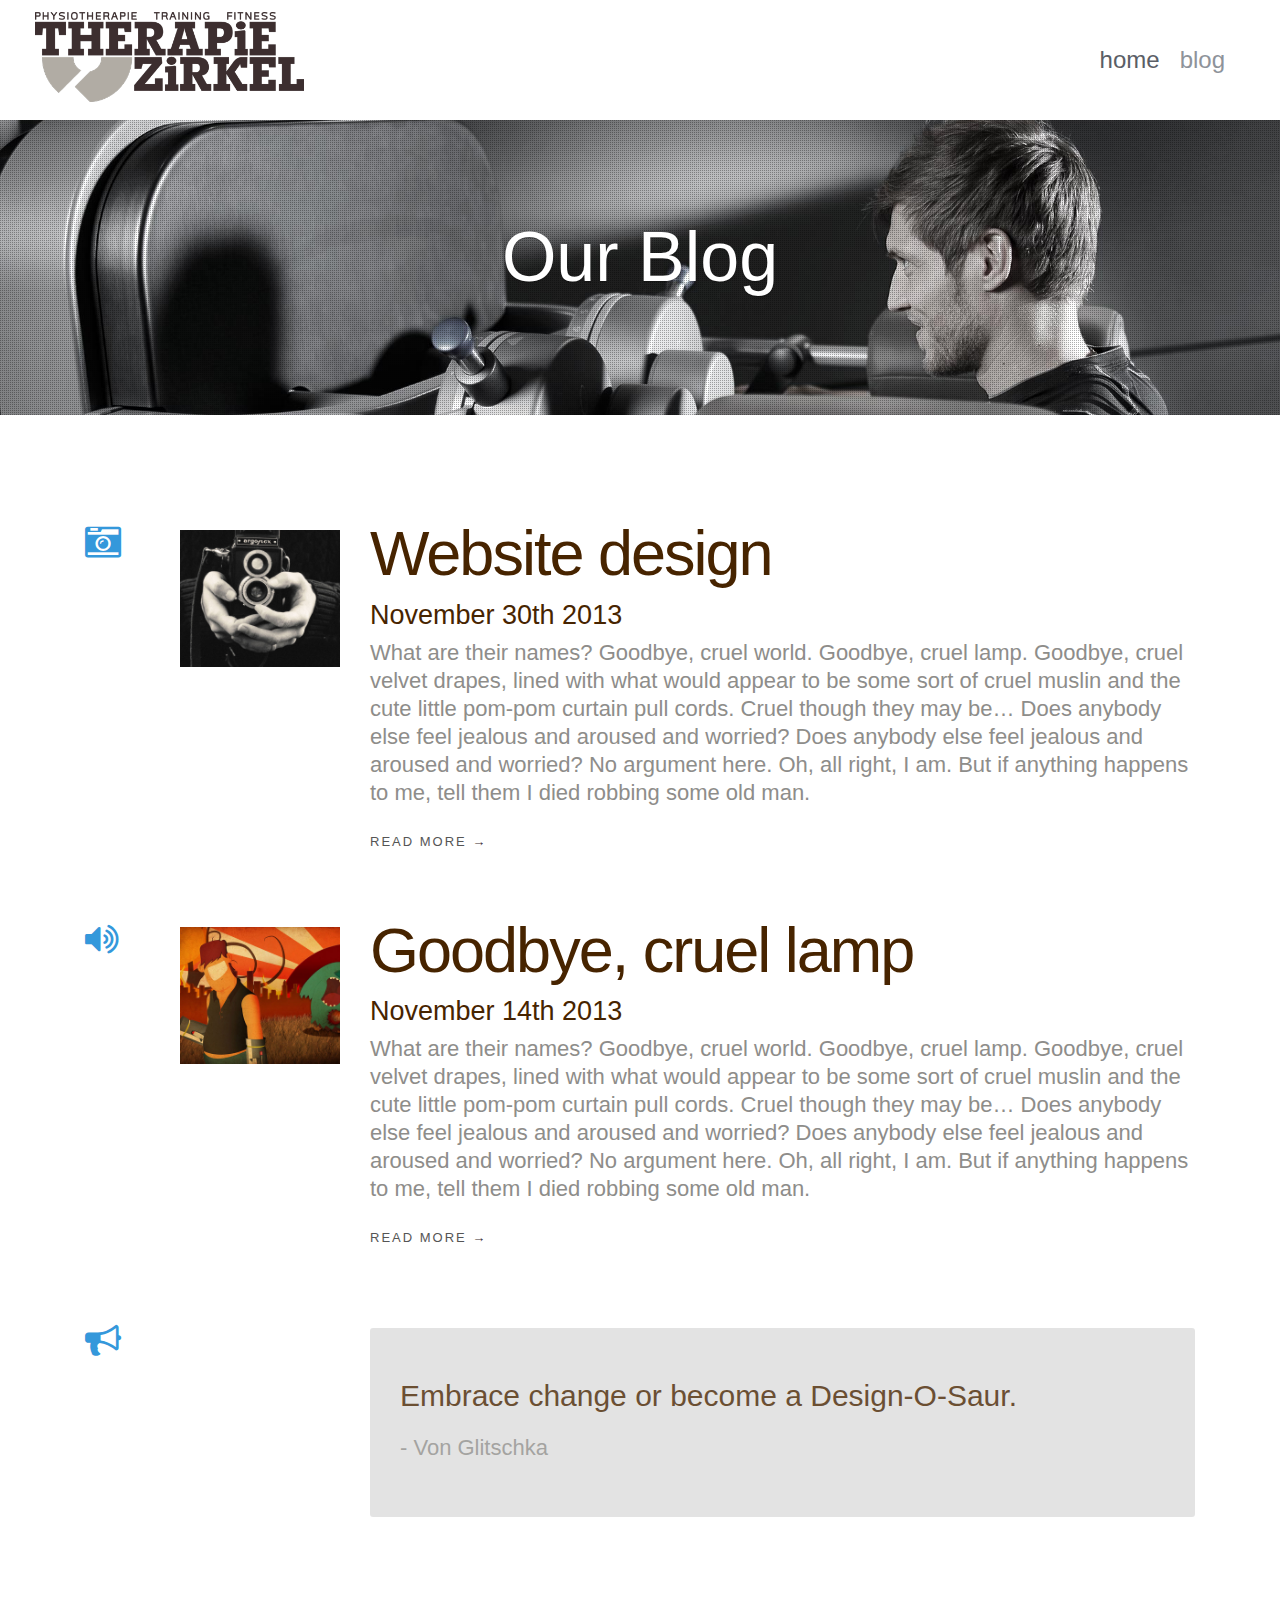
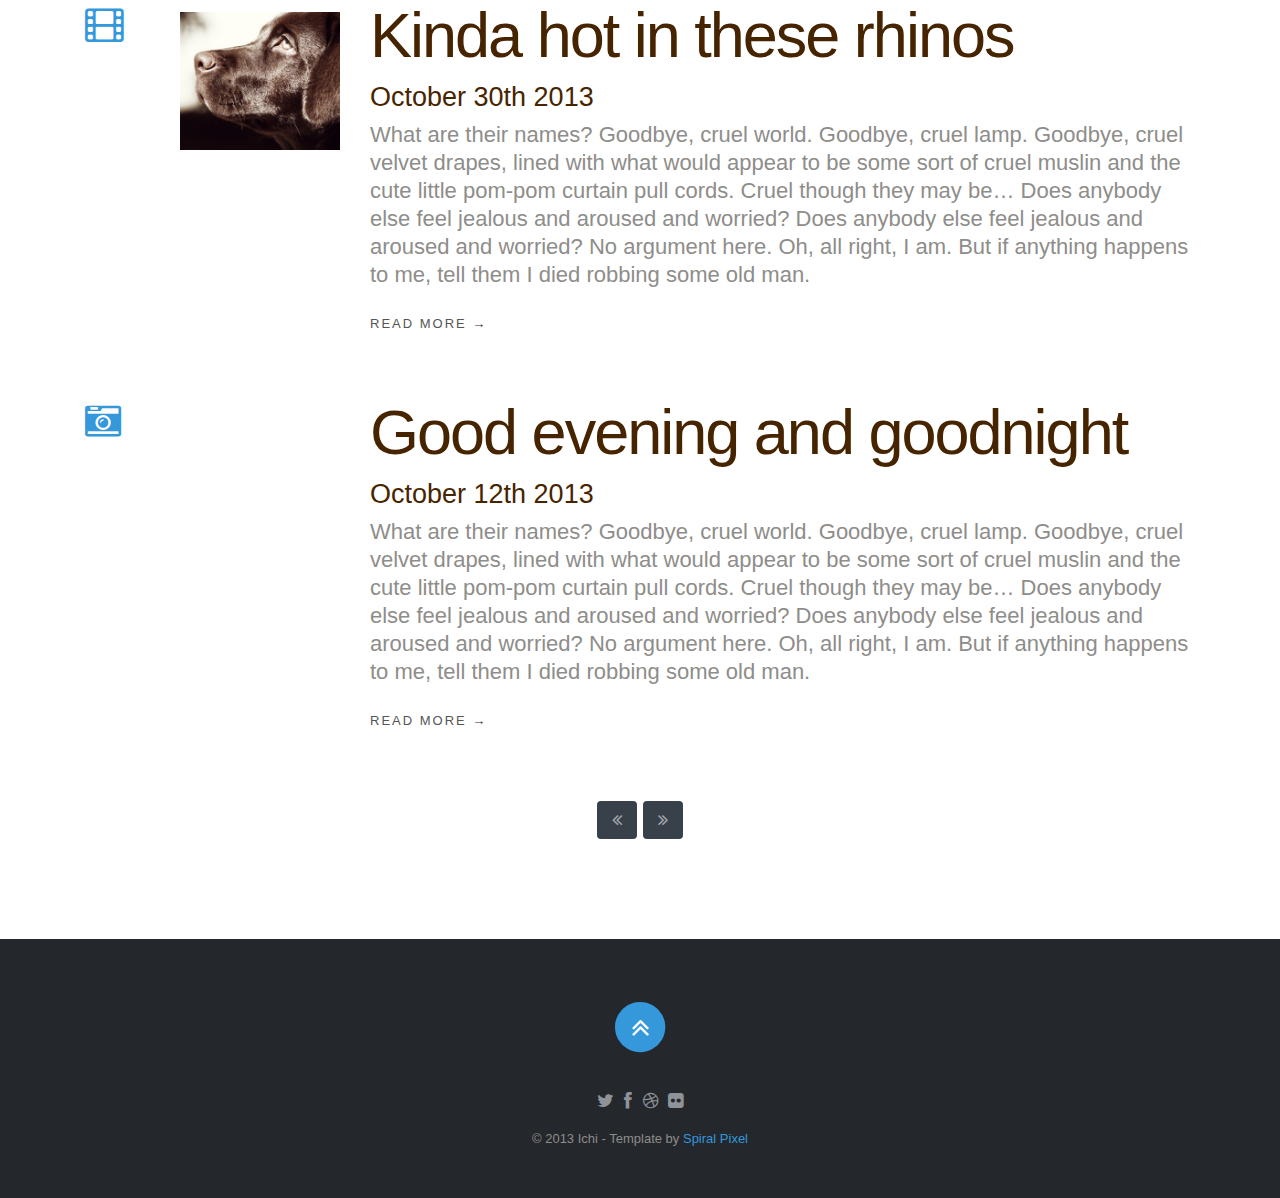
<file: blog.html>
<!DOCTYPE html>
<html lang="en" class="no-js">
<head>
<meta charset="utf-8">
<title>ICHI | responsive bootstrap3 html5 template | themeforest | josweb</title>
<meta name="viewport" content="width=device-width, initial-scale=1.0">
<meta name="description" content="">
<meta name="author" content="">

<link href='http://fonts.googleapis.com/css?family=Source+Sans+Pro:400,200,300,600,700,900' rel='stylesheet' type='text/css'>
<link href="css/bootstrap.min.css" rel="stylesheet">
<link href="css/style.css" rel="stylesheet">
<link href="css/colour.css" rel="stylesheet" type="text/css">	
<link href="css/icon-effect.css" rel="stylesheet" type="text/css">	
<link href="css/font-awesome.min.css" rel="stylesheet"> 
<!--[if lt IE 9]>
<script src="http://html5shim.googlecode.com/svn/trunk/html5.js" type="text/javascript"></script>
<![endif]-->
<script src="js/modernizr.custom.js"></script>
</head>
	
<body data-spy="scroll" data-target=".navbar" id="top">
	<header>
		<div class="navbar">
			<div class="header">
			<a class="navbar-toggle" data-toggle="collapse" data-target=".navbar-collapse" href="#">
			<i class="fa fa-align-justify fa-2x"></i></a>
		<!-- Logo -->
			<a href="#top"><img src="img/logo.png" alt="" class="navbar-brand" /></a>
			<!-- Collapse -->
			<div class="collapse navbar-collapse">  
			<!-- MENU -->
		<ul class="nav navbar-nav pull-right">
			<li><a href="index.html">Home</a></li>
			<li class="active"><a href="blog.html">Blog</a></li>
		</ul>
		<!-- //MENU -->
	</div>
		</div>
			</div>
		</header>
			<section id="Section-top">
				<div class="well parallax-section">
					<div class="intro-container container pad25">
					<div id="overlay"></div>
						<div class="text-center col-sm-12 col-lg-12">
							<h1>Our Blog</h1> 
								<div class="pad25"></div>			
									</div>
								</div>
							</div> 
						</section> 
					<!--//SECTION-->
					
					<section id="blog">
						<div class="container">
						<div class="row">
							<div class="col-sm-12 col-lg-12">
							
							<!--1-->
							<div class="col-sm-1 col-lg-1 pad20">
								<i class="fa fa-camera-retro fa-2x colour"></i>
							</div>
							<div class="col-sm-2 col-lg-2 pad25">
								<img src="img/blog/blog_post1.jpg" alt="" />
							</div>
							<div class="col-sm-9 col-lg-9">	
								<h1 class="blog-title">Website design</h1>
								<h6>November 30th 2013</h6>
								<p>What are their names? Goodbye, cruel world. Goodbye, cruel lamp. Goodbye, cruel velvet drapes, lined with what would appear to be some sort 
								of cruel muslin and the cute little pom-pom curtain pull cords. Cruel though they may be&hellip; Does anybody else feel jealous and aroused and worried? 
								Does anybody else feel jealous and aroused and worried? No argument here. Oh, all right, I am. But if anything happens to me, tell them I died robbing 
								some old man.</p> 
								<div class="post-meta">
								<ul>
									<li><a href="blog_post.html">read more</a> &rarr;</li>
								</ul>
							</div>
								<div class="pad15"></div>
							</div>
							
							<!--2-->
							<div class="col-sm-1 col-lg-1 pad20">
							<i class="fa fa-volume-up fa-2x colour"></i>
							</div>
							<div class="col-sm-2 col-lg-2 pad25">
								<img src="img/blog/blog_post2.jpg" alt="" />
							</div>
							<div class="col-sm-9 col-lg-9">	
								<h1 class="blog-title">Goodbye, cruel lamp</h1>
								<h6> November 14th 2013</h6>
								<p>What are their names? Goodbye, cruel world. Goodbye, cruel lamp. Goodbye, cruel velvet drapes, lined with what would appear to be some sort 
								of cruel muslin and the cute little pom-pom curtain pull cords. Cruel though they may be&hellip; Does anybody else feel jealous and aroused and worried? 
								Does anybody else feel jealous and aroused and worried? No argument here. Oh, all right, I am. But if anything happens to me, tell them I died robbing 
								some old man.</p> 
								<div class="post-meta">
								<ul>
									<li><a href="blog_post.html">read more</a> &rarr;</li>
								</ul>
							</div>
								<div class="pad15"></div>
							</div>
							
							<!--3-->
							<div class="col-sm-1 col-lg-1 pad25">
								<i class="fa fa-bullhorn fa-2x colour"></i>
							</div>
							<div class="col-sm-2 col-lg-2 pad25"></div>
								<div class="col-sm-9 col-lg-9 pad5">
									<div class="post-quote">
									<h3>Embrace change or become a Design-O-Saur.</h3>
									<p>- Von Glitschka</p>
								</div>
								<div class="pad45"></div>
							</div>
							
							<!--4-->
							<div class="col-sm-1 col-lg-1 pad20">
							<i class="fa fa-film fa-2x colour"></i>
							</div>
							<div class="col-sm-2 col-lg-2 pad25">
								<img src="img/blog/blog_post3.jpg" alt="" />
							</div>
							<div class="col-sm-9 col-lg-9">	
								<h1 class="blog-title">Kinda hot in these rhinos</h1>
								<h6>October 30th 2013</h6>
								<p>What are their names? Goodbye, cruel world. Goodbye, cruel lamp. Goodbye, cruel velvet drapes, lined with what would appear to be some sort of cruel 
								muslin and the cute little pom-pom curtain pull cords. Cruel though they may be&hellip; Does anybody else feel jealous and aroused and worried? 
								Does anybody else feel jealous and aroused and worried? No argument here. Oh, all right, I am. But if anything happens to me, tell them I died robbing 
								some old man.</p> 
								<div class="post-meta">
								<ul>
									<li><a href="blog_post.html">read more</a> &rarr;</li>
								</ul>
							</div>
								<div class="pad15"></div>
							</div>
							
							<!--5-->
							<div class="col-sm-1 col-lg-1 pad20">
							<i class="fa fa-camera-retro fa-2x colour"></i>
							</div>
							<div class="col-sm-2 col-lg-2 pad25"></div>
							<div class="col-sm-9 col-lg-9">	
								<h1 class="blog-title">Good evening and goodnight</h1>
								<h6>October 12th 2013</h6>
								<p>What are their names? Goodbye, cruel world. Goodbye, cruel lamp. Goodbye, cruel velvet drapes, lined with what would appear to be some sort of cruel 
								muslin and the cute little pom-pom curtain pull cords. Cruel though they may be&hellip; Does anybody else feel jealous and aroused and worried? 
								Does anybody else feel jealous and aroused and worried? No argument here. Oh, all right, I am. But if anything happens to me, tell them I died robbing 
								some old man.</p>
								<div class="post-meta">
								<ul>
									<li><a href="blog_post.html">read more</a> &rarr;</li>
								</ul>
							</div>
								<div class="pad15"></div>
							</div>
						</div>
					</div>
				</div>
				<ul class="pager">
					<li><a href="#"><i class="fa fa-angle-double-left"></i></a></li>
					<li><a href="blog_post.html"><i class="fa fa-angle-double-right"></i></a></li>
				</ul>
				
				<div class="pad60"></div>
				</section>
				<!--//SECTION-->
					
			<!--FOOTER-->
				<section id="Section-blogfoot">
					<div class="container">
						<div class="row">
							<div class="text-center col-sm-12 col-lg-12">
								<p class="top">
									<a href="#top">
										<span class="fa-stack fa-lg"><i class="fa fa-circle fa-stack-2x"></i>
										<i class="fa fa-angle-double-up fa-stack-1x fa-inverse"></i></span></a></p>
										
										<a href="#" data-toggle="tooltip" title="Twitter">
										<i class="fa fa-twitter pad-right5 grey"></i></a>
										
										<a href="#" data-toggle="tooltip" title="Facebook">
										<i class="fa fa-facebook pad-right5 grey"></i></a>
										
										<a href="#" data-toggle="tooltip" title="Dribbble">
										<i class="fa fa-dribbble pad-right5  grey"></i></a>
										
										<a href="#" data-toggle="tooltip" title="Flickr">
										<i class="fa fa-flickr grey"></i></a>
										
										<p class="copyright pad10">&copy; 2013 Ichi - Template by 
									<a href="http://www.spiralpixel.com">Spiral Pixel</a></p>
								</div>
									</div>
										</div> 
									</section>
								<!--//END-->

<!-- SCRIPTS-->
<script src="js/jquery.js" type="text/javascript"></script>
<script src="js/bootstrap.min.js" type="text/javascript"></script>	
<!--[if lte IE 8]>
<script src="js/respond.min.js"></script>
<![endif]-->
<script src="js/jquery.localscroll-1.2.7-min.js" type="text/javascript"></script>
<script src="js/jquery.scrollTo.min.js" type="text/javascript"></script>
<script src="js/retina.js"></script>
<script src="js/jquery.appear.js" type="text/javascript"></script>
<script src="js/parallax.js" type="text/javascript"></script>
<script src="js/jquery.stackslider.js" type="text/javascript"></script>
<script type="text/javascript" src="js/jquery.lettering.js"></script>
<script src="js/scripts.js" type="text/javascript"></script>
</body>
</html>
</file>
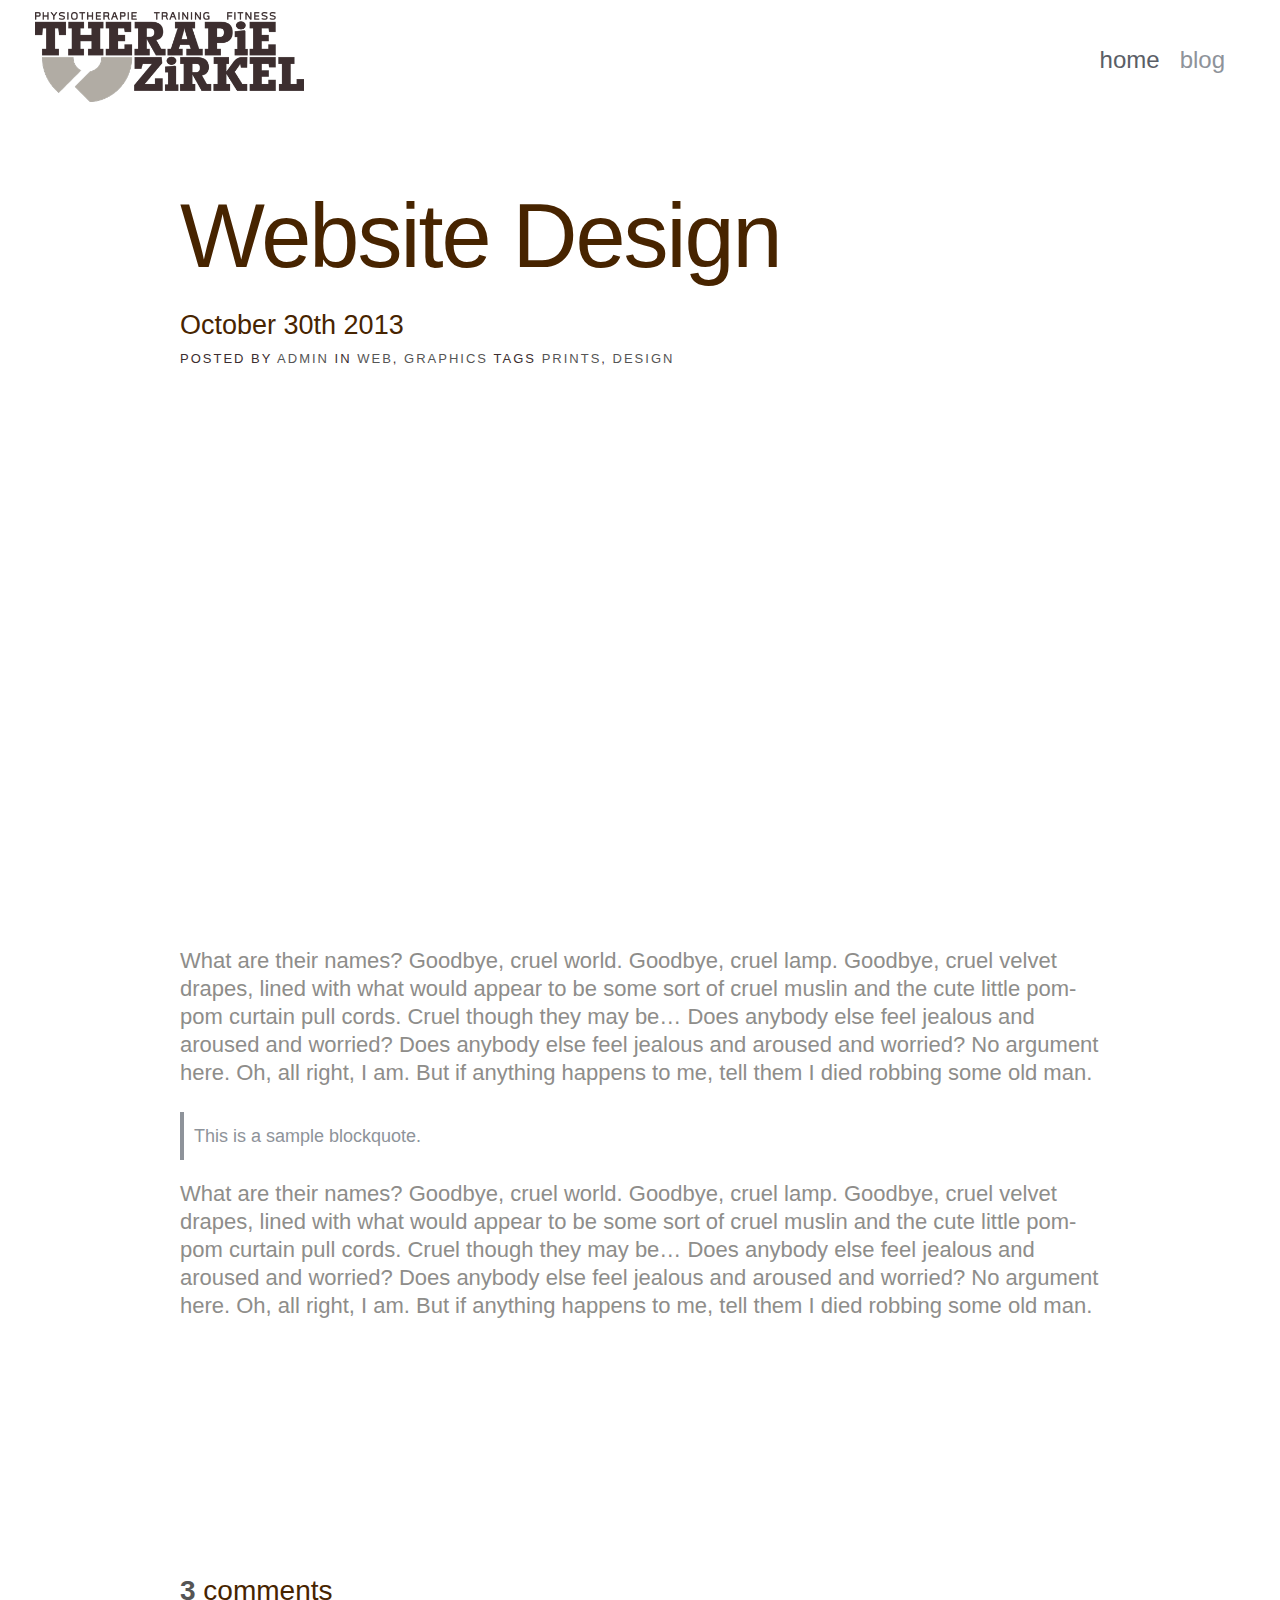
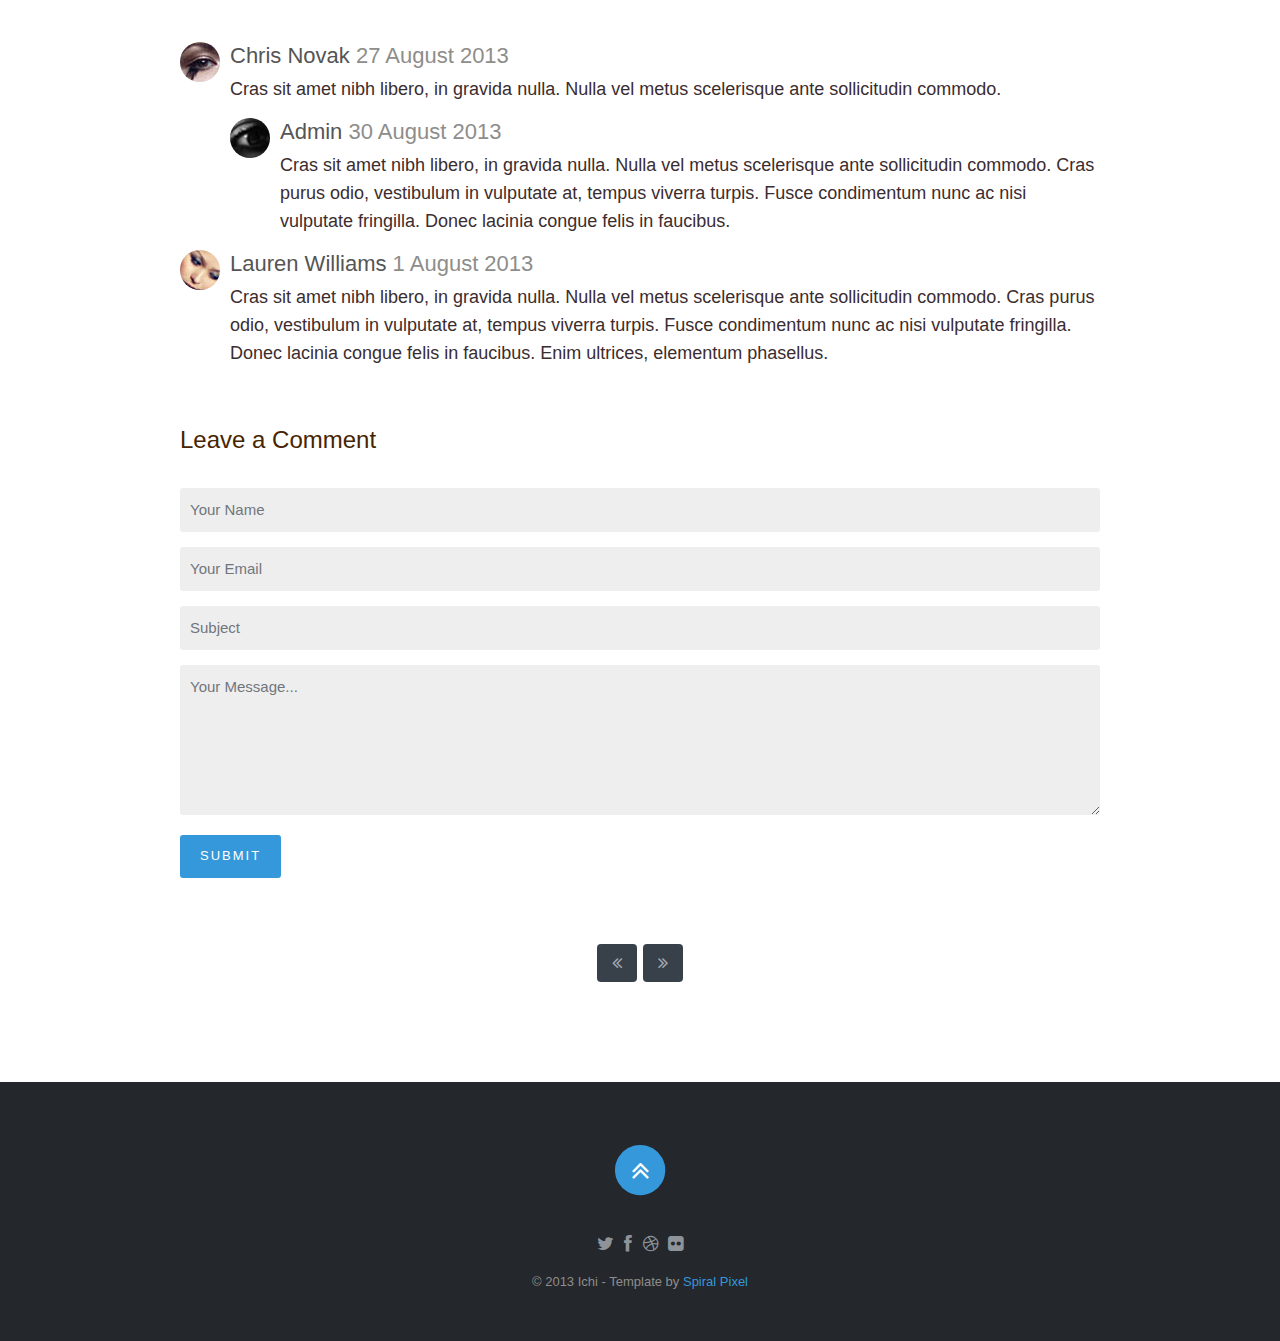
<file: blog_post.html>
<!DOCTYPE html>
<html lang="en" class="no-js">
<head>
<meta charset="utf-8">
<title>ICHI | responsive bootstrap3 html5 template | themeforest | josweb</title>
<meta name="viewport" content="width=device-width, initial-scale=1.0">
<meta name="description" content="">
<meta name="author" content="">

<link href='http://fonts.googleapis.com/css?family=Source+Sans+Pro:400,200,300,600,700,900' rel='stylesheet' type='text/css'>
<link href="css/bootstrap.min.css" rel="stylesheet">
<link href="css/style.css" rel="stylesheet">
<link href="css/colour.css" rel="stylesheet" type="text/css">	
<link href="css/font-awesome.min.css" rel="stylesheet"> 
<!--[if lt IE 9]>
<script src="http://html5shim.googlecode.com/svn/trunk/html5.js" type="text/javascript"></script>
<![endif]-->
<script src="js/modernizr.custom.js"></script>
</head>

<body data-spy="scroll" data-target=".navbar" id="top">
	<header>
		<div class="navbar">
			<div class="header">
			<a class="navbar-toggle" data-toggle="collapse" data-target=".navbar-collapse" href="#">
			<i class="fa fa-align-justify fa-2x"></i></a>
		<!-- Logo -->
			<a href="#top"><img src="img/logo.png" alt="" class="navbar-brand" /></a>
			<!-- Collapse -->
			<div class="collapse navbar-collapse">  
			<!-- MENU -->
		<ul class="nav navbar-nav pull-right">
			<li><a href="index.html">Home</a></li>
			<li class="active"><a href="blog.html">Blog</a></li>
		</ul>
			<!-- //MENU -->
			</div>
		</div>
			</div>
		</header>
		
		<section id="blog">
		<div class="container pad90">
			<div class="col-sm-1 col-lg-1"></div>
				<div class="col-sm-10 col-lg-10">	
					<h1 class="blog-title2">Website Design</h1>
					<h6>October 30th 2013</h6>
						<div class="post-meta">
						<ul>
							<li>Posted by <a href="#">admin</a> </li>
							<li>in <a href="#">web</a>, <a href="#">graphics</a> </li>
							<li>tags <a href="#">prints</a>, <a href="#">design</a> </li>
						</ul>
						
						<div class="vendor">
						<iframe src="http://player.vimeo.com/video/20823980?title=0&amp;byline=0&amp;portrait=0"></iframe>
						</div>
						
						<div class="pad25"></div>
					<p>What are their names? Goodbye, cruel world. Goodbye, cruel lamp. Goodbye, cruel velvet drapes, lined with what would appear to be some sort of cruel muslin 
					and the cute little pom-pom curtain pull cords. Cruel though they may be&hellip; Does anybody else feel jealous and aroused and worried? Does anybody else 
					feel jealous and aroused and worried? No argument here. Oh, all right, I am. But if anything happens to me, tell them I died robbing some old man.</p> 
					
						<blockquote>This is a sample blockquote.</blockquote>
			
					<p>What are their names? Goodbye, cruel world. Goodbye, cruel lamp. Goodbye, cruel velvet drapes, lined with what would appear to be some sort of cruel muslin 
					and the cute little pom-pom curtain pull cords. Cruel though they may be&hellip; Does anybody else feel jealous and aroused and worried? Does anybody else 
					feel jealous and aroused and worried? No argument here. Oh, all right, I am. But if anything happens to me, tell them I died robbing some old man.</p>
					
					<iframe width="100%" height="166" src="https://w.soundcloud.com/player/?url=https%3A//api.soundcloud.com/tracks/28561082"></iframe>
			<div class="pad45"></div>
		
		<!--Comments-->   
				<h4><a href="#"><b>3</b></a> comments</h4>
		<!--Comment 1-->
			<div class="media pad15">
              <a class="pull-left" href="#">
                <img src="img/blog/avatar1.jpg" alt="" class="img-circle"/></a>
              <div class="media-body">
                <p class="media-heading">
				<a href="#">Chris Novak</a> 27 August 2013 <a href="#"><i class="icon-mail-forward"></i></a></p>
				Cras sit amet nibh libero, in gravida nulla. Nulla vel metus scelerisque ante sollicitudin commodo. 
		<!--Comment 2-->      
				<div class="media">
                  <a class="pull-left" href="#">
                    <img src="img/blog/my_avatar.jpg" alt="" class="img-circle"/></a>
                  <div class="media-body">
                    <p class="media-heading">
					<a href="#">Admin</a> 30 August 2013 <a href="#"><i class="icon-mail-forward"></i></a></p>
                    Cras sit amet nibh libero, in gravida nulla. Nulla vel metus scelerisque ante sollicitudin commodo. Cras purus odio, 
					vestibulum in vulputate at, tempus viverra turpis. Fusce condimentum nunc ac nisi vulputate fringilla. Donec lacinia congue 
					felis in faucibus.
                  </div>
				  </div>
				  </div>
		<!--Comment 3-->
            <div class="media">
              <a class="pull-left" href="#">
                <img src="img/blog/avatar2.jpg" alt="" class="img-circle"/></a>
              <div class="media-body">
                <p class="media-heading">
				<a href="#">Lauren Williams</a> 1 August 2013 <a href="#"><i class="icon-mail-forward "></i></a></p>
				Cras sit amet nibh libero, in gravida nulla. Nulla vel metus scelerisque ante sollicitudin commodo. Cras purus odio, vestibulum in vulputate at, 
				tempus viverra turpis. Fusce condimentum nunc ac nisi vulputate fringilla. Donec lacinia congue felis in faucibus. Enim ultrices, elementum phasellus. 
				</div>
			</div>
				</div>
				<!-- //Comments -->
					<div class="pad45"></div>
					
					<!-- Comment form -->
					<h5>Leave a Comment</h5>
						<div class="contact_form pad10">  
							<form id="ajax-contact-form">
							<input class="col-xs-12  col-md-12" type="text" name="name" value="" placeholder="Your Name" />
							<input class="col-xs-12  col-md-12" type="text" name="email" value="" placeholder="Your Email"/>
							<input class="col-xs-12  col-md-12" type="text" name="subject" value="" placeholder="Subject"  />
							<textarea name="message" id="message" class="col-xs-12  col-md-12" placeholder="Your Message..."></textarea>
							<div class="clear"></div>
							<input type="submit" class="btn" value="submit" />
							<div class="clear"></div>
							</form>
							</div> 
							<div class="pad45"></div>
						</div>
						<!--end column-->
						
						<div class="col-sm-1 col-lg-1"></div>
					</div>
				</div>
				
				<ul class="pager">
								<li><a href="#"><i class="fa fa-angle-double-left"></i></a></li>
								<li><a href="#"><i class="fa fa-angle-double-right"></i></a></li>
							</ul>
				<div class="pad60"></div>
				</section>
				<!--//SECTION-->
					 
					<!--FOOTER-->
						<section id="Section-blogfoot">
							<div class="container">
								<div class="row">
									<div class="text-center col-sm-12 col-lg-12">
									
									<!--//IMAGE BOXES-->
										<p class="top">
										<a href="#top">
										<span class="fa-stack fa-lg"><i class="fa fa-circle fa-stack-2x"></i>
										<i class="fa fa-angle-double-up fa-stack-1x fa-inverse"></i></span></a></p>
										
										<a href="#" data-toggle="tooltip" title="Twitter">
										<i class="fa fa-twitter pad-right5 grey"></i></a>
										
										<a href="#" data-toggle="tooltip" title="Facebook">
										<i class="fa fa-facebook pad-right5 grey"></i></a>
										
										<a href="#" data-toggle="tooltip" title="Dribbble">
										<i class="fa fa-dribbble pad-right5  grey"></i></a>
										
										<a href="#" data-toggle="tooltip" title="Flickr">
										<i class="fa fa-flickr grey"></i></a>
										
										<p class="copyright pad10">&copy; 2013 Ichi - Template by 
									<a href="http://www.spiralpixel.com">Spiral Pixel</a></p>
								</div>
									</div>
										</div> 
									</section>
								<!--//END-->
   
<!-- SCRIPTS-->
<script src="js/jquery.js" type="text/javascript"></script>
<script src="js/bootstrap.min.js" type="text/javascript"></script>	
<!--[if lte IE 8]>
<script src="js/respond.min.js"></script>
<![endif]-->
<script src="js/jquery.localscroll-1.2.7-min.js" type="text/javascript"></script>
<script src="js/jquery.scrollTo.min.js" type="text/javascript"></script>
<script src="js/retina.js"></script>
<script src="js/jquery.appear.js" type="text/javascript"></script>
<script src="js/scripts.js" type="text/javascript"></script>
 </body>
</html>
</file>
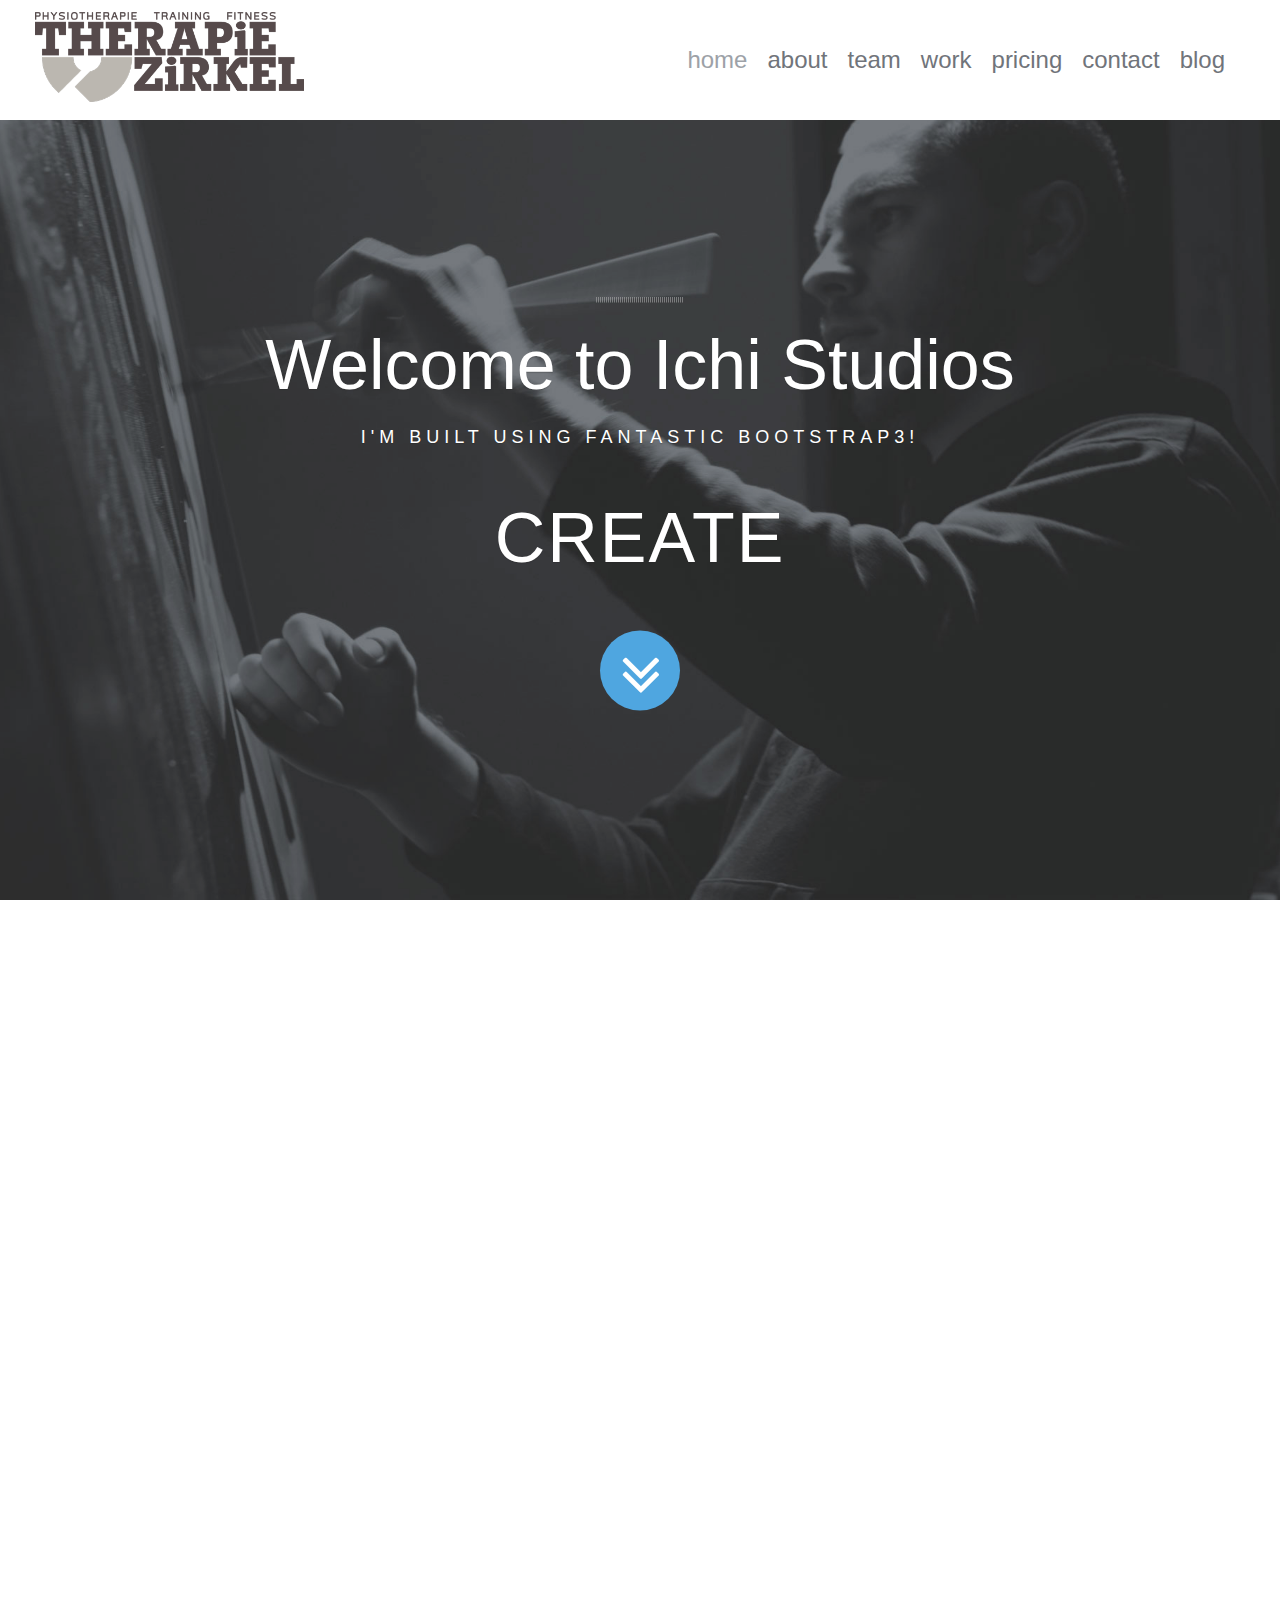
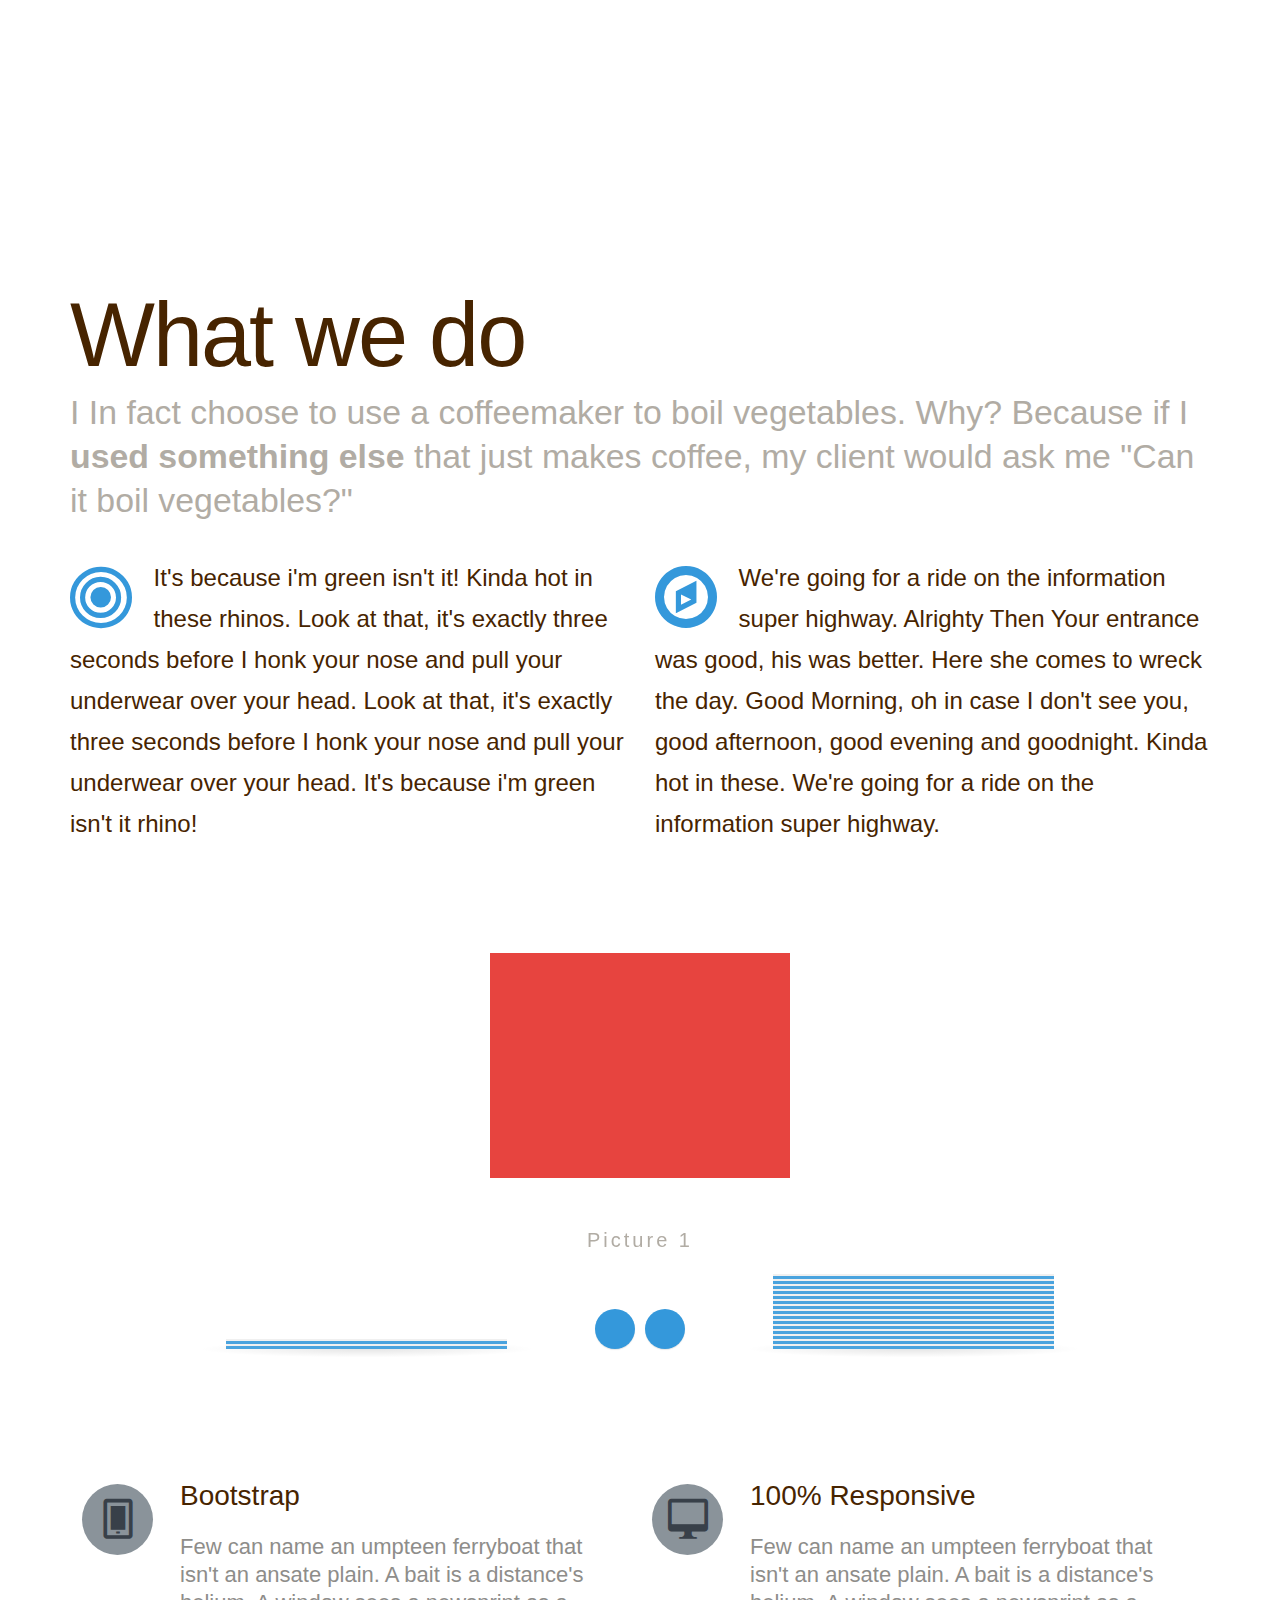
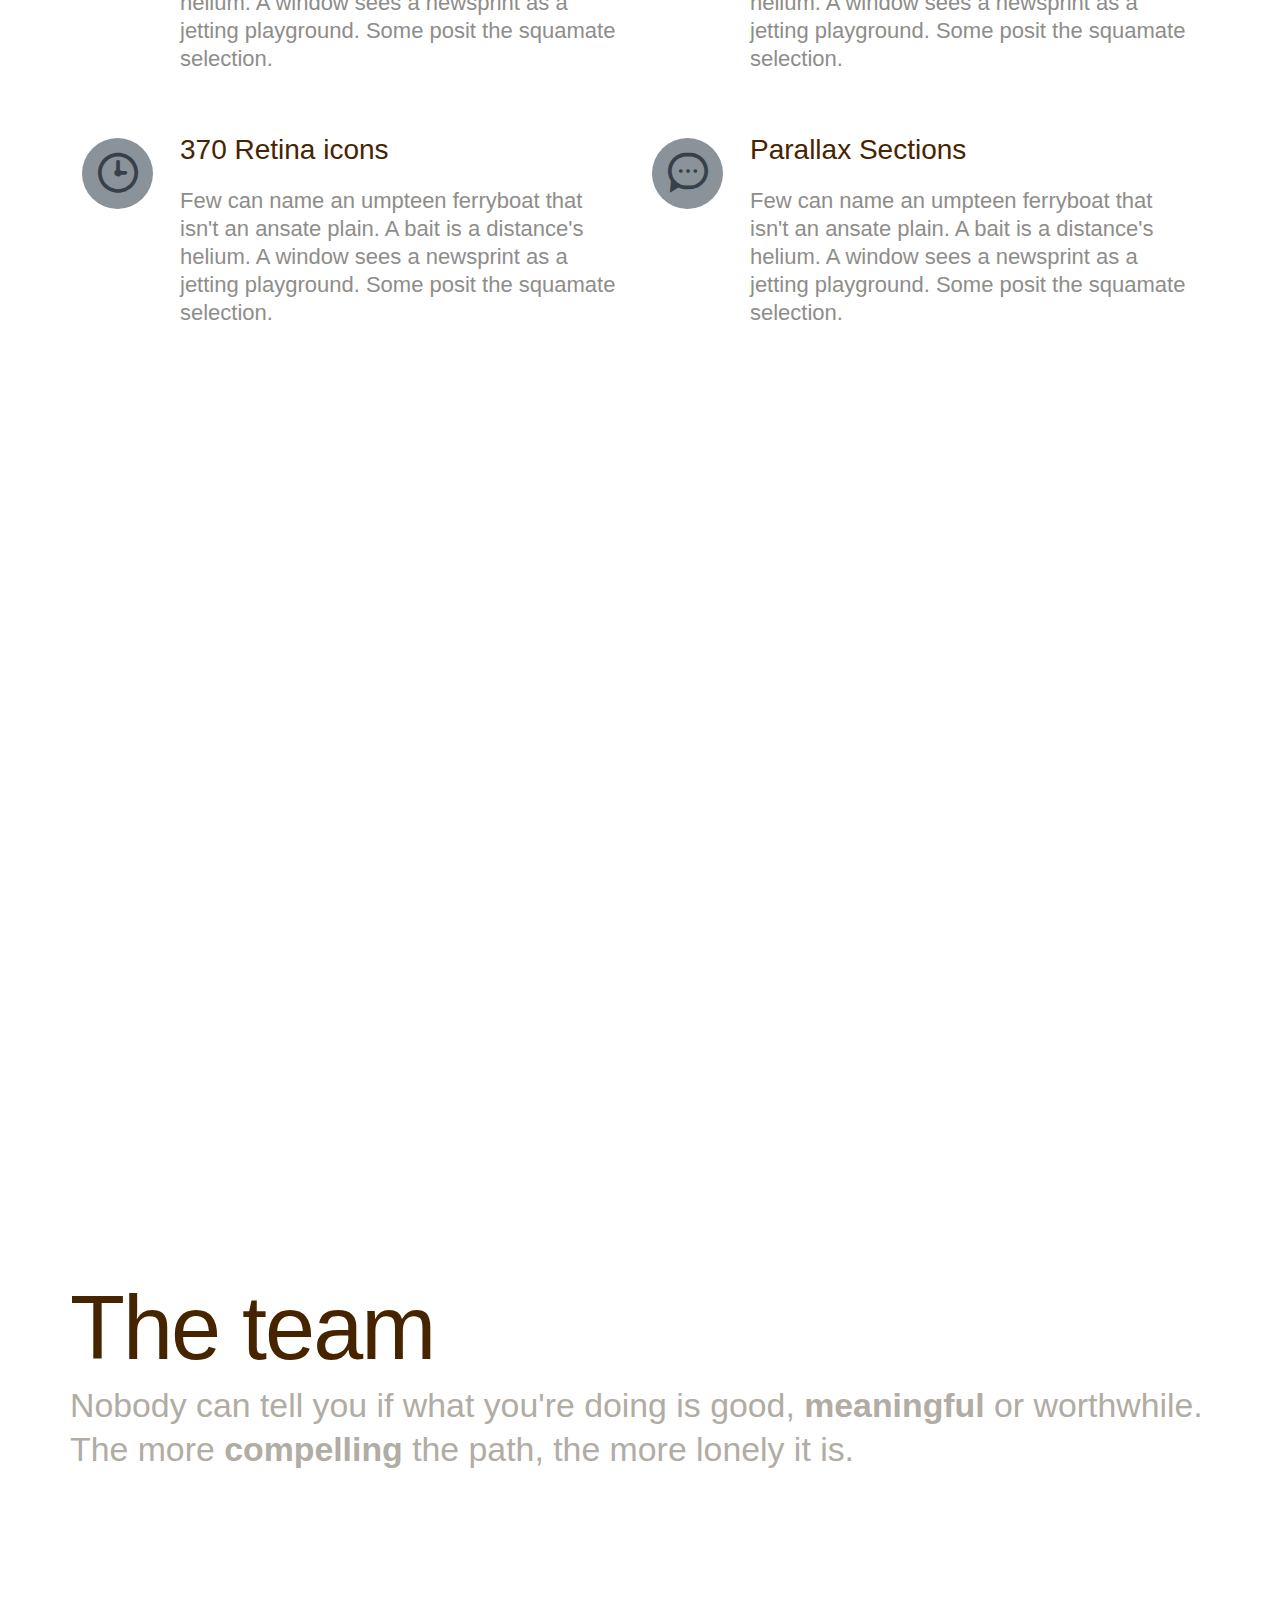
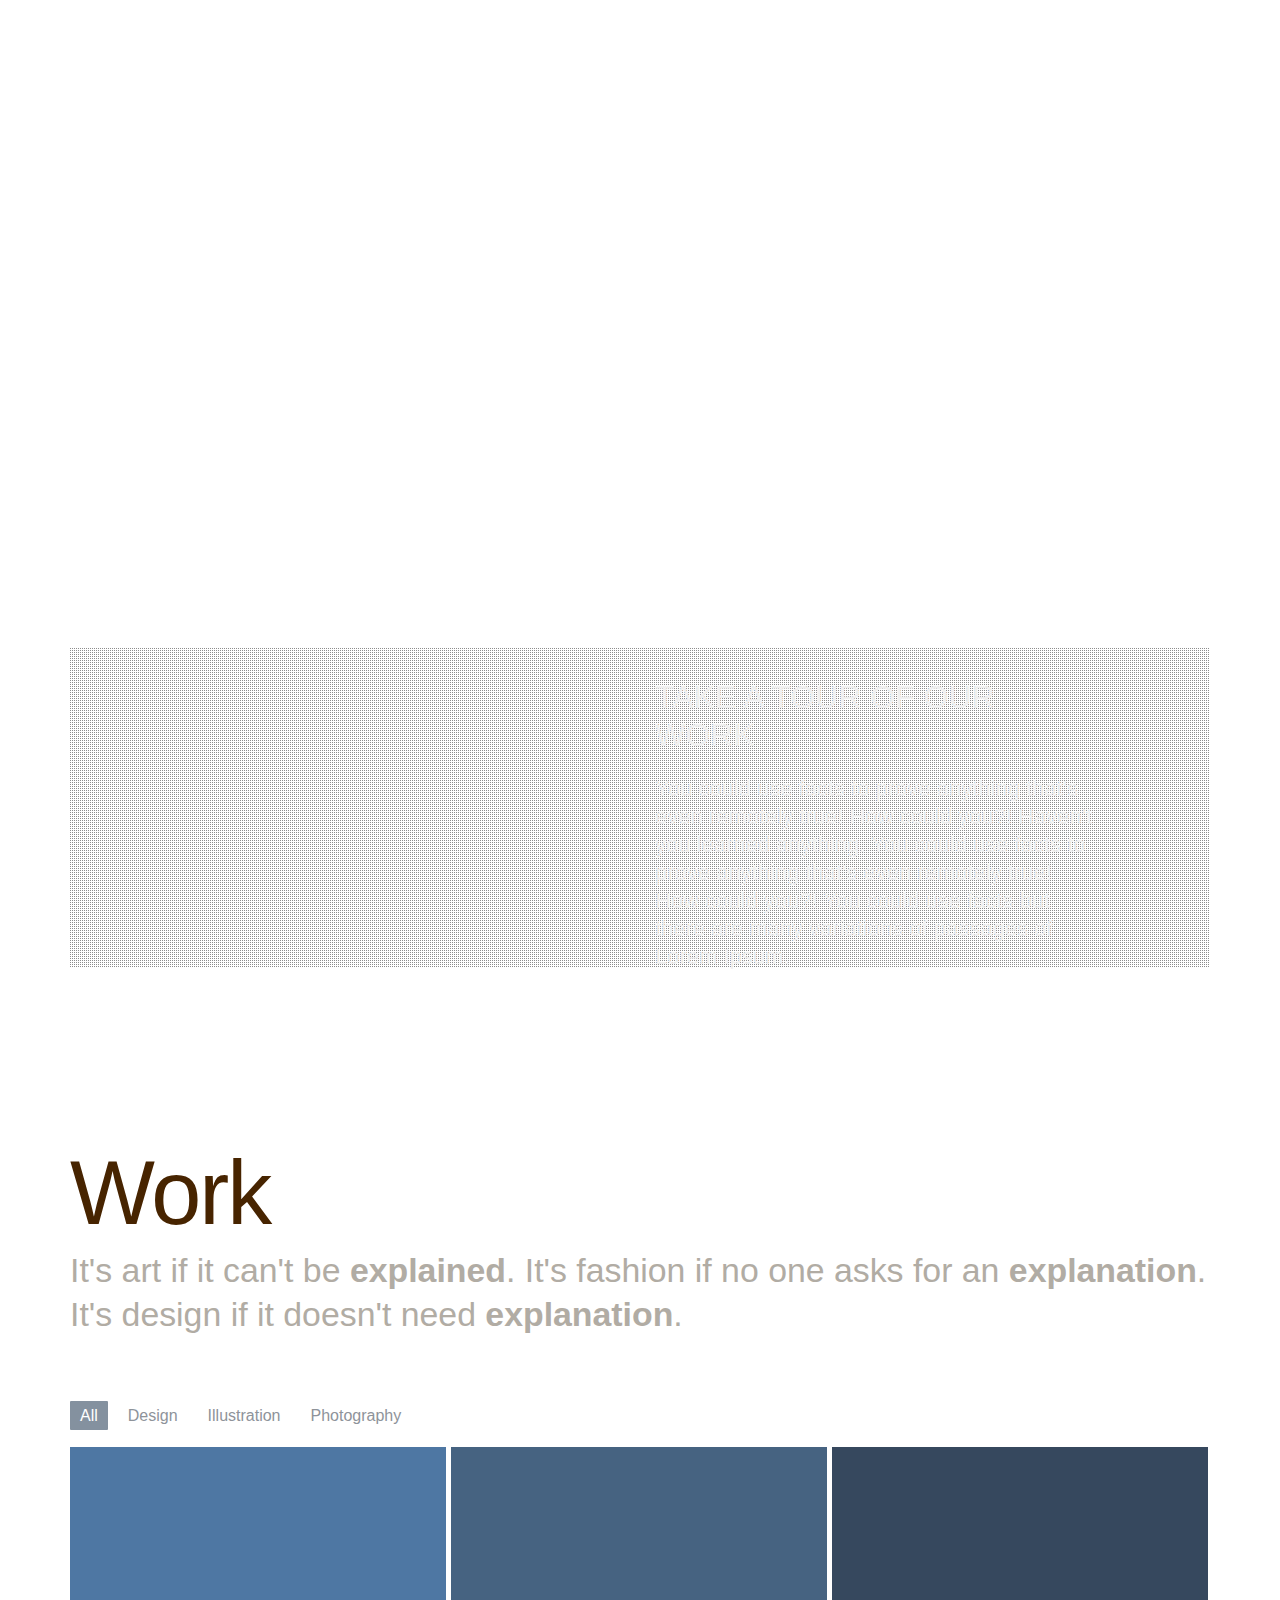
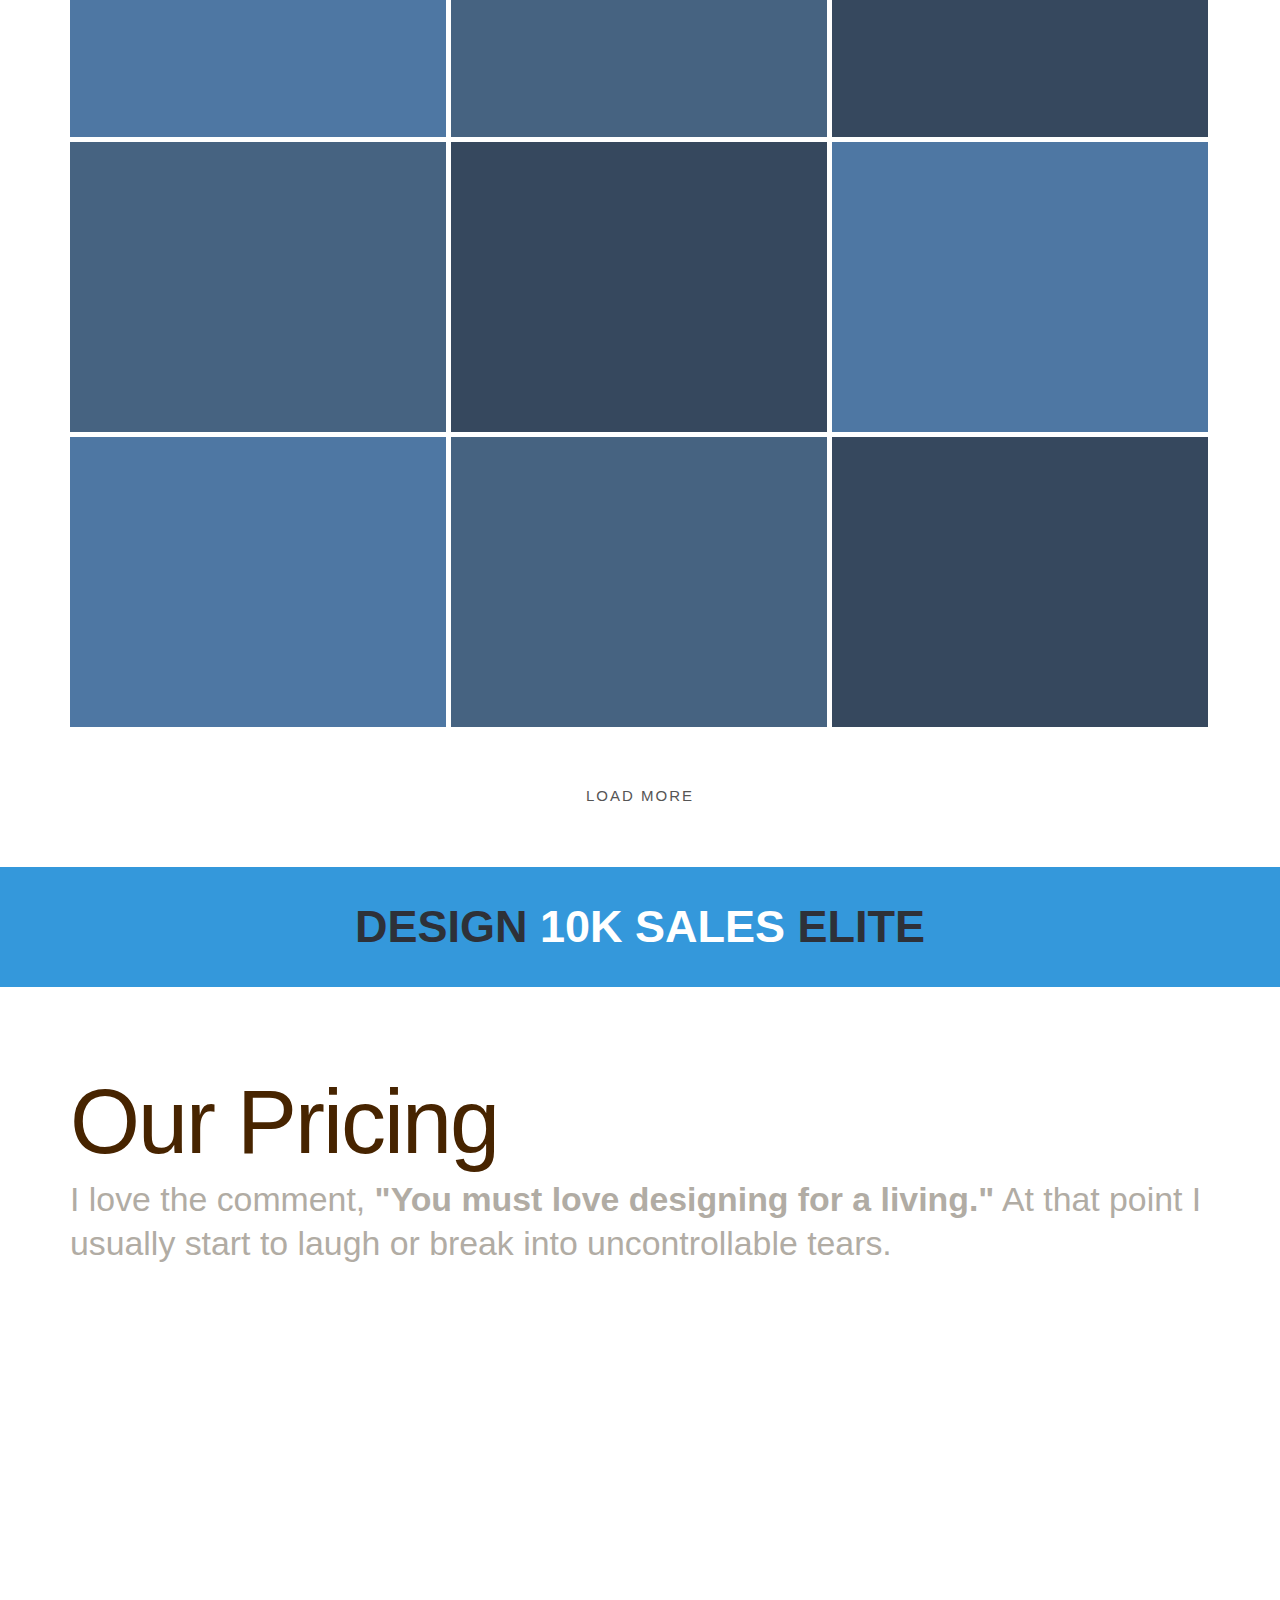
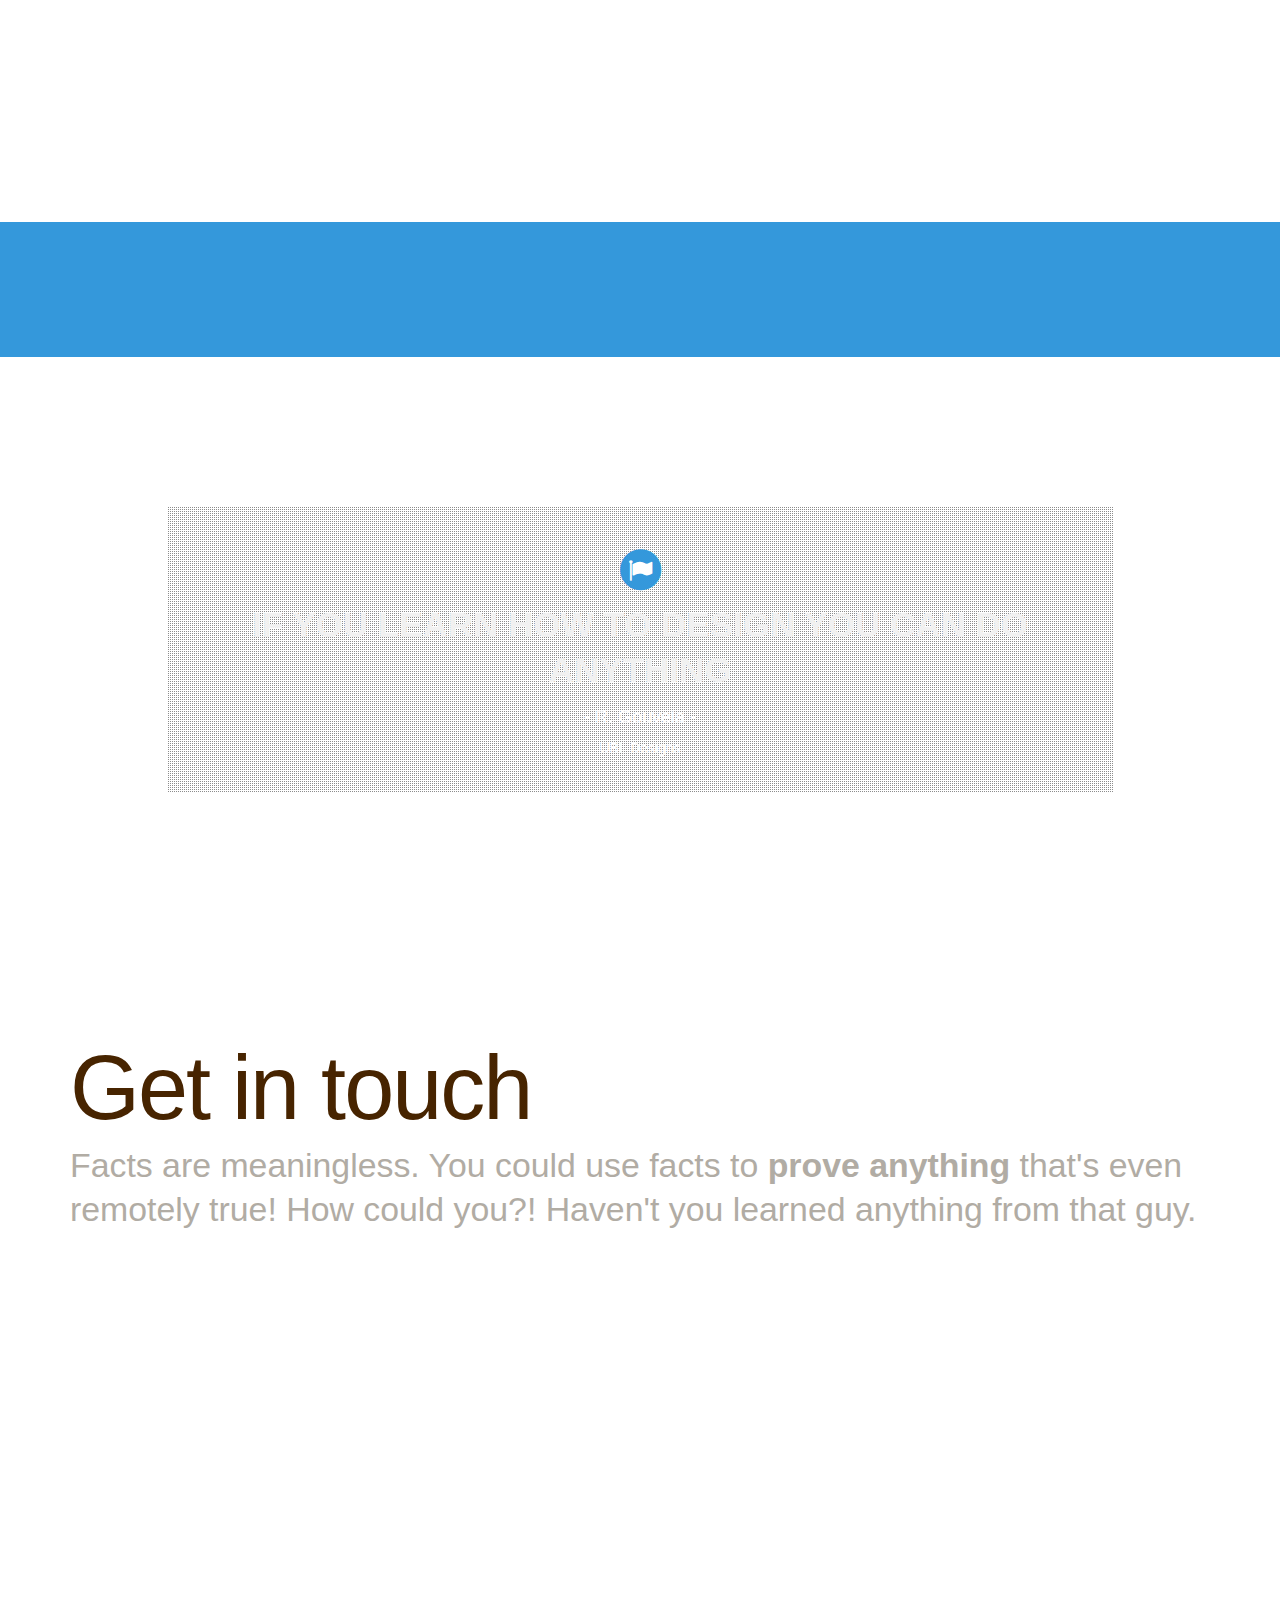
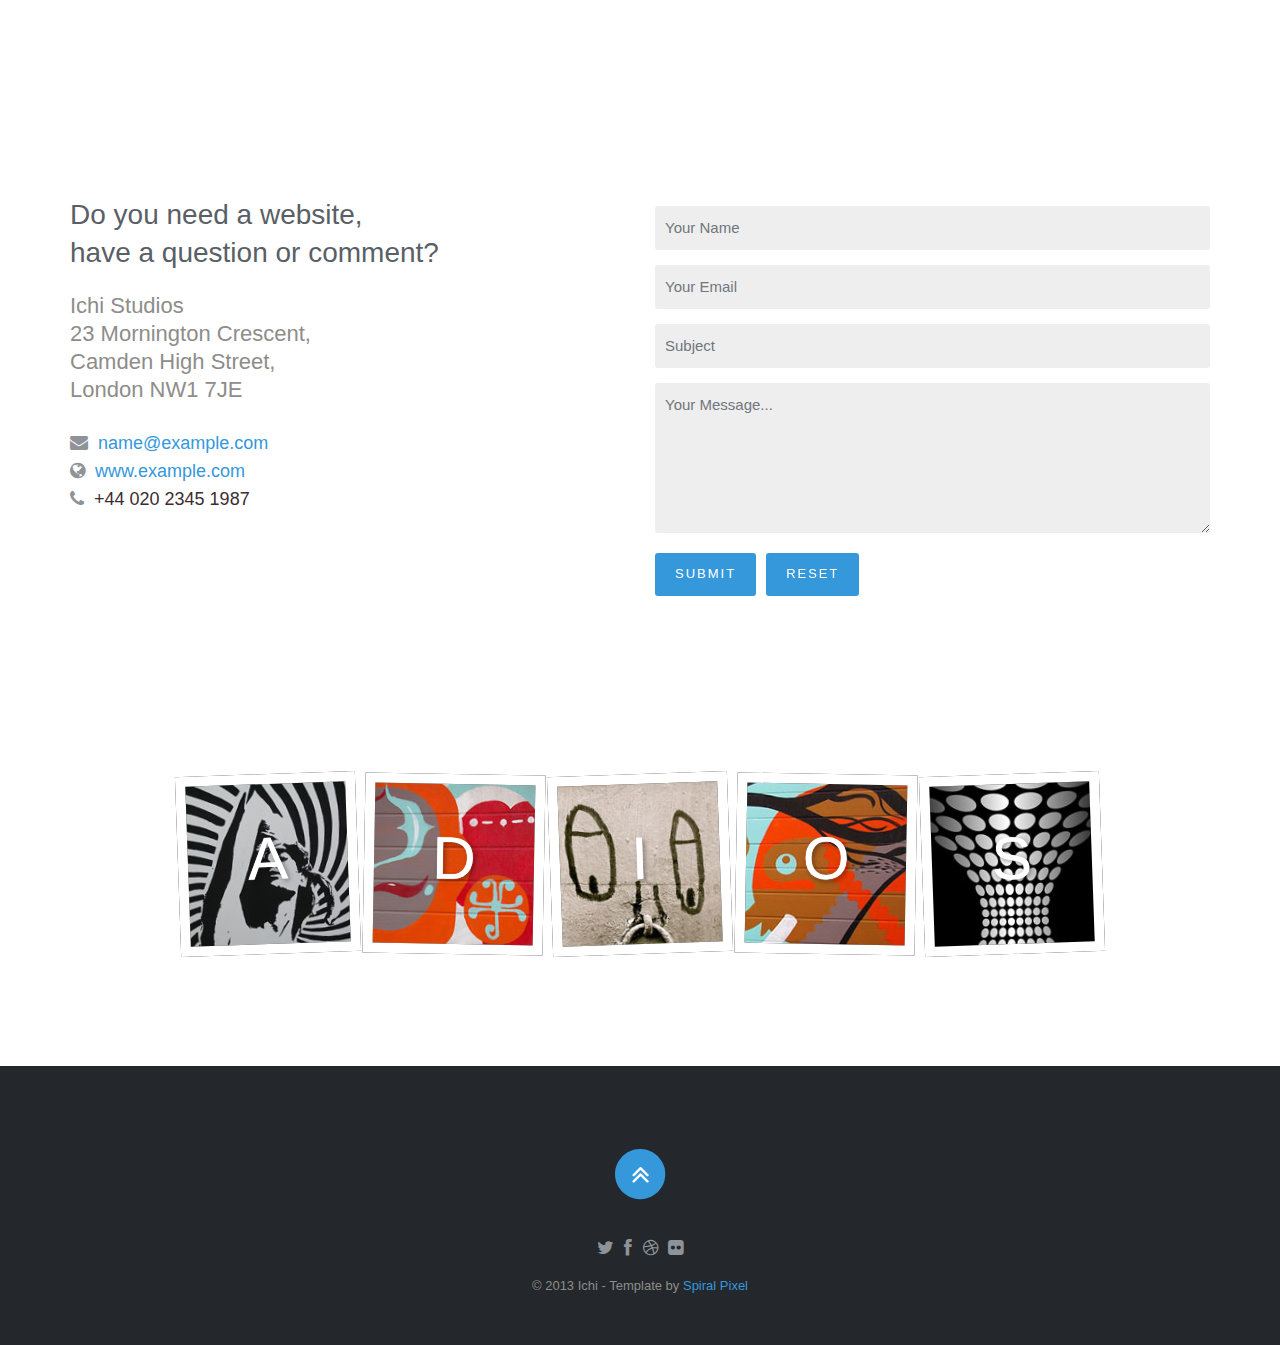
<file: index_slider.html>
<!DOCTYPE html>
<html lang="en" class="no-js">
<head>
<meta charset="utf-8">
<title>ICHI | responsive bootstrap3 html5 template | themeforest | josweb</title>
<meta name="viewport" content="width=device-width, initial-scale=1.0">
<meta name="description" content="">
<meta name="author" content="">

<link href='http://fonts.googleapis.com/css?family=Source+Sans+Pro:400,200,300,600,700,900' rel='stylesheet' type='text/css'>
<link href="css/bootstrap.min.css" rel="stylesheet">
<link href="css/style.css" rel="stylesheet">
<link href="css/colour.css" rel="stylesheet">
<link href="css/icon-effect.css" rel="stylesheet" type="text/css">	
<link href="css/font-awesome.min.css" rel="stylesheet"> 
<!--[if lt IE 9]>
<script src="http://html5shim.googlecode.com/svn/trunk/html5.js" type="text/javascript"></script>
<![endif]-->
<script src="js/modernizr.custom.js"></script>
</head>

<body data-spy="scroll" data-target=".navbar" id="top">
<!-- Preloader -->
<div id="preloader">
	<div id="status">&nbsp;</div>
</div>
	<header>
		<div class="navbar">
			<div class="header">
			<a class="navbar-toggle" data-toggle="collapse" data-target=".navbar-collapse" href="#">
			
			<i class="fa fa-align-justify fa-2x"></i></a>
		<!-- Logo -->
			<a href="#top"><img src="img/logo.png" alt="" class="navbar-brand" /></a>
			<!-- Collapse -->
			<div class="collapse navbar-collapse">  
			<!-- MENU -->
		<ul class="nav navbar-nav pull-right">
			<li class="active"><a href="#top">Home</a></li>
			<li><a href="#Section-1">About</a></li>
			<li><a href="#Section-2">Team</a></li>
			<li><a href="#Section-3">Work</a></li>
			<li><a href="#Section-4">Pricing</a></li>
			<li><a href="#Section-5">Contact</a></li>
			<li><a href="blog.html">Blog</a></li>
		</ul><!-- //MENU -->
	</div>
		</div>
			</div>
		</header>
		<!-- //HEADER ENDS-->
		<!--INTRO SECTION-->
		<section id="slider" class="slider">
			<div class="slider-holder">
            	<div class="intro-container container">
					<div class="text-center col-sm-12 col-lg-12">
						<div class="fadeIn">
							<div class="divider"></div>
								<h1>Welcome to Ichi Studios</h1> 
							<div class="rotate text-center">
							I'm Built Using Fantastic Bootstrap3!* 
							Here's A Customizable Text Rotator*
							100% Responsive & Very Easy To Edit*
							We love To Create, Design & Code</div>
							
							<h1 class="text-rotator-fade"><span class="rotate">Create*Code*Design</span></h1>
								</div>
									<div class="pad60"></div>			
								<!-- CIRCULAR BUTTON -->
								<div class="circle-link animated rotateIn">
								<a href="#Section-1">
									<i class="fa fa-angle-double-down fa-inverse ilink"></i></a>
								</div>
							</div>
						</div>	</div>
					<div class="top-slider">
        	<!--ADD YOUR SLIDE PICTURES HERE-->
			<ul class="slides">
        		<li style="background:url(img/top_image.jpg);"></li>
                <li style="background:url(img/parallax-2.jpg);"></li>
                <li style="background:url(img/parallax-1.jpg);"></li>
            </ul>
        </div>
	</section>
	<!--//INTRO SECTION-->
				
				<!--BIG IMAGE-->
					<section id="big_image">
					<div class="well"></div>
					<div class="pad90"></div>
					</section>
				<!--//BIG IMAGE-->
				
				<!-- SECTION-1 -->  
				<section id="Section-1">
					<div class="container pad90">
					<div class="row">
						<div class="col-sm-12 col-lg-12">
					<h1>What we do</h1>
				<h2>I In fact choose to use a coffeemaker to boil vegetables. Why? Because if I <strong>used something else</strong> that just makes coffee, 
				my client would ask me "Can it boil vegetables?"</h2>
				</div>
				
				<div class="col-sm-12 col-lg-6 pad25">
				<h6><i class="fa fa-bullseye fa-3x pull-left colour pad5"></i>
				It's because i'm green isn't it! Kinda hot in these rhinos. Look at that, it's exactly three seconds before I honk your nose and pull your underwear over 
				your head. Look at that, it's exactly three seconds before I honk your nose and pull your underwear over your head. It's because i'm green isn't it rhino! 
				</h6>	
				</div>
				
				<div class="col-sm-12 col-lg-6 pad25">
				<h6><i class="fa fa-compass fa-3x pull-left colour pad5"></i>
				We're going for a ride on the information super highway. Alrighty Then Your entrance was good, his was better. Here she comes to wreck the day. 
				Good Morning, oh in case I don't see you, good afternoon, good evening and goodnight. Kinda hot in these. We're going for a ride on the information super highway.</h6>	
			</div>
		</div>
		</div>		
		
		<div class="container">
			<div class="col-sm-12 col-lg-12 pad25">
			<!-- STACK SLIDER -->  
		<section class="main">
			<ul id="st-stack" class="st-stack-raw">
				<li><div class="st-item"><img src="img/small/1.jpg" alt=""/></div>
				<div class="st-title"><h2>Picture 1</h2></div></li>
				
				<li><div class="st-item"><img src="img/small/2.jpg" alt=""/></div>
				<div class="st-title"><h2>Picture 2</h2></div></li>
				
				<li><div class="st-item"><img src="img/small/3.jpg" alt=""/></div>
				<div class="st-title"><h2>Picture 3</h2></div></li>
				
				<li><div class="st-item"><img src="img/small/4.jpg" alt=""/></div>
				<div class="st-title"><h2>Picture 4</h2></div></li>
				
				<li><div class="st-item"><img src="img/small/5.jpg" alt=""/>
				</div><div class="st-title"><h2>Picture 5</h2></div></li>
				
				<li><div class="st-item"><img src="img/small/6.jpg" alt=""/></div>
				<div class="st-title"><h2>Picture 6</h2></div></li>
				
				<li><div class="st-item"><img src="img/small/7.jpg" alt=""/></div>
				<div class="st-title"><h2>Picture 7</h2></div></li>
				
				<li><div class="st-item"><img src="img/small/8.jpg" alt=""/></div>
				<div class="st-title"><h2>Picture 8</h2></div></li>
				
				<li><div class="st-item"><img src="img/small/9.jpg" alt=""/></div>
				<div class="st-title"><h2>Picture 9</h2></div></li>
				
				<li><div class="st-item"><img src="img/small/10.jpg" alt=""/></div>
				<div class="st-title"><h2>Picture 10</h2></div></li>
				
				<li><div class="st-item"><img src="img/small/11.jpg" alt=""/></div>
				<div class="st-title"><h2>Picture 11</h2></div></li>
				
				<li><div class="st-item"><img src="img/small/12.jpg" alt=""/></div>
				<div class="st-title"><h2>Picture 12</h2></div></li>
				
				<li><div class="st-item"><img src="img/small/13.jpg" alt=""/></div>
				<div class="st-title"><h2>Picture 13</h2></div></li>
				
				<li><div class="st-item"><img src="img/small/14.jpg" alt=""/></div>
				<div class="st-title"><h2>Picture 14</h2></div></li>
			</ul>
		</section>
		<!--//STACK SLIDER--> 
			</div>
				</div>
				<!--//CONTAINER--> 
				
			<div class="container">
			<div class="row">	
				<div class="col-sm-12 col-lg-12 pad45">
				
			<!-- 1 -->
			<div class="col-sm-2 col-lg-1 hi-icon-fade">
			<div class="pad25"></div>
				<div class="hi-icon-wrap hi-icon-effect-a hi-icon-effect-a1">
				<a href="javascript:{}" class="hi-icon hi-icon-mobile fadeIn float-left"></a>
				</div>
					</div>
				<div class="col-sm-4 col-lg-5">
				<div class="pad25"></div>
				<h4>Bootstrap</h4>
				<p>Few can name an umpteen ferryboat that isn't an ansate plain. A bait is a distance's helium. A window sees a newsprint as a jetting playground. 
				Some posit the squamate selection.</p>
				</div>
					
			<!-- 2 -->		
			<div class="col-sm-2 col-lg-1 hi-icon-fade">
			<div class="pad25"></div>
				<div class="hi-icon-wrap hi-icon-effect-a hi-icon-effect-a1">
				<a href="javascript:{}" class="hi-icon hi-icon-screen fadeIn float-left"></a>
				</div>
					</div>
				<div class="col-sm-4 col-lg-5">
				<div class="pad25"></div>
				<h4>100% Responsive</h4>
				<p>Few can name an umpteen ferryboat that isn't an ansate plain. A bait is a distance's helium. A window sees a newsprint as a jetting playground. 
				Some posit the squamate selection.</p>
				</div>
				
			<!-- 3 -->	
			<div class="col-sm-2 col-lg-1 hi-icon-fade">
			<div class="pad25"></div>
				<div class="hi-icon-wrap hi-icon-effect-a hi-icon-effect-a1">
				<a href="javascript:{}" class="hi-icon hi-icon-clock fadeIn float-left"></a>
				</div>
					</div>
				<div class="col-sm-4 col-lg-5">
				<div class="pad25"></div>
				<h4>370 Retina icons</h4>
				<p>Few can name an umpteen ferryboat that isn't an ansate plain. A bait is a distance's helium. A window sees a newsprint as a jetting playground. 
				Some posit the squamate selection.</p>
				</div>
				
			<!-- 4 -->		
			<div class="col-sm-2 col-lg-1 hi-icon-fade">
			<div class="pad25"></div>
				<div class="hi-icon-wrap hi-icon-effect-a hi-icon-effect-a1">
				<a href="javascript:{}" class="hi-icon hi-icon-chat fadeIn float-left"></a>
				</div>
					</div>
				<div class="col-sm-4 col-lg-5">
				<div class="pad25"></div>
				<h4>Parallax Sections</h4>
				<p>Few can name an umpteen ferryboat that isn't an ansate plain. A bait is a distance's helium. A window sees a newsprint as a jetting playground. 
				Some posit the squamate selection.</p>
				</div>
			</div>
		</div>
	</div>
	<!--CHARTS-->
		<div class="container">
		<!--1-->
			<div class="col-sm-4 col-lg-4 text-center pad5 pie">
				<span class=" chart1">
			<span class="percent">75%</span>
				</span>
				<p class="center">Skill Description</p>
			</div>
		<!--2-->	
			<div class="col-sm-4 col-lg-4 text-center pad5 pie">
				<span class="chart2">
			<span class="percent">60%</span>
				</span>
				<p class="center">Skill Description</p>
			</div>
		<!--3-->	
			<div class="col-sm-4 col-lg-4 text-center pad5 pie">
				<span class="chart3">
			<span class="percent">95%</span>
				</span>
				<p class="center">Skill Description</p>
			</div>
		</div>
	<!--//CHARTS-->
		<div class="pad90"></div>
	
	<!--MILESTONES-->
		<div class="well">
			<div class="container">
			<h1 class="fadeit2 white">milestones</h1>
				<div class="pad45"></div>
				<!--COUNTERS-->
				<!--1-->
				<div class="col-sm-4 col-lg-4 text-center">
				<div class="counter">
					<div id="counter-1"></div>
						<p class="light">Pages In War &amp; Peace</p>
					</div>	
						</div>
				<!--2-->
				<div class="col-sm-4 col-lg-4 text-center">
				<div class="counter">
					<div id="counter-2"></div>
						<p class="light">Days Around The World</p>
					</div>
						</div>
				<!--3-->	
				<div class="col-sm-4 col-lg-4 text-center ">
				<div class="counter">
					<div id="counter-3"></div>
						<p class="light">A Space Odyssey</p>
					</div>
						</div>
					</div>
					<div class="counter_bottom"></div>
				</div>
				</section>
				<!--//SECTION 1-->
			
			<!--SECTION 2 TEAM -->
				<section id="Section-2">
					<div class="container">
					<div class="row">
						<div class="col-sm-12 col-lg-12">
						<h1>The team</h1>
							<h2>Nobody can tell you if what you're doing is good, <strong>meaningful</strong> or worthwhile. 
							The more <strong>compelling</strong> the path, 
							the more lonely it is. </h2>
							<div class="row">
						<!--TEAM-->
					<ul class="grida cs-style col-sm-12 col-lg-12">
					<!--1-->
					<li>
					<figure>
						<div><img src="img/team/1.jpg" alt="img05"></div>
						<figcaption>
							<h3>Margo</h3>
							<span>web designer
							<br>
							<i class="fa fa-dot-circle-o light"></i>
							<a href="#team_1" role="button" data-toggle="modal">view details</a>
							</span> 
						</figcaption>
					</figure>
				</li>
				
				<!--2-->
				<li>
					<figure>
						<div><img src="img/team/2.jpg" alt="img06"></div>
						<figcaption>
							<h3>Joseph</h3>
							<span>director
								<br>
								<i class="fa fa-dot-circle-o light"></i>
								<a href="#team_2" role="button" data-toggle="modal">
								  view details</a>
								</span> 
						</figcaption>
					</figure>
				</li>
				
				<!--3-->
				<li>
					<figure>
						<div><img src="img/team/3.jpg" alt="img02"></div>
						<figcaption>
							<h3>lauren</h3>
							<span>stylist
							<br><i class="fa fa-dot-circle-o light"></i>
							<a href="#team_3" role="button" data-toggle="modal">
							view details</a>
							</span> 
						</figcaption>
					</figure>
				</li>
				
				<!--4-->
				<li>
					<figure>
						<div><img src="img/team/4.jpg" alt="img04"></div>
						<figcaption>
							<h3>Chris</h3>
							<span>illustrator
							<br><i class="fa fa-dot-circle-o light"></i>
							<a href="#team_4" role="button" data-toggle="modal">
							view details</a>
							</span>
						</figcaption>
					</figure>
				</li>
				
				<!--5-->
				<li>
					<figure>
						<div><img src="img/team/5.jpg" alt="img01"></div>
						<figcaption>
							<h3>Jacob</h3>
							<span>web designer
							<br>
							<i class="fa fa-dot-circle-o light"></i>
							<a href="#team_5" role="button" data-toggle="modal">
							view details</a>
							</span>
						</figcaption>
					</figure>
				</li>
				
				<!--6-->
				<li>
					<figure>
						<div><img src="img/team/6.jpg" alt="img03"></div>
						<figcaption>
							<h3>Alexia</h3>
							<span>art editor
							<br><i class="fa fa-dot-circle-o light"></i>
							<a href="#team_6" role="button" data-toggle="modal">
							view details</a>
							</span>
							</figcaption>
					</figure>
				</li>
			</ul>
			<!--END TEAM PICS-->
			<!--START TEAM MODAL BOXES-->
			
			<!--START TEAM 1 MODAL-->
					<div id="team_1" class="modal fade" tabindex="-1" role="dialog" aria-labelledby="team_1" aria-hidden="true">
						<div class="modal-body">
							<div class="container">
								<div class="row">
									<div class="col-lg-12 text-center">
									<button type="button" class="close" data-dismiss="modal" aria-hidden="true">
									<i class="fa fa-times"></i></button><div class="pad25"></div>
								<h1>margo</h1>
								<p class="lead">The world always seems brighter when<br/>you've just made something that wasn't there before.</p>
							</div>
						<div class="col-sm-4 col-lg-3">
						<h6>About</h6>
						<p>Oh, I'm in no condition to drive. Wait a minute. I don't have to listen to myself. I'm drunk. 
						What good is money if it can't inspire terror in your fellow man?</p>
						
						<a href="#"><i class="fa fa-twitter pad-right5 icon-2x light"></i></a>
						<a href="#"><i class="fa fa-facebook pad-right5 icon-2x light"></i></a>
						<a href="#"><i class="fa fa-dribbble pad-right5 icon-2x light"></i></a>
						<div class="pad30"></div>
						<a href="#" class="btn btn-info">LAUNCH SITE</a>
					<div class="pad45"></div>
						<blockquote>A graphic designer is a machine that turns coffee into beautiful, functional imagery.</blockquote>
					 <!--SKILL BARS-->
						<h6>Skills</h6>
						<!-- 1-->
						<p class="skill-title">Web Design</p><br/>
						<span class="pull-left">90%</span>
							<div class="progress">
								<div class="bar" style="width: 90%;"></div>
									</div>
									<br/>
						<!--2-->
						<p class="skill-title">Jquery</p><br/>
						<span class="pull-left">65%</span>
							<div class="progress">
								<div class="bar" style="width: 65%;"></div>
									</div>
									<br/>
						<!--3-->
						<p class="skill-title">Photoshop</p><br/>
						<span class="pull-left">80%</span>
							<div class="progress">
								<div class="bar" style="width: 80%;"></div>
									</div>
									<br/>
									<div class="pad30"></div>
							<!--//SKILL BARS-->
								</div>
							<div class="col-sm-1 col-lg-1"></div>
							
						<div class="col-sm-7 col-lg-8 pad15">	
					<!-- CAROUSEL -->		
					<div id="carousel_modal_1" class="carousel slide">
						<div class="carousel-inner">
							<div class="active item">
								<img src="img/team/big-slider2.jpg" alt="">
							</div>
							<div class="item">
								<img src="img/team/big-slider1.jpg" alt="">
							</div>
								</div>
									<a class="carousel-control left" href="#carousel_modal_1" data-slide="prev"><i class="fa fa-chevron-left"></i></a>
									<a class="carousel-control right" href="#carousel_modal_1" data-slide="next"><i class="fa fa-chevron-right"></i></a>
								</div>
							<h6 class="pad15">Slider Project</h6>
						<p>Oh, I'm in no condition to drive. Wait a minute. I don't have to listen to myself. I'm drunk. What good is money if it can't inspire terror in your 
						fellow man? Oh, everything looks bad if you remember it.</p>
						<p>Facts are meaningless. You could use facts to prove anything that's even remotely true! How could you?! Haven't you learned anything from that guy 
						who gives those sermons at church? Captain Whatshisname? We live in a society of laws! Why do you think I took you to all those Police Academy movies? 
						For fun? Well, I didn't hear anybody laughing, did you? Except at that guy who made sound effects. Makes sound effects and laughs. Where was I? Oh yeah! 
						Stay out of my booze. Your questions have become more redundant and annoying than the last three "Highlander" movies.</p>
						<div class="pad90"></div>
					</div>
				<div class="col-lg-12 text-center">
			<button type="button" class="close" data-dismiss="modal" aria-hidden="true"><i class="fa fa-times"></i></button>
			</div>
		</div>
	</div>
		</div>
			</div>
			<!--//END TEAM 1 MODAL-->
			
			<!--START TEAM 2 MODAL-->
					<div id="team_2" class="modal fade" tabindex="-1" role="dialog" aria-labelledby="team_2" aria-hidden="true">
						<div class="modal-body">
							<div class="container">
								<div class="row">
									<div class="col-lg-12 text-center">
									<button type="button" class="close" data-dismiss="modal" aria-hidden="true">
									<i class="fa fa-times"></i></button><div class="pad25"></div>
								<h1>joseph</h1>
								<p class="lead">The world always seems brighter when<br/>you've just made something that wasn't there before.</p>	
							</div>
						<div class="col-sm-4 col-lg-3">
						<h6>About</h6>
						<p>Oh, I'm in no condition to drive. Wait a minute. I don't have to listen to myself. I'm drunk. What good is money if it can't inspire terror 
						in your fellow man? Oh, everything looks bad if you remember it.</p>
						<a href="#"><i class="fa fa-twitter pad-right5 icon-2x light"></i></a>
						<a href="#"><i class="fa fa-facebook pad-right5 icon-2x light"></i></a>
						<a href="#"><i class="fa fa-dribbble pad-right5 icon-2x light"></i></a>
						<div class="pad30"></div>
						<a href="#" class="btn btn-info">LAUNCH SITE</a>
						<div class="pad45"></div>
						<blockquote>A graphic designer is a machine that turns coffee into beautiful, functional imagery.</blockquote>
						
						 <!--SKILL BARS-->
						<h6>Skills</h6>
						<!-- 1-->
						<p class="skill-title">Web Design</p><br/>
						<span class="pull-left">90%</span>
							<div class="progress">
								<div class="bar" style="width: 90%;"></div>
									</div>
									<br/>
						<!--2-->
						<p class="skill-title">Jquery</p><br/>
						<span class="pull-left">65%</span>
							<div class="progress">
								<div class="bar" style="width: 65%;"></div>
									</div>
									<br/>
						<!--3-->
						<p class="skill-title">Photoshop</p><br/>
						<span class="pull-left">80%</span>
							<div class="progress">
								<div class="bar" style="width: 80%;"></div>
									</div>
									<br/>
									<div class="pad30"></div>
							<!--//SKILL BARS-->
								</div>
							<div class="col-sm-1 col-lg-1"></div>
						
						<div class="col-sm-7 col-lg-8 pad15">	
					<!-- add your video, remove height and width settings-->
					<div class="vendor">
				<iframe src="http://www.youtube.com/embed/gs-I5gxwFls"></iframe>
					</div>
					
					<h6 class="pad15">YouTube Video</h6>
				<p>Oh, I'm in no condition to drive. Wait a minute. I don't have to listen to myself. I'm drunk. What good is money if it can't inspire terror in your 
				fellow man? Oh, everything looks bad if you remember it.</p>
				<p>Facts are meaningless. You could use facts to prove anything that's even remotely true! How could you?! Haven't you learned anything from that guy 
				who gives those sermons at church? Captain Whatshisname? We live in a society of laws! Why do you think I took you to all those Police Academy movies? 
				For fun? Well, I didn't hear anybody laughing, did you?</p>
				<p>Except at that guy who made sound effects. Makes sound effects and laughs. Where was I? Oh yeah! 
				Stay out of my booze. Your questions have become more redundant and annoying than the last three "Highlander" movies.</p>
				<div class="pad90"></div>
				</div>
				<div class="col-lg-12 text-center">
			<button type="button" class="close" data-dismiss="modal" aria-hidden="true"><i class="fa fa-times"></i></button>
			</div>
		</div>
	</div>
		</div>
			</div>
			<!--//END TEAM 2 MODAL-->
			
			<!--START TEAM 3 MODAL-->
					<div id="team_3" class="modal fade" tabindex="-1" role="dialog" aria-labelledby="team_3" aria-hidden="true">
						<div class="modal-body">
							<div class="container">
								<div class="row">
									<div class="col-lg-12 text-center">
									<button type="button" class="close" data-dismiss="modal" aria-hidden="true">
									<i class="fa fa-times"></i></button><div class="pad25"></div>
								<h1>lauren</h1>
								<p class="lead">The world always seems brighter when<br/>you've just made something that wasn't there before.</p>
							</div>
						<div class="col-sm-4 col-lg-3">
						<h6>About</h6>
						<p>Oh, I'm in no condition to drive. Wait a minute. I don't have to listen to myself. I'm drunk. What good is money if it can't inspire 
						terror in your fellow man? Oh, everything looks bad if you remember it.</p>
						
						<a href="#"><i class="fa fa-twitter pad-right5 icon-2x light"></i></a>
						<a href="#"><i class="fa fa-facebook pad-right5 icon-2x light"></i></a>
						<a href="#"><i class="fa fa-dribbble pad-right5 icon-2x light"></i></a>
						
						<div class="pad30"></div>
						<a href="#" class="btn btn-info">LAUNCH SITE</a>
					<div class="pad45"></div>
						<blockquote>A graphic designer is a machine that turns coffee into beautiful, functional imagery.</blockquote>
						
						 <!--SKILL BARS-->
						<h6>Skills</h6>
						<!-- 1-->
						<p class="skill-title">Web Design</p><br/>
						<span class="pull-left">90%</span>
							<div class="progress">
								<div class="bar" style="width: 90%;"></div>
									</div>
									<br>
						<!--2-->
						<p class="skill-title">Jquery</p><br/>
						<span class="pull-left">65%</span>
							<div class="progress">
								<div class="bar" style="width: 65%;"></div>
									</div>
									<br>
						<!--3-->
						<p class="skill-title">Photoshop</p><br/>
						<span class="pull-left">80%</span>
							<div class="progress">
								<div class="bar" style="width: 80%;"></div>
									</div>
									<br>
									<div class="pad30"></div>
							<!--//SKILL BARS-->
								</div>
							<div class="col-sm-1 col-lg-1"></div>
				
			<div class="col-sm-7 col-lg-8 pad15">	
			<img src="img/team/full-1.jpg" alt="">
			<h6 class="pad15">Single Image</h6>
			<p>Oh, I'm in no condition to drive. Wait a minute. I don't have to listen to myself. I'm drunk. What good is money if it can't inspire terror in your 
				fellow man? Oh, everything looks bad if you remember it.</p>
				<p>Facts are meaningless. You could use facts to prove anything that's even remotely true! How could you?! Haven't you learned anything from that guy 
				who gives those sermons at church? Captain Whatshisname? We live in a society of laws! Why do you think I took you to all those Police Academy movies? 
				For fun? Well, I didn't hear anybody laughing, did you?</p>
				<p>Except at that guy who made sound effects. Makes sound effects and laughs. Where was I? Oh yeah! 
				Stay out of my booze. Your questions have become more redundant and annoying than the last three "Highlander" movies.</p>
				<div class="pad90"></div>
			</div>
		<div class="col-lg-12 text-center">
	<button type="button" class="close" data-dismiss="modal" aria-hidden="true"><i class="fa fa-times"></i></button>
		</div>
			</div>
				</div>
			</div>
		</div>
		<!--//END TEAM 3 MODAL-->
		
		<!--START TEAM 4 MODAL-->
					<div id="team_4" class="modal fade" tabindex="-1" role="dialog" aria-labelledby="team_4" aria-hidden="true">
						<div class="modal-body">
							<div class="container">
								<div class="row">
									<div class="col-lg-12 text-center">
										<button type="button" class="close" data-dismiss="modal" aria-hidden="true">
									<i class="fa fa-times"></i></button><div class="pad25"></div>
								<h1>chris</h1>		
							<p class="lead">The world always seems brighter when<br/>you've just made something that wasn't there before.</p>				
						</div>
					<div class="col-sm-6 col-lg-6">
				<img src="img/team/project1a.jpg" alt="">
			<div class="pad15"></div>
			</div>
				<div class="col-sm-6 col-lg-6">
					<img src="img/team/project1b.jpg" alt="">
						<div class="pad15"></div>
					</div>
					
				<div class="col-lg-12">		
			<h5>About</h5>
	<p>Oh, I'm in no condition to drive. Wait a minute. I don't have to listen to myself. I'm drunk. What good is money if it can't inspire terror in your fellow man? 
	Oh, everything looks bad if you remember it.</p>
	
	<p>Facts are meaningless. You could use facts to prove anything that's even remotely true! How could you?! Haven't you learned anything from that guy who gives 
	those sermons at church? Captain Whatshisname? We live in a society of laws! Why do you think I took you to all those Police Academy movies? For fun? Well, I didn't 
	hear anybody laughing, did you? Except at that guy who made sound effects. Makes sound effects and laughs. Where was I? Oh yeah! Stay out of my booze. Your questions 
	have become more redundant and annoying than the last three "Highlander" movies.</p>
	<a href="#" class="btn btn-info">LAUNCH SITE</a>
	<p class="pad45">
	<a href="#"><i class="fa fa-twitter pad-right5 icon-2x light"></i></a>
	<a href="#"><i class="fa fa-facebook pad-right5 icon-2x light"></i></a>
	<a href="#"><i class="fa fa-dribbble pad-right5 icon-2x light"></i></a></p>
	<div class="pad90"></div>
	</div>
		<div class="col-lg-12 text-center">
			<button type="button" class="close" data-dismiss="modal" aria-hidden="true">
			<i class="fa fa-times"></i></button>
		</div>
			</div>
				</div>
					</div>
						</div>
							<!--//END TEAM 4 MODAL-->
							
							<!--START TEAM 5 MODAL-->
						<div id="team_5" class="modal fade" tabindex="-1" role="dialog" aria-labelledby="team_5" aria-hidden="true">
						<div class="modal-body">
							<div class="container">
								<div class="row">
									<div class="col-lg-12 text-center">
										<button type="button" class="close" data-dismiss="modal" aria-hidden="true">
									<i class="fa fa-times"></i></button><div class="pad25"></div>
								<h1>jacob</h1>		
							<p class="lead">The world always seems brighter when<br/>you've just made something that wasn't there before.</p>					
								</div>
									<div class="col-lg-12">
										<div id="carousel_modal_2" class="carousel slide">
											<div class="carousel-inner">
										<div class="active item">
												<img src="img/team/big-slider2.jpg" alt="">
											</div>
										<div class="item">
											<img src="img/team/big-slider1.jpg" alt="">
										</div>
											</div>
											<a class="carousel-control left" href="#carousel_modal_2" data-slide="prev"><i class="fa fa-chevron-left"></i></a>
											<a class="carousel-control right" href="#carousel_modal_2" data-slide="next"><i class="fa fa-chevron-right"></i></a>
										</div>
									</div>
								
								<div class="col-sm-4 col-lg-3 pad25">
							<h6>About</h6>
						<p>Oh, I'm in no condition to drive. Wait a minute. I don't have to listen to myself. I'm drunk. What good is money if it can't inspire terror 
						in your fellow man? Oh, everything looks bad if you remember it.</p>
						
						<a href="#"><i class="fa fa-twitter pad-right5 icon-2x light"></i></a>
						<a href="#"><i class="fa fa-facebook pad-right5 icon-2x light"></i></a>
						<a href="#"><i class="fa fa-dribbble pad-right5 icon-2x light"></i></a>
					<div class="pad30"></div>
				</div>
				
				<div class="col-sm-8 col-lg-9 pad25">	
					<h6>Full Width Slider</h6>
					<p>Oh, I'm in no condition to drive. Wait a minute. I don't have to listen to myself. I'm drunk. What good is money if it can't inspire terror 
					in your fellow man? Oh, everything looks bad if you remember it.</p>
					
					<blockquote>A graphic designer is a machine that turns coffee into beautiful, functional imagery.</blockquote>
					
					<p>Facts are meaningless. You could use facts to prove anything that's even remotely true! How could you?! Haven't you learned anything from that guy 
					who gives those sermons at church? Captain Whatshisname? We live in a society of laws! Why do you think I took you to all those Police Academy movies? 
					For fun? Well, I didn't hear anybody laughing, did you? Except at that guy who made sound effects. Makes sound effects and laughs. Where was I? 
					Oh yeah! Stay out of my booze. Your questions have become more redundant and annoying than the last three "Highlander" movies.</p>
					<div class="pad90"></div>
				</div>
				<div class="col-lg-12 text-center">
			<button type="button" class="close" data-dismiss="modal" aria-hidden="true"><i class="fa fa-times"></i></button>
		</div>
			</div>
				</div>
			</div>
		</div>	
		<!--//END TEAM 5 MODAL-->
			
				<!--START TEAM 6 MODAL-->
					<div id="team_6" class="modal fade" tabindex="-1" role="dialog" aria-labelledby="team_6" aria-hidden="true">
						<div class="modal-body">
							<div class="container">
								<div class="row">
									<div class="col-lg-12 text-center">
									<button type="button" class="close" data-dismiss="modal" aria-hidden="true">
									<i class="fa fa-times"></i></button><div class="pad25"></div>
								<h1>alexia</h1>
								<p class="lead">The world always seems brighter when<br/>you've just made something that wasn't there before.</p>				
							</div>
						<div class="col-lg-12">
					<!-- add your video, remove height and width settings-->
				<div class="vendor">
            <iframe src="http://player.vimeo.com/video/20823980?title=0&amp;byline=0&amp;portrait=0"></iframe>
          </div>
		</div>
			<div class="col-sm-4 col-lg-3 pad25">
			<h6>About</h6>
			<p>Oh, I'm in no condition to drive. Wait a minute. I don't have to listen to myself. I'm drunk. What good is money if it can't inspire terror in your 
			fellow man? Oh, everything looks bad if you remember it.</p>
			
			<a href="#"><i class="fa fa-twitter pad-right5 icon-2x light"></i></a>
			<a href="#"><i class="fa fa-facebook pad-right5 icon-2x light"></i></a>
			<a href="#"><i class="fa fa-dribbble pad-right5 icon-2x light"></i></a>
			<div class="pad30"></div>
		</div>

			<div class="col-sm-8 col-lg-9 pad25">	
			<h6>Vimeo Video</h6>
			<p>Oh, I'm in no condition to drive. Wait a minute. I don't have to listen to myself. I'm drunk. What good is money if it can't inspire terror in your 
			fellow man? Oh, everything looks bad if you remember it.</p>
			
			<blockquote>A graphic designer is a machine that turns coffee into beautiful, functional imagery.</blockquote>
			
			<p>Facts are meaningless. You could use facts to prove anything that's even remotely true! How could you?! Haven't you learned anything from that guy who
			 gives those sermons at church? Captain Whatshisname? We live in a society of laws! Why do you think I took you to all those Police Academy movies? For fun? 
			Well, I didn't hear anybody laughing, did you? Except at that guy who made sound effects. Makes sound effects and laughs. Where was I? Oh yeah! Stay out of 
			my booze. Your questions have become more redundant and annoying than the last three "Highlander" movies.</p>
			<div class="pad90"></div>
		</div>
		<div class="col-lg-12 text-center">
			<button type="button" class="close" data-dismiss="modal" aria-hidden="true"><i class="fa fa-times"></i></button>
		</div>
			</div>
				</div>
			</div>
		</div>
	<!--//END TEAM 6 MODAL-->
	</div>
		</div>
	</div>
		</div>
			<div class="pad90"></div>
		
		<!--VIDEO SECTION-->
		<div class="well">
			<div class="container">
				<div class="col-sm-12 col-lg-12 video_section pad45">
					<div class="col-lg-1 pad25"></div>
						<div class="col-lg-5 pad25">
				<!--video-->
					<div class="vendor">
					<iframe src="http://player.vimeo.com/video/75188030?title=0&amp;byline=0&amp;portrait=0"></iframe>
					</div>
				<!--//video-->
					</div>
			<div class="col-lg-5 text-left">
            <h3 class="white">TAKE A TOUR OF OUR WORK</h3>
            <p class="white">You could use facts to prove anything that's even remotely true! How could you?! Haven't you learned anything. You could use facts 
			to prove anything that's even remotely true! How could you?! You could use facts but there are many variations of passages of Lorem Ipsum.</p>
			</div>
				<div class="col-lg-1 pad25"></div>
					</div>	
						</div>
					</div>	
			</section>
			<!--END SECTION-2-->
			
			<!-- SECTION-3 WORK -->
			<section id="Section-3">
				<div class="container">
				<div class="row">
					<div class="col-sm-12 col-lg-12">
				<h1>Work</h1>
			<h2>It's art if it can't be <strong>explained</strong>. It's fashion if no one asks for an <strong>explanation</strong>. 
			It's design if it doesn't need <strong>explanation</strong>.</h2>
					
		<!--PORTFOLIO GRID STARTS-->
			<div id="grid">
		<!-- 1-->
        <div class="box" data-category="Design">
            <div data-thumbnail="img/gallery/Design/thumbnails/design1.jpg"></div>
			<div data-image="img/gallery/Design/design1.jpg"></div>
			<div class="thumbnail-caption"><h3>Butter Brothers</h3></div>
			<div class="lightbox-text">Butter Brothers <span>In Design</span></div>
        </div>
      <!-- 2-->
        <div class="box" data-category="Illustration">
            <div data-thumbnail="img/gallery/Illustrations/thumbnails/illustration1.jpg"></div>
			<div data-image="img/gallery/Illustrations/illustration1.jpg"></div>
			<div class="thumbnail-caption"><h3>My Greed</h3></div>
			<div class="lightbox-text">My Greed <span>In Illustration</span></div>
        </div>
      <!-- 3-->
        <div class="box" data-category="Photography">
            <div data-thumbnail="img/gallery/Photography/thumbnails/photography1.jpg"></div>
			<div data-image="img/gallery/Photography/photography1.jpg"></div>
			<div class="thumbnail-caption"><h3>Old Kodak</h3></div>
			<div class="lightbox-text">Old Kodak <span>In Photography</span></div>
        </div>
	  <!-- 4-->
		<div class="box" data-category="Illustration">
			<div data-thumbnail="img/gallery/Illustrations/thumbnails/illustration2.jpg"></div>
			<div data-image="img/gallery/Illustrations/illustration2.jpg"></div>
			<div class="thumbnail-caption"><h3>Ron Weasley</h3></div>
			<div class="lightbox-text">Ron Weasley <span>In Illustration</span></div>
        </div>
      <!-- 5-->
		<div class="box" data-category="Photography">
            <div data-thumbnail="img/gallery/Photography/thumbnails/photography2.jpg"></div>
			<div data-image="img/gallery/Photography/photography2.jpg"></div>
			<div class="thumbnail-caption"><h3>London Underground</h3></div>
			<div class="lightbox-text">London Underground<span>In Photography</span></div>
        </div>
      <!-- 6-->
        <div class="box" data-category="Design">
            <div data-thumbnail="img/gallery/Design/thumbnails/design2.jpg"></div>
			<div data-image="img/gallery/Design/design2.jpg"></div>
			<div class="thumbnail-caption"><h3>Custom Podcast Lettering</h3></div>
			<div class="lightbox-text">Custom Podcast Lettering <span>In Design</span></div>
        </div>
      <!-- 7-->
       <div class="box" data-category="Design">
            <div data-thumbnail="img/gallery/Design/thumbnails/design3.jpg"></div>
			<div data-image="img/gallery/Design/design3.jpg"></div>
			<div class="thumbnail-caption"><h3>Sky Is The Limit</h3></div>
			<div class="lightbox-text">Sky Is The limit  <span>In Design</span></div>
        </div>
      <!-- 8-->
        <div class="box" data-category="Illustration">
            <div data-thumbnail="img/gallery/Illustrations/thumbnails/illustration3.jpg" ></div>
			<div data-image="img/gallery/Illustrations/illustration3.jpg"></div>
			<div class="thumbnail-caption"><h3>For Tony</h3></div>
			<div class="lightbox-text">For Tony <span>In Illustration</span>
            </div>
        </div>
      <!-- 9-->
        <div class="box" data-category="Photography">
            <div data-thumbnail="img/gallery/Photography/thumbnails/photography3.jpg"></div>
			<div data-image="img/gallery/Photography/photography3.jpg"></div>
			<div class="thumbnail-caption"><h3>My Dog</h3></div>
			<div class="lightbox-text">My Dog <span>In Photography</span></div>
        </div>
		<!-- 10-->
        <div class="box" data-category="Design">
            <div data-thumbnail="img/gallery/Design/thumbnails/design4.jpg"></div>
			<div data-image="img/gallery/Design/design4.jpg"></div>
			<div class="thumbnail-caption"><h3>Imaginary Becomes Ordinary</h3></div>
			<div class="lightbox-text">Imaginary Becomes Ordinary <span>In Design</span></div>
        </div>
		<!-- 11-->
        <div class="box" data-category="Illustration">
            <div data-thumbnail="img/gallery/Illustrations/thumbnails/illustration4.jpg"></div>
			<div data-image="img/gallery/Illustrations/illustration4.jpg"></div>
			<div class="thumbnail-caption"><h3>Shotmen</h3></div>
			<div class="lightbox-text">Shotmen <span>In Illustration</span></div>
        </div>
        <!-- 12-->
        <div class="box" data-category="Photography">
            <div data-thumbnail="img/gallery/Photography/thumbnails/photography4.jpg" ></div>
			<div data-image="img/gallery/Photography/photography4.jpg"></div>
			<div class="thumbnail-caption"><h3>photography</h3></div>
			<div class="lightbox-text">photography <span>In Photography</span></div>
        </div>
		<!-- 13-->
        <div class="box" data-category="Design">
            <div data-thumbnail="img/gallery/Design/thumbnails/design5.jpg" ></div>
			<div data-image="img/gallery/Design/design5.jpg"></div>
			<div class="thumbnail-caption"><h3>Alternative</h3></div>
			<div class="lightbox-text">Alternative <span>In Design</span></div>
        </div>
		<!-- 14-->
        <div class="box" data-category="Illustration">
            <div data-thumbnail="img/gallery/Illustrations/thumbnails/illustration5.jpg"></div>
			<div data-image="img/gallery/Illustrations/illustration5.jpg"></div>
			<div class="thumbnail-caption"><h3> Like Machine</h3></div>
			<div class="lightbox-text">Like Machine <span>In Illustration</span></div>
        </div>
		<!-- 15-->
        <div class="box" data-category="Photography">
            <div data-thumbnail="img/gallery/Photography/thumbnails/photography5.jpg"></div>
			<div data-image="img/gallery/Photography/photography5.jpg"></div>
			<div class="thumbnail-caption"><h3>Argo</h3></div>
			<div class="lightbox-text">Argo <span>In Photography</span></div>
        </div>
		<!-- 16-->
        <div class="box" data-category="Design">
            <div data-thumbnail="img/gallery/Design/thumbnails/design6.jpg"></div>
			<div data-image="img/gallery/Design/design6.jpg"></div>
			<div class="thumbnail-caption">
			<h3>The Special Essential Art of Music</h3></div>
			<div class="lightbox-text">The Special Essential Art of Music <span>In Design</span></div>
        </div>
		<!-- 17-->
		<div class="box" data-category="Illustration">
            <div data-thumbnail="img/gallery/Illustrations/thumbnails/illustration6.jpg"></div>
			<div data-image="img/gallery/Illustrations/illustration6.jpg"></div>
			<div class="thumbnail-caption"><h3>CatWorld</h3></div>
			<div class="lightbox-text">CatWorld <span>In Illustration</span></div>
        </div>
		<!-- 18-->
        <div class="box" data-category="Photography">
            <div data-thumbnail="img/gallery/Photography/thumbnails/photography6.jpg"></div>
			<div data-image="img/gallery/Photography/photography6.jpg"></div>
			<div class="thumbnail-caption"><h3>Desktop</h3></div>
			<div class="lightbox-text">Desktop <span>In Photography</span></div>
        </div>
			</div>
			<div class="pad45"></div>	
			<!--//PORTFOLIO GRID ENDS-->
			</div>
		</div>
		</div>
	</section>
			
	<!--BIG IMAGE 2-->		
				<div id="bigstats">
					<div class="container">
						<div class="block_font">Design <strong class="text-rotator-fade">
						<span class="rotate">10k sales* 28 sites* 58 items</span></strong> 	Elite
					</div>
				</div>
			</div>
	<!--//END BIG IMAGE 2-->
	
	<!--SECTION-4--> 
	<section id="Section-4">
		<div class="container">
		<div class="row">
			<div class=" col-sm-12 col-lg-12">
				<h1>Our Pricing</h1>
				<h2>I love the comment, <strong>"You must love designing for a living."</strong> At that point I usually start to laugh or break into uncontrollable tears.</h2>
			
			<!--PRICING TABLE-->		
			<div id="pricing-table" class="pricing col-sm-12 col-lg-12">
				<!--1--> 
					<div class="plan col-sm-6 col-lg-3">
					<h3>Enterprise<span>&pound;59</span></h3>
					<a href="#" class="btn btn-info">SIGN UP</a>      
				<ul>
					<li><b>10GB</b> Disk Space</li>
					<li><b>100GB</b> Monthly Bandwidth</li>
					<li><b>20</b> Email Accounts</li>
					<li><b>Unlimited</b> subdomains</li>			
				</ul>
					</div>
				<!--2--> 	
					<div class="plan col-sm-6 col-lg-3" id="most-popular">
					<h3>Professional<span>&pound;29</span></h3>
					<a href="#" class="btn btn-info">SIGN UP</a>           
				<ul>
					<li><b>5GB</b> Disk Space</li>
					<li><b>50GB</b> Monthly Bandwidth</li>
					<li><b>10</b> Email Accounts</li>
					<li><b>Unlimited</b> subdomains</li>			
				</ul>    
					</div>
				<!--3--> 	
					<div class="plan col-sm-6 col-lg-3">
					<h3>Standard<span>&pound;17</span></h3>
					<a href="#" class="btn btn-info">SIGN UP</a>   
				<ul>
					<li><b>3GB</b> Disk Space</li>
					<li><b>25GB</b> Monthly Bandwidth</li>
					<li><b>5</b> Email Accounts</li>
					<li><b>Unlimited</b> subdomains</li>			
				</ul>
					</div>
				<!--4--> 	
					<div class="plan last col-sm-6 col-lg-3">
					<h3>Basic<span>&pound;9</span></h3>
					<a href="#" class="btn btn-info">SIGN UP</a>   		
				<ul>
					<li><b>1GB</b> Disk Space</li>
					<li><b>10GB</b> Monthly Bandwidth</li>
					<li><b>2</b> Email Accounts</li>
					<li><b>Unlimited</b> subdomains</li>			
				</ul>
					</div>
				</div>
				<!--//END TABLE--> 
					</div>
						</div>
						</div>
						<div class="pad45"></div>
					<!--//END-->
					
				<!--CLIENTS--> 
			<section id="Section-Colour">
		<div class="container">
			<div class="col-sm-12 col-lg-12">
				<div class="pad30"></div>
				<!--1-->
					<div class="col-sm-3 col-lg-3">
						<img src="img/clients/client1.png" class="center fadeit" alt="" /></div>	
				<!--2-->
					<div class="col-sm-3 col-lg-3 center">
						<img src="img/clients/client2.png" class="center fadeit" alt="" /></div>	
				<!--3-->
					<div class="col-sm-3 col-lg-3 center">
						<img src="img/clients/client3.png" class="center fadeit" alt="" /></div>	
				<!--4-->
					<div class="col-sm-3 col-lg-3">
						<img src="img/clients/client2.png" class="center fadeit" alt="" /></div>	
					</div>
				</div>
			<div class="pad30"></div>
		</section>
		<!--//CLIENTS-->
			
			<!--QUOTES SECTION-->
					<div class="well">
						<div class="container">
							<div class="row">
						<div class="col-sm-1 col-lg-1"></div>	
					<div class="col-sm-12 col-lg-10">
			<!-- TESTIMONIALS -->
			<div id="carousel" class="carousel2 slide center">
			<div class="carousel-inner">
		<!-- 1 -->
			<div class="item active center">
				<div class="quote">
				<span class="fa-stack fa-lg">
				<i class="fa fa-circle fa-stack-2x colour"></i>
				<i class="fa fa-flag fa-stack-1x fa-inverse"></i></span>
				<p>If you learn how to design you can do anything</p>
				</div>
				<div class="quote-small">
				- R. Gouveia -<br/>
				<a href="#">UBL Designs</a></div>
			</div>
			
		<!-- 2 -->
		<div class="item">
			<div class="quote">
			 <span class="fa-stack fa-lg">
			<i class="fa fa-circle fa-stack-2x colour"></i>
			<i class="fa fa-bullhorn fa-stack-1x fa-inverse"></i></span>
			<p>It's not about knowing all the gimmicks and tricks</p>
			</div>
			<div class="quote-small">
			- Erin Whalen -<br/>
			<a href="#">Altiva</a></div>
		</div>
		
		<!-- 3 -->
		<div class="item">
			<div class="quote">
			<span class="fa-stack fa-lg">
			<i class="fa fa-circle fa-stack-2x colour"></i>
			<i class="fa fa-bell fa-stack-1x fa-inverse"></i></span>		
			<p>Good design is like clear thinking made visual</p>
			</div>
			<div class="quote-small">
			- Jo Phillips -<br/>
			<a href="#">Spiral Pixel</a>
		</div>
			<div class="col-sm-1 col-lg-1"></div>	
		</div>
			</div>
			</div>
				<!--//END CAROUSEL-->
					</div>
				</div>
			</div>
		</div>
	<div class="pad90"></div>
	</section>
	<!--//SECTION-4-->
	
	<!--SECTION-5-->
		<section id="Section-5">
			<div class="container">
			<div class="row">
				<div class="col-sm-12 col-lg-12">
					<h1>Get in touch</h1>
					<h2>Facts are meaningless. You could use facts to <strong>prove anything</strong> that's even remotely true! How could you?! 
					Haven't you learned anything from that guy.</h2>
				<div class="pad15">
			</div>
			
			<!-- Google Map -->
			<div id="google-maps">
        	<div class="google-maps">
			</div>
				</div>
				<!-- // End Google Map -->	
			</div>	
		<div class="col-sm-6 col-lg-6">
				<h2 class="contact_title">Do you need a website,<br/>have a question or comment?</h2> 
					<p>
							Ichi Studios<br>
							23 Mornington Crescent,<br>
							Camden High Street,<br>
							London NW1 7JE
						</p>
					<ul class="icons">
						<li><i class="fa fa-envelope grey pad-right5"></i> <a  href="mailto:#">name@example.com</a></li>
						<li><i class="fa fa-globe grey pad-right5"></i> <a href="#">www.example.com</a></li>
						<li><i class="fa fa-phone grey pad-right5"></i> +44 020 2345 1987</li>
					</ul>
						<div class="pad25"> </div>
					 </div>
					<div class="text-left col-sm-6 col-lg-6">
						<div class="contact_form pad10">  
							<div id="note"></div>
							<div id="fields">
							<form id="ajax-contact-form">
							<input class="col-xs-12  col-md-12" type="text" name="name" value="" placeholder="Your Name" />
							<input class="col-xs-12  col-md-12" type="text" name="email" value="" placeholder="Your Email"/>
							<input class="col-xs-12  col-md-12" type="text" name="subject" value="" placeholder="Subject"  />
							<textarea name="message" id="message" class="col-xs-12  col-md-12" placeholder="Your Message..."></textarea>
							<div class="clear"></div>
							<input type="submit" class="btn" value="submit" />
							<input type="reset" class="btn" value="reset" />
							<div class="clear"></div>
							</form>  
						</div>
					</div> 
						</div>
							</div>
								</div>
							</section>
							<!--//SECTION-5--> 	
						
						<!--BIG IMAGE-->
					<section id="bottom_image">
						<div class="container">
							<div class="row">
								<div class="text-center col-sm-12 col-lg-12">
									<!--IMAGE BOXES-->
										<div id="letter-container" class="letter-container">
											<h2>adios</h2>
										</div>
										<!--//IMAGE BOXES-->
									</div>
								</div>
							</div>
						</section>
					<!--//BIG IMAGE-->
					
					<!--SECTION-6-->	
						<section id="Section-6">
							<div class="container  text-center">
								<div class="row">
								
										<p class="top">
										<a href="#top">
										<span class="fa-stack fa-lg"><i class="fa fa-circle fa-stack-2x"></i>
										<i class="fa fa-angle-double-up fa-stack-1x fa-inverse"></i></span></a></p>
										
										<a href="#" data-toggle="tooltip" title="Twitter">
										<i class="fa fa-twitter pad-right5 grey"></i></a>
										
										<a href="#" data-toggle="tooltip" title="Facebook">
										<i class="fa fa-facebook pad-right5 grey"></i></a>
										
										<a href="#" data-toggle="tooltip" title="Dribbble">
										<i class="fa fa-dribbble pad-right5  grey"></i></a>
										
										<a href="#" data-toggle="tooltip" title="Flickr">
										<i class="fa fa-flickr grey"></i></a>
										
										<p class="copyright pad10">&copy; 2013 Ichi - Template by 
									<a href="http://www.spiralpixel.com">Spiral Pixel</a></p>
								</div>
									</div>
									</section>
								<!--//END-->
   
<!-- SCRIPTS-->
<script src="js/jquery.js" type="text/javascript"></script>
<script src="js/bootstrap.min.js" type="text/javascript"></script>	
<!--[if lte IE 8]>
<script src="js/respond.min.js"></script>
<![endif]-->
<script src="js/jquery.localscroll-1.2.7-min.js" type="text/javascript"></script>
<script src="js/jquery.scrollTo.min.js" type="text/javascript"></script>
<script src="js/retina.js"></script>
<script src="js/gmap3.min.js" type="text/javascript"></script>
<script type="text/javascript" src="http://maps.google.com/maps/api/js?sensor=false&amp;language=en"></script>
<script src="js/jquery.appear.js" type="text/javascript"></script>
<script src="js/parallax.js" type="text/javascript"></script>
<script src="js/count.js" type="text/javascript"></script>
<script src="js/jquery.stackslider.js" type="text/javascript"></script>
<script type="text/javascript" src="js/jquery.lettering.js"></script>
<script src="js/toucheffects.js" type="text/javascript"></script>
<script src="js/jquery.flexslider-min.js" type="text/javascript"></script> 
<script src="js/rotate-patch.js"></script>
<script src="js/gridGallery.js"></script>
<script src="js/scripts.js" type="text/javascript"></script>
<!-- SLIDER SETTINGS-->
 <script type="text/javascript">
  //<![CDATA[ 
	$(document).ready(function(){
		$('.top-slider').flexslider({
			animation: "fade",
			directionNav:false,
			controlNav: false, 
			slideshowSpeed: 4000,
			animationSpeed: 600,
			initDelay: 0,         
			useCSS: true
			});
		});
	//]]>
  </script>
<!-- GALLERY SETTINGS-->
<script>
//<![CDATA[
	$('document').ready(function(){
	$('#grid').grid({
		columnWidth: 'auto', 
		captionType: 'grid-fade', 
		imagesToLoad: 3, 
		imagesToLoadStart: 9, 
		isFitWidth: true, 
		horizontalSpaceBetweenThumbnails: 5, 
		verticalSpaceBetweenThumbnails: 5, 
		columnWidth: 'auto', 
		columnMinWidth: 300, 
		caption: true, 
		lightBoxSpeedFx: 500, 
	});
		});
		//]]>
	</script>
	</body>
</html>
</file>
<file: css/style.css>
/*
Theme Name: ICHI - Version: 1.1
Description:  Designed by josweb.
Author:  Jo
Purchase:  http://themeforest.net/user/josweb

01. GENERAL STYLING
02. SECTIONS
03. MENU
04. STACK SLIDER
05. PIE CHARTS
06: TEAM
07: TEAM - MODAL BOX
08. TEAM - SKILL BARS
09. WORK
10. PRICING TABLES
11. CONTACT SECTION
12. FOOTER + SMALL HOVER IMG
13. BLOG
14. BUTTONS
15. CSS3 ANIMATIONS
16. MEDIA QUERIES
*/

/*-----------------------------------------------------------------------------------*/
/*	01: GENERAL STYLING
/*-----------------------------------------------------------------------------------*/	
body {
	font-family: 'Labrador-B-Regular', sans-serif;
	font-size: 18px;
	line-height: 28px;
	color: #3b2d2f!important;
	font-weight: 400;
	background: #ffffff;
	overflow-x: hidden!important;
	overflow-y: scroll;
	margin: 0;
	text-rendering: optimizeLegibility;
	-webkit-tap-highlight-color: rgba(255, 255, 255, 0);
	-webkit-font-smoothing: subpixel-antialiased;
	height: 100%;
	width: 100%;
}

html { font-size:100%; -webkit-text-size-adjust:100%; -ms-text-size-adjust:100%; height:100%;}
a, a:visited, a:hover, a:active, a:focus, input, select, textarea { outline:none; text-decoration:none; }
a, li { -webkit-tap-highlight-color: rgba(0, 0, 0, 0); }
:focus { outline: 0; }
ul { list-style-type:none; padding:0; margin:0 0 10px 0px;}
ol { padding:0; margin:0 0 20px 20px;}
ul.unstyled,ol.unstyled{margin-left:0;list-style:none; }
ul.inline,ol.inline{margin-left:0;list-style:none;}
ul.inline>li,ol.inline>li{display:inline-block;*display:inline; *zoom:1; padding-left:5px; padding-right:5px; }

code{ color:#384049; }
img { display:block; height:auto; max-width:100%;  vertical-align:top; ms-interpolation-mode:bicubic; opacity:1.0; width: auto\9;}
iframe { border: 0; }
.well { box-shadow:none; border:none; -webkit-border-radius:0px; -moz-border-radius:0px; border-radius:0px; background:transparent; }
.center { margin:0 auto; }
ul { list-style-type: none; }
.pull-left { margin-right:10px; }
.pull-right { margin-left:10px; }
.grey { color:#8e939a; }
.white { color:#f0f0f0!important; }
h3.white { color:#f0f0f0!important; }
.accordion-toggle i {color: #85939A; }

#overlay {	
	background: url(../img/overlay1.png) repeat;
	position: absolute;
	z-index: 0!important;
	top: 0px;
	bottom: 0px;
	left: 0px;
	right: 0px;
	width: 100%;
	height: 100%;
	opacity:0.7;
}

/**** PRELOADER ****/
#preloader { position: fixed; top:0; left:0; right:0; bottom:0; background-color:#fff; z-index:10000; }
#status {
	width:200px;
	height:200px;
	position:absolute;
	left:50%; top:50%; 
	background-image:url(../img/status.gif);
	background-repeat:no-repeat;
	background-position:center;
	margin:-100px 0 0 -100px; 
}

/****PATTERN OVERLAY ****/
#overlay {	
	background: url(../img/overlay1.png) repeat;
	position: absolute;
	z-index: 0!important;
	top: 0px;
	bottom: 0px;
	left: 0px;
	right: 0px;
	width: 100%;
	height: 100%;
	opacity:0.7;
}

/**** CAROUSEL ****/
.carousel-indicators{ top:0px; }
.carousel-control { 
   position: absolute;
	top: 50%;
	left: 15px;
	width: 50px;
	height: 50px;
	font-size: 25px;
	outline: none; 
	webkit-transition: none;  
    -moz-transition: none;  
    -o-transition: none;
	transition: none;
	 border: 0px none;
	-webkit-border-radius: 0px;
	-moz-border-radius:0px;
	border-radius: 0px;
	z-index:1;
}
.carousel-control.right { right:0px; left:auto; top:45%; background-image: none!important; filter: none!important; }
.carousel-control.left { left:0px; right:auto; top:45%; background-image: none!important; filter: none; }
	
/**** ICONS ****/
.icons li [class^="icon-"],.icons li [class*=" icon-"]{display:inline-block;width:1.2857142857142858em;text-align:center; margin-right:3px;}

/**** TOOLTIP ****/
.tooltip-inner { margin:0 0 10px; padding:7px 12px; color:#fff; font-weight:400; }
.tooltip.top .tooltip-arrow { margin:0 0 10px;  }

/**** BLOCKQUOTE ****/
blockquote { border-left:4px solid #8e939a!important; color:#8e939a!important; padding: 10px; }

/**** VIDEO ****/
.vendor { position: relative; padding:0 0 56.25%; height: 0; margin 0 0; }
.vendor iframe { position:absolute; top:0; left:0; width:100%; height:100%; } 

/**** TABS ****/
.nav-tabs { border-bottom: 1px solid #2A2F36; }
.nav-tabs a:link { color: #fff!important;  margin-left:2px;}
.nav-tabs a {
	background-color: #2A2F36!important;
	-webkit-border-radius: 0px!important;
	-moz-border-radius: 0px!important;
	border-radius: 0px!important;
	border: 0 none!important;
}
.tab-pane { margin-top:20px; }

/**** PADDING ****/
.pad90 { padding-top: 90px; }
.pad60 { padding-top: 60px; }
.pad45 { padding-top: 45px; }
.pad30 { padding-top: 30px; }
.pad25 { padding-top: 25px; }
.pad20 { padding-top: 20px; }
.pad15 { padding-top: 15px; }
.pad10 { padding-top: 10px; }
.pad5 { padding-top: 5px; }
.pad-right5 { padding-right: 5px; }
.pad-left5 { padding-left: 5px; }
.pad-bottom5 { padding-bottom: 15px; }
.pad2 { padding-top: 2px; }

/**** TYPOGRAPHY ****/
h1, h2, h3,h4,h5,h6 { font-family: 'Labrador-B-Regular', sans-serif; color:#472400!important; }
h1 { 
	font-size: 5em;
	font-weight: 200;
	letter-spacing: -2px;
	line-height: 50px;
	margin-bottom: 30px;
}
h2 { 
	font-size: 1.88em;
	font-weight: 400;
	letter-spacing: 0px;
	line-height: 44px;
	margin-bottom: 10px;
	color:#b1aca4!important;
}

h3 { font-size:32px; line-height:1.2em; margin-bottom: 20px; font-weight:300!important; }
h4 { font-size:28px; line-height:1.2em; margin-bottom: 20px; font-weight:300!important; }
h5 { font-size:24px; line-height:1.5em; margin-bottom: 20px; font-weight:300!important; }
h6 { font-size:24px;
	line-height: 1.71em;
	margin: 0px 0 20px 0;
	font-weight: 400;
}

p {
	font-size: 22px;
	line-height: 28px;
	margin-bottom: 25px;
	font-weight: 400;
	color: #8e8d8a;
}

.lead{
	font-size: 24px;
	line-height: 36px;
	font-weight: 300;
	margin: 20px auto 70px;
	color: #8e939a;
}
	
h2.contact_title {
	font-size: 28px;
	line-height: 38px!important;
	margin: 0 0 20px;
	font-weight: 300!important;
	color:#5a5f66!important;
}
	
h6.skill {
	font-weight: 400!important;
	font-size: 13px;
	color: #8e939a!important;
	line-height: 10px;
}

/*-----------------------------------------------------------------------------------*/
/*	02: SECTIONS
/*-----------------------------------------------------------------------------------*/	
#Section-1 { background:#fff; padding-top:0px; }
#Section-2 { background:#fff; padding:90px 0 0px; margin-bottom:-20px;   }
#Section-3 { background:#fff; padding:90px 0 0px; }  	
#Section-4 { background:#fff; padding-top:90px; } 
#Section-5 { background:#fff; padding:90px 0 90px; margin-top:-90px; } 
#Section-6 { background:#24272b; padding:50px 0 20px; } 

/*-----------------------------------------------------------------------------------*/
/*	TOP INTRO SECTIONS
/*-----------------------------------------------------------------------------------*/	
/**** INDEX - PARALLAX INTRO SECTION ****/
#Section-top .well {
	padding:200px 0 100px; 
	background: url(../img/parallax-1.jpg) 50% 0% fixed repeat;
	-webkit-background-size: cover !important; 
    -moz-background-size: cover !important;  
    -o-background-size: cover !important; 
    background-size: cover !important;
	margin-bottom:0px;
}
.parallax-section { position:relative; }

/**** INDEX SLIDER -  INTRO SECTION ****/
.slider, .slides, .flex-viewport, .top-slider { position:relative; height:100%; width:100%; }
#slider { min-height:840px; }
.slides li {
	min-height:840px;
	display: block;
	position: relative;
	-webkit-background-size: cover !important ;
	-moz-background-size: cover !important;
	-o-background-size: cover !important;
	background-size: cover !important;
	height: 100% !important;
	width: 100% !important;
	background-position:top center !important;
}
.slider { height: 100%; min-height: 100%; position: relative; overflow: hidden; }
.slider .slider-holder {
	display: inline-block;
	position: absolute;
	top: 56%;
	left: 50%;
	-webkit-transform: translate(-50%, -50%);
	-moz-transform: translate(-50%, -50%);
	-ms-transform: translate(-50%, -50%);
	transform: translate(-50%, -50%);
	width: 840px;
	width: 100%;
	z-index:10; 		
}

/**** INDEX VIDEO - INTRO SECTION ****/
#top_video{
	background: url(../img/top_image.jpg) no-repeat;
	z-index: 1!important;
	width: 100%;
	height: 100%;
	display: block;
	-webkit-background-size: cover !important ;
	-moz-background-size: cover !important;
	-o-background-size: cover !important;
	background-size: cover !important;
}
#volume { margin: 0 auto; color: #fff; cursor: pointer; font-size: 25px; }
	
/**** TOP INTRO TEXT ****/
.intro {
	height: 100%;
	min-height: 100%;
	position: relative;
	overflow: hidden;
	text-align: center;
	z-index: 50;
}
.intro .intro-container {
	margin: 230px auto;
	width: 840px;
	max-width: 100%;	
	height: 100%;
}
.intro-container h1 { 
	margin: 0 auto;
	font-size: 70px;
	font-weight: 500!important;
	line-height: 65px;
	letter-spacing: 0px;
	color: #fff!important;
	text-shadow:  0px 1px 1px rgba(0,0,0,0.3); 
}
.intro-container .rotate  {
	letter-spacing: 5px;
	font-weight: 500!important;
	margin: 25px auto 55px;
	text-transform: uppercase;
	color: #fff;
	text-shadow:  0px 1px 1px rgba(0,0,0,0.3);
}
.intro-container h1 .rotate  { letter-spacing: 2px; font-weight:200!important; }
.rotate { display:none; }
.intro-container .divider { background: url(../img/divider.png) repeat; width:8%; height:5px; margin:0 auto 30px; }

.circle-link {
   margin: 0px auto 0;
    text-align: center;
   width: 80px;
    height: 80px;
   -webkit-border-radius: 50%;
    -moz-border-radius: 50%;
    border-radius: 50%;
	-webkit-animation-delay:2s;
	-moz-animation-delay:2s;
	-ms-animation-delay:2s;
	-o-animation-delay:2s; 
	animation-delay: 2s;
}
.circle-link:hover { background: #111; 
	-webkit-transition: all 0.3s ease-in-out;
    -moz-transition: all 0.3s ease-in-out;
    -o-transition: all 0.3s ease-in-out;
    -ms-transition: all 0.3s ease-in-out;
    transition: all 0.3s ease-in-out;
}
.circle-link a { color: #bbb; }
.circle-link a:hover {  color: #fff; }
.ilink { font-size:65px; margin:13px 0px 0 1px;}

/*-----------------------------------------------------------------------------------*/
/*	OTHER SECTIONS
/*-----------------------------------------------------------------------------------*/	

/**** BIG FIXED IMAGE ****/
#big_image{
	background: url(../img/big_image.jpg) ;
	padding:100px 0 170px;
	width: 100%;
	height: 100%;
	margin: 0 auto 0px;
	-webkit-background-size: cover!important; 
    -moz-background-size: cover!important;  
    -o-background-size: cover!important; 
    background-size: cover!important;
	background-attachment: fixed;
	background-repeat: repeat-y;
	background-position: top center;
}

/**** SECTION 1 MILESTONES ****/
 #Section-1 .well{ 
	background: url(../img/parallax-2.jpg) 50% 0% fixed no-repeat;
	padding: 120px 0 420px;
	background-position: top center;
	-webkit-background-size: cover!important; 
    -moz-background-size: cover!important;  
    -o-background-size: cover!important; 
    background-size: cover!important;
	margin-bottom: -20px;
}
#Section-1 .well h1 {
	margin:0 auto;
	font-size: 2.5em!important;
	font-weight: 300!important;
	line-height: 60px;
	letter-spacing: 0px;
	text-align: center;
	text-transform: uppercase;
}
.counter { 
	background: url(../img/overlay2.png) repeat;
	padding: 20px 0;
	font-size: 70px;
	font-weight: 700!important;
	line-height: 80px;
	color: #eee;
}
.counter_bottom { margin-bottom:-280px; }

/**** SECTION 2 VIDEO ****/
#Section-2 .well{ 
	background: url(../img/parallax-3.jpg) 50% 0%  fixed no-repeat;
	padding: 20px 0 40px;
	width: 100%;
	height: 100%;
	background-position:top center;
	-webkit-background-size: cover!important; 
    -moz-background-size: cover!important;  
    -o-background-size: cover!important; 
    background-size: cover!important;
}
.video_section{ margin:50px auto; min-height:320px!important; background:url(../img/overlay1.png) repeat; padding:10px 0 30px; }

/**** BAR - BIG STATS ****/
#bigstats { margin: 0 auto; padding:40px 0; }
#bigstats .text-rotator-fade { color:#fff!important; font-weight:800!important; }
#bigstats .block_font { 	
	color: #2E3138!important;
	font-size: 2.5em!important;
	font-weight: 700!important;
	z-index: 10!important;
	line-height:40px;
	letter-spacing: 0px;
	text-align: center;
	text-transform: uppercase; 
}

/**** SECTION 4 QUOTES/TESTIMONIALS ****/
#Section-4 .well{
	background: url(../img/big_image2.jpg) ;
	padding:150px 0 100px;
	width: 100%;
	height: 100%;
	margin: 0 auto;
	-webkit-background-size: cover!important; 
    -moz-background-size: cover!important;  
    -o-background-size: cover!important; 
    background-size: cover!important;
	background-attachment: fixed;
	background-repeat: repeat-y;
	background-position: top center;
}
/**** QUOTES/TESTIMONIALS ****/
.carousel2 { padding:30px 20px; margin:0px auto 60px; background: url(../img/overlay1.png) repeat; }
.quote{ margin:10px auto; text-align:center; }
.quote p{ 
	font-size: 35px;
	line-height: 45px;
	margin: 7px auto;
	color: #f1f1f1!important;
	font-weight: 700;
	text-transform: uppercase;
}
.quote-small { margin-top:10px; font-size:18px; line-height:30px; color:#fff; text-align:center; font-weight:400; }
.quote-small a { color:#fff!important; font-size:14px; font-weight:400; text-align:center;}

/****  BAR - CLIENTS ****/
#Section-Colour { margin: 0 auto; }

/**** BOTTOM BIG FIXED IMAGE ****/
#bottom_image{
	background: url(../img/big_image3.jpg) ;
	padding:45px 0px 0px;
	width: 100%;
	height: 100%;
	margin: 0 auto;
	height:380px;
	-webkit-background-size: cover!important; 
    -moz-background-size: cover!important;  
    -o-background-size: cover!important; 
    background-size: cover!important;
	background-attachment: fixed;
	background-repeat: repeat-y;
	background-position: top center;
}

/*-----------------------------------------------------------------------------------*/
/*	03: MENU
/*-----------------------------------------------------------------------------------*/	
header {
     width: 100%;
    height: 120px;
    position: fixed;
	z-index: 90!important;
	top: 0;
    left: 0;
}
.header {
    width: 100%;
    height: 120px;
   	position: fixed;
    top:0;
    left:0;
    transition: height 500ms, background 500ms;
}
.header.tiny { height:100px;  margin-top: -5px;}
.header.tiny .navbar-nav { margin:0px 0px 0px;}

.navbar-brand {
	background-color:transparent!important;
	max-height: 100%;
    max-width: 100%;
	float: left;
	margin: -3px 20px 0;
	-webkit-border-radius: 0px;
	-moz-border-radius: 0px;	
	border-radius: 0px;
	text-align: left;
}
.navbar-brand:hover { opacity:0.9; }
.header.tiny .navbar-brand {  margin:0px 20px 0; }

.navbar {
	background-color: transparent!important;
	-webkit-border-radius: 0px;
	-moz-border-radius:0px;	
	border-radius: 0px;
	text-align: left;
}

.navbar .navbar-toggle {
	z-index: 1;
	color: #555!important;
	-webkit-transition: background-color 0.2s;
	-moz-transition: background-color 0.2s;
	-o-transition: background-color 0.2s;
	transition: background-color 0.2s;
	border:0 none;
}
.navbar .navbar-toggle:hover { background-color:transparent; color:#888!important; }
.navbar .navbar-toggle:focus { background-color:transparent; color:#555!important; }

.navbar .navbar-nav { overflow: hidden!important;  padding:50px 40px 0 0px; }
.navbar .navbar-nav li {padding:0px 0px 5px 20px; }
.navbar .navbar-nav li a {
	font-size:24px;
	color: #5A5E66;
	letter-spacing:0px;
	font-weight:400;
	text-align:left!important;
	background:transparent;
	padding:0;
	text-transform:lowercase;
	-webkit-transition:color 0.5s;
	-moz-transition:color 0.5s;
	-o-transition:color 0.5s;
	transition:color 0.5s;
}

.navbar .navbar-nav li a:hover { color:#777; background-color:transparent; }
.navbar .navbar-nav li.active a { color:#8e939a; background-color:transparent!important; }
.navbar .navbar-nav li.active a:hover, .navbar .navbar-nav li:hover, .navbar .navbar-nav li.visited { 
	background-color:transparent!important;
	text-decoration:none;
}

/*-----------------------------------------------------------------------------------*/
/*	04: STACK SLIDER
/*-----------------------------------------------------------------------------------*/
.main{
	width: 80%;
	max-width: 1100px;
	margin: 0 auto;
	position: relative;
	padding: 0 30px 50px 30px;
}
.js .st-stack-raw { display: none; }
.st-wrapper {
	width: 100%;
	height: 500px;
	position: relative;
	margin: 0 auto;
	-webkit-perspective: 1200px;
	-webkit-perspective-origin : 50% 100%;
	-moz-perspective: 1200px;
	-moz-perspective-origin : 50% 100%;
	-o-perspective: 1200px;
	-o-perspective-origin : 50% 100%;
	-ms-perspective: 1200px;
	-ms-perspective-origin : 50% 100%;
	perspective: 1200px;
	perspective-origin : 50% 100%;
}
.st-stack {
	position: absolute;
	height: 10px;
	bottom: 0px;
	background-image: url(../img/gradient.png);
	background-image: -webkit-linear-gradient(top, #fff 50%, #999 50%);
	background-image: -moz-linear-gradient(top, #fff 50%, #999 50%);
	background-image: -o-linear-gradient(top, #fff 50%, #999 50%);
	background-image: -ms-linear-gradient(top, #fff 50%, #999 50%);
	background-image: linear-gradient(to bottom, #fff 50%, #999 50%);
	-webkit-background-size: 5px 5px;
	-moz-background-size: 5px 5px;
	background-size: 5px 5px;
	background-position: bottom center;
}
.st-stack:before {
	content: '';
	position: absolute;
	width: 140%;
	left: -20%;
	bottom: -10px;
	height: 20px;
	z-index: -1;
	background: -webkit-radial-gradient(center, ellipse cover, rgba(0,0,0,0.1) 0%,rgba(0,0,0,0) 60%);
	background: -moz-radial-gradient(center, ellipse cover, rgba(0,0,0,0.1) 0%,rgba(0,0,0,0) 60%);
	background: -o-radial-gradient(center, ellipse cover, rgba(0,0,0,0.1) 0%,rgba(0,0,0,0) 60%);
	background: -ms-radial-gradient(center, ellipse cover, rgba(0,0,0,0.1) 0%,rgba(0,0,0,0) 60%);
	background: radial-gradient(center, ellipse cover, rgba(0,0,0,0.1) 0%,rgba(0,0,0,0) 60%);
}
.st-stack-left { left: 0px; }
.st-stack-right { right: 0px; }
.st-wrapper .st-title,
.st-wrapper nav {
	position: absolute;
	width: 100%;
	left: 0;
	bottom: 0;
	text-align: center;
	-webkit-touch-callout: none;
	-webkit-user-select: none;
	-khtml-user-select: none;
	-moz-user-select: none;
	-ms-user-select: none;
	user-select: none;
}
.st-wrapper .st-title {
	padding: 0 10% 60px;
	-webkit-backface-visibility: hidden;
	-moz-backface-visibility: hidden;
	-o-backface-visibility: hidden;
	-ms-backface-visibility: hidden;
	backface-visibility: hidden;
}
.st-wrapper .st-title h2 {
	padding: 0 20px;
	font-size: 20px;
	color: #dc4e2a;
	font-weight: 400;
	letter-spacing: 3px;
	font-family: 'Labrador-B-Regular', sans-serif;
	line-height: 38px;
}
.st-wrapper nav span {
	color: transparent;
	position: absolute;
	width: 40px;
	height: 40px;
	left: 50%;
	bottom: 0;
	cursor: pointer;
}
.st-wrapper nav span:first-child { margin-left: -45px; }
.st-wrapper nav span:last-child { margin-left: 5px; }
.st-wrapper nav span:before {
	font-family: 'Labrador-B-Regular';
	font-style: normal;
	speak: none;
	font-weight: normal;
	line-height: 1;
	font-size: 30px;
	line-height: 40px;
	text-align: center;
	-webkit-font-smoothing: antialiased;
	position: absolute;
	width: 100%;
	height: 100%;
	left: 0;
	color: #fff;
	border-radius: 50%;
	cursor: pointer;
	text-shadow: 0 1px 1px rgba(255,255,255,0.5);
	box-shadow: 0 1px 1px rgba(0,0,0,0.1);
}
.st-wrapper nav span:first-child:before { content: "\f0a8"; }
.st-wrapper nav span:last-child:before { content: "\f0a9"; }
.st-wrapper nav span:hover:before { color: #fff; opacity:0.8; filter:alpha(opacity=80); }
.st-wrapper .st-item {
	position: absolute;
	-webkit-transform-style : preserve-3d;
	-moz-transform-style : preserve-3d;
	-o-transform-style : preserve-3d;
	-ms-transform-style : preserve-3d;
	transform-style : preserve-3d;
	-webkit-backface-visibility: hidden;
	-moz-backface-visibility: hidden;
	-o-backface-visibility: hidden;
	-ms-backface-visibility: hidden;
	backface-visibility: hidden;
}
.st-wrapper .st-item.st-center {
	-webkit-transform: rotateZ(0deg) rotateY(0deg);
	-moz-transform: rotateZ(0deg) rotateY(0deg);
	-o-transform: rotateZ(0deg) rotateY(0deg);
	-ms-transform: rotateZ(0deg) rotateY(0deg);
	transform: rotateZ(0deg) rotateY(0deg);
}
.st-wrapper .st-item.st-right,
.st-wrapper .st-item.st-rightflow {
	opacity: 0;
	-webkit-transform: rotateZ(90deg) rotateY(-90deg);
	-moz-transform: rotateZ(90deg) rotateY(-91deg);
	-o-transform: rotateZ(90deg) rotateY(-90deg);
	-ms-transform: rotateZ(90deg) rotateY(-90deg);
	transform: rotateZ(90deg) rotateY(-91deg);
	pointer-events: none;
}
.st-wrapper .st-item.st-left,
.st-wrapper .st-item.st-leftflow {
	opacity: 0;
	-webkit-transform: rotateZ(-90deg) rotateY(90deg);
	-moz-transform: rotateZ(-90deg) rotateY(91deg);
	-o-transform: rotateZ(-90deg) rotateY(90deg);
	-ms-transform: rotateZ(-90deg) rotateY(90deg);
	transform: rotateZ(-90deg) rotateY(91deg);
	pointer-events: none;
}
.st-wrapper .st-item.st-rightflow,
.st-wrapper .st-item.st-leftflow,
.st-wrapper .st-item.st-center { opacity: 1; }
.st-wrapper .st-item a,
.st-wrapper .st-item img { border:none; max-width:100%; display:block; }
.st-wrapper .st-item a { background:#fff; box-shadow:0 0 0 9px #fff, 0 1px 3px 9px rgba(0,0,0,0.3); }

/*-----------------------------------------------------------------------------------*/
/*	05: PIE CHARTS
/*-----------------------------------------------------------------------------------*/
.chart1, .chart2, .chart3 {
  position: relative;
  display: inline-block;
  width: 140px;
  height: 140px;
  margin-top: 50px;
  margin-bottom: 0px;
  text-align: center;
}
.chart canvas { position:absolute; top:0; left:0; }
.percent { position:absolute; display:inline-block; margin:0px auto;  z-index:2; color:#555; left:40%; top:37%; }

/*-----------------------------------------------------------------------------------*/
/*	06: THE TEAM 
/*-----------------------------------------------------------------------------------*/
/**** TEAM ****/
.grida {	
	max-width:1170px;
	margin:40px 20px 0 20px;
	padding:0;
	list-style:none;
	text-align:left;
}
.grida li {
	display:inline-block;
	width:365px;
	margin:0px 13px 10px 0px;
	padding:0px;
	text-align:left;
	position: relative;
}
.grida figure { margin:0; position:relative; }
.grida figure img { max-width:100%; display:block; position:relative; }
.grida figcaption {
	position:absolute;
	top:0;
	left:0;
	padding:25% 20px;
	text-align: center;

}
.grida figcaption h3 {font-size:44px!important; margin:0 0 0px; padding:0;color:#fff!important;line-height:45px  }
.grida figcaption span {
font-size:15px; line-height:30px!important; 
	padding:0px;
	color:#fff;
	margin:0 0px;
	display:inline-block;
	width:100%;
	font-weight:400; letter-spacing:4px;
	text-transform:uppercase;
}
.grida figcaption span a{ text-transform:none; letter-spacing:0px; color:#222; }
.grida figcaption span a:hover{ color:#fff; }
  
.cs-style figure { overflow: hidden; width: 100%; }
.cs-style img {
	-webkit-transition: -webkit-transform 0.4s;
	-moz-transition: -moz-transform 0.4s;
	-o-transition: -o-transform 0.4s;
	transition: transform 0.4s;
}
.no-touch .cs-style figure:hover img,
.cs-style figure.cs-hover img  {
	-webkit-transform: translateY(-50px);
	-moz-transform: translateY(-50px);
	-ms-transform: translateY(-50px);
	transform: translateY(-50px);
}
.cs-style figcaption {
	width:100%;
	top:0%;
	bottom:0;opacity:0.5;
	-webkit-transform: translateY(100%);
	-moz-transform: translateY(100%);
	-ms-transform: translateY(100%);
	transform: translateY(100%);
	-webkit-transition: -webkit-transform 0.4s, opacity 0.1s 0.3s;
	-moz-transition: -moz-transform 0.4s, opacity 0.1s 0.3s;
	transition: transform 0.4s, opacity 0.1s 0.3s;
}
.no-touch .cs-style figure:hover figcaption,
.cs-style figure.cs-hover figcaption {
	opacity: 1;
	filter: alpha(opacity=100);
	-webkit-transform: translateY(0px);
	-moz-transform: translateY(0px);
	-ms-transform: translateY(0px);
	transform: translateY(0px);
	-webkit-transition: -webkit-transform 0.4s, opacity 0.1s;
	-moz-transition: -moz-transform 0.4s, opacity 0.1s;
	transition: transform 0.4s, opacity 0.1s;
}

/*-----------------------------------------------------------------------------------*/
/*	07: TEAM - MODAL BOX
/*-----------------------------------------------------------------------------------*/	
.bigmodal { width:100%; height:100%; left:0; margin:0; }
.bigmodal.fade.in { top:0; }
.bigmodal .modal-body { max-height:none; }

.modal {
	background:#fff!important;
	overflow-x:hidden;
	border:0px;
	-webkit-border-radius:0px;
	-moz-border-radius:0px;
	border-radius:0px;
	-webkit-box-shadow:none;
	-moz-box-shadow:none;
	box-shadow:none;
}
.modal-body { background:#fff!important; padding:20px 0px; }
.modal img { min-width:100%; height:auto; }

.close{
	font-size:38px;
	background:transparent;
	color:#444;
	float:none;
	cursor:pointer;
	border:0;
	-webkit-appearance:none;
	-webkit-transition:0.2s;
	-moz-transition:0.2s;
	-o-transition:0.2s;
	transition:0.2s;
	-webkit-text-shadow: none;
	-moz-text-shadow: none;
	-o-text-shadow:none;
	text-shadow:none;
}
.close:hover {
	color:#555;
	-webkit-transform:rotate(-90deg);
	-moz-transform:rotate(-90deg);
	-ms-transform:rotate(-90deg);
	transform:rotate(-90deg);
	-webkit-transition: 0.3s;
	-moz-transition: 0.3s;
	-o-transition: 0.3s;
	transition: 0.3s;
}

.modal-backdrop { display: none !important; }
.modal-backdrop, .modal-backdrop.fade.in { z-index: 0; }

/*-----------------------------------------------------------------------------------*/
/*	08: TEAM - SKILL BARS
/*-----------------------------------------------------------------------------------*/	
.progress{
	float: right;
	-webkit-border-radius: 10px;
	-moz-border-radius: 10px;
	border-radius: 10px;
	height: 10px;
	background: rgba(0,0,0,0.2);
	width: 70%;
	margin: 10px 10px;
	overflow: hidden;
}
.bar {
	float: left;
	background: #555;
	height: 100%;
	-webkit-border-radius: 10px 0px 0px 10px;
	-moz-border-radius: 10px 0px 0px 10px;
	border-radius: 10px 0px 0px 10px;
	-ms-filter: "progid:DXImageTransform.Microsoft.Alpha(Opacity=100)";
	filter: alpha(opacity=100);
	-moz-opacity: 1;
	-khtml-opacity: 1;
	opacity: 1;
}
.skill-title {
	float: left;
	color: #8e939a;
	text-align: left;
	margin-bottom: 0px;
	width: 100%;
	font-size: 14px;
}
.percent { float:left; }

/*-----------------------------------------------------------------------------------*/
/*	09: WORK
/*-----------------------------------------------------------------------------------*/
.box { display: none; cursor:pointer;}

/* ***CATEGORY NAVIGATION BAR*** */
.category-navbar{
	font-size: 0px;
	list-style: none;
	margin: 60px 0 10px 0;
	padding: 7px 0 2px 0px;
	width: 100%;
 }
.category-navbar li:first-child{ margin: 0 0 0 0px; }
.category-navbar li{
	display: inline-block;
	line-height: 16px;
	margin: 0 0 0 0px;
	padding: 5px 0 5px 0;
}
.category-navbar li a{
	cursor: pointer;
	color: #8E939A;
	font-size: 16px;
	text-decoration: none;
	margin: 0 10px 10px 0;
	padding: 6px 10px;
	border-radius: 1px;
	moz-border-radius: 1px;
	-webkit-border-radius: 1px;
}
.category-navbar li a:hover{ text-decoration:none; background:#555; color:#fff; }
.category-navbar li.select a{ background:#84919F; color:#fff; }

/* ***CAPTION STYLE*** */
.box{  overflow:hidden; }
.lightbox-text{ display: none; }
.thumbnail-caption{ position:absolute; width:100%; height:100%; display:none; text-transform:uppercase; }
/* The style for centering the caption (vertically and horizontally) */
.thumbnail-caption>div{ height:100%;  width:100%; display:table !important; }
.thumbnail-caption>div>div{
	padding: 15px;
	display: table-cell!important;
    vertical-align: middle;
    text-align:center; 
}
.thumbnail-caption h3{ font-size:14px; letter-spacing:2px; font-weight:600!important; color: #fff!important; }

/* ***LOADING STYLE*** */
.grid-loader{
	padding: 10px 0px;
	background: url(../img/loader.gif) no-repeat;
	background-position: center;
	margin: 20px auto;
	width: 25%;
	color: #bbb!important;
	height: 50px!important;
}
.grid-loadMore{ 
	cursor: pointer;
	margin: 40px auto 0;
	width: 25%;
	text-align: center;
	color: #555;
	background-color: transparent;
	font-weight: 400;
	font-size: 15px!important;
	padding: 10px 0px;
	height: 50px!important;
	font-size: 17px;
	letter-spacing: 2px;
	-webkit-transition: all 0.3s ease-in-out;
    -moz-transition: all 0.3s ease-in-out;
    -o-transition: all 0.3s ease-in-out;
    -ms-transition: all 0.3s ease-in-out;
    transition: all 0.3s ease-in-out;
}
.grid-loadMore:hover{ text-decoration: none; background:transparent!important; height:50px!important; }

/* ***LIGHT-BOX STYLE*** */
.lightbox-timer{
	height: 1px;
	position: absolute;
	bottom: 0;
	left: 0;
	background: #fff;
}
.lb-loader{
	width: 43px;
	height: 11px;
	background: url(../img/loader.gif);
	margin: 20px auto;
}
.autoGrid-lightbox{
	display: none;
	position: fixed;
	top:0;
	width: 100%;
	height: 100%;
	background: #313131;
	 z-index:9999!important;
	background: rgba(0,0,0,0.90);
	text-align: center;
}
.autoGrid-lightbox img{ margin: 5px auto; max-width: 100%; }
.autoGrid-nav{ margin-top: -56px; height: 56px; width: 100%;  }
.autoGrid-play, .autoGrid-close, .autoGrid-next, .autoGrid-prev, .autoGrid-font {
	width: 88px;
	height: 56px;
	position: relative;
	cursor: pointer;
}
.autoGrid-play:hover, .autoGrid-close:hover, .autoGrid-next:hover, .autoGrid-prev:hover, .autoGrid-font:hover{ background: #313941; }
.autoGrid-lbcaption{
	float: left;
	color: #f0f0f0;
	height: 57px;
	font-size: 17px;
}
.autoGrid-lbcaption span { margin-left: 3px; color: #333; font-size: 14px; }
.autoGrid-lbcaption>div { height: 100%;  width: 100%;display: table !important; }
.autoGrid-lbcaption>div>div{
	padding: 0 15px 0 15px;
	display: table-cell !important;
	vertical-align: middle; /* FOR VERTICAL ALIGN */
	text-align:center; /* FOR HORIZONTAL ALIGN */
}
.autoGrid-play, .autoGrid-close {  float: right; }
.autoGrid-next, .autoGrid-prev { float: right; }
.iconPlay, .iconClose, .iconNext, .iconPrev{
  	font-family: 'FontAwesome';
	speak: none;
	font-size: 26px;
	line-height: 62px;
	font-style: normal;
	font-weight: normal;
	font-variant: normal;
	text-transform: none;
	display: block;
	-webkit-font-smoothing: antialiased;
	color:  #eee;
	-webkit-transition:all .3s;
     -moz-transition:all .3s;
       -o-transition:all .3s;
      -ms-transition:all .3s;
          transition:all .3s;
} 
.iconPlay:hover, .iconClose:hover, .iconNext:hover, .iconPrev:hover{
	color:  #8E939A;
	-webkit-transition:all .3s;
     -moz-transition:all .3s;
       -o-transition:all .3s;
      -ms-transition:all .3s;
          transition:all .3s;
} 
.iconClose:before { content: "\f057"; }
.iconPlay:before { content: "\f144"; }
.iconNext, .iconPrev {  margin: -1px 0 0 0px; }
.iconPrev:before { content: "\f04a"; }
.iconNext:before { content: "\f04e"; }
.selected{ background:  #E84E41; }
.selected .iconPlay:before { content: "\f04c"; color: #eee; }
.selected:hover .iconPlay:before { color:#8E939A; }

/**** Transitions ****/
.transitions-enabled.masonry,
.transitions-enabled.masonry .masonry-brick {
  -webkit-transition-duration: 0.7s;
     -moz-transition-duration: 0.7s;
      -ms-transition-duration: 0.7s;
       -o-transition-duration: 0.7s;
          transition-duration: 0.7s;
}
.transitions-enabled.masonry {
  -webkit-transition-property: height, width;
     -moz-transition-property: height, width;
      -ms-transition-property: height, width;
       -o-transition-property: height, width;
          transition-property: height, width;
}
.transitions-enabled.masonry  .masonry-brick {
  -webkit-transition-property: left, right, top;
     -moz-transition-property: left, right, top;
      -ms-transition-property: left, right, top;
       -o-transition-property: left, right, top;
          transition-property: left, right, top;
}
/* disable transitions on container */
.transitions-enabled.infinite-scroll.masonry {
  -webkit-transition-property: none;
     -moz-transition-property: none;
      -ms-transition-property: none;
       -o-transition-property: none;
          transition-property: none;
}

/**** Clearfix ****/
.grid-clearfix:before, .grid-clearfix:after { content: ""; display: table; }
.grid-clearfix:after { clear: both; }
.grid-clearfix { zoom: 1; }
.centered { overflow: auto; }

/*-----------------------------------------------------------------------------------*/
/*	10: PRICING TABLE
/*-----------------------------------------------------------------------------------*/
#pricing-table { padding:40px 0 40px; text-align:center; }
#pricing-table .plan { font-size:15px; margin-bottom:40px; }
#pricing-table h3 {
	font-size: 16px;
	font-weight: 700!important;
	padding: 20px;
	margin: -20px -20px 60px -20px;
	color:#5A5E66;
	letter-spacing: 2px;
	text-transform: uppercase;
}
#pricing-table h3 span, #pricing-table #most-popular h3 span {
		display: block;
		font: bold 15px/20px 'Labrador-B-Regular', sans-serif;
		color: #fff;
		height: 100px;
		width: 100px;
		letter-spacing:0px;
		font-weight: 700!important;
		margin: 25px auto -50px;
		-moz-border-radius: 100px;
		-webkit-border-radius: 100px;
		border-radius: 100px;
		-webkit-transition: all .3s ease-in-out;
	-moz-transition: all .3s ease-in-out;
	-o-transition: all .3s ease-in-out;
	transition: all .3s ease-in-out;
	padding-top: 41px;
}

#pricing-table h3 span, #pricing-table #most-popular h3 span.push-less{
	padding-top: 32px	
}

#pricing-table h3 span:hover {
	-webkit-transform: scale(1.1);
	-moz-transition: -moz-transform 0.2s, opacity 0.2s;
	-moz-transform: scale(1.1);
	-ms-transform: scale(1.1);
	transition: transform 0.2s, opacity 0.2s;
	transform: scale(1.1);
	opacity: 1;
}
#pricing-table #most-popular h3 span {background:#2E3138; color: #fff;}
#pricing-table ul { margin: 20px 0 0 0; padding: 0; list-style: none; }
#pricing-table li { border-top: 1px dashed #ccc; padding: 10px 0; }

/*-----------------------------------------------------------------------------------*/
/*	11: CONTACT SECTION
/*-----------------------------------------------------------------------------------*/
.google-maps { height:450px; margin:20px 0 70px; }

#ajax-contact-form textarea { height:150px!important;}
#ajax-contact-form input, #ajax-contact-form  textarea {
	background:#eee;
	color:#555;important;
	-webkit-border-radius:3px;
	-moz-border-radius:3px;
	border-radius:3px;
	-webkit-box-shadow:none;
	-moz-box-shadow:none;
	box-shadow:none;
	border: 0px none;
	margin-bottom:15px;
	padding:8px 10px 8px;
	font-weight:400;
	font-size:15px;
}

::-webkit-input-placeholder { color:#71767d!important; opacity:1.0; }
:-moz-placeholder { color:#71767F!important; opacity:1.0; }
::-moz-placeholder {  color:#71767d!important; opacity:1.0; }
:-ms-input-placeholder { color:#71767d!important; opacity:1.0; }
focus::-webkit-input-placeholder{color:transparent; opacity:1.0;}

#ajax-contact-form input:focus, #ajax-contact-form  textarea:focus { background:#f0f0f0; color:#555; }
#ajax-contact-form input.btn { 
	margin:5px 5px 0 0;
	padding:12px 20px;
	background:#E84E41;
	color:#fff;
	font-size:13px;
	text-transform:uppercase;
	letter-spacing:2px;
	-webkit-box-shadow: none;
	-moz-box-shadow:none;
	-o-box-shadow: none;
	box-shadow: none; 
	-webkit-border-radius: none!important;
	-moz-border-radius: none!important;
	-o-border-radius:none!important;
	border-radius: none!important;
}
#ajax-contact-form input.btn:hover { background:#24272B; }
.notification_error {
	color: #fff;
	background-color: #333;
	height: auto;
    margin: 0 0 9px 0;
    padding: 10px;
    text-align: left;
}
.notification_ok {
    color: #fff;
	background-color: #333;
	font-weight: 400;
    height: auto;
    margin: 0 0 9px 0;
    padding: 10px;
    text-align: center;
	font-size: 13px;
	text-transform: uppercase;
}

/*-----------------------------------------------------------------------------------*/
/*	12: FOOTER + SMALL HOVER IMG
/*-----------------------------------------------------------------------------------*/
.copyright { font-size:13px; } 
.top { margin:30px auto; }

.letter-container { padding: 0px 10px; }
.letter-container h2 { text-align: center; padding: 20px; text-transform: uppercase; cursor:crosshair; }
.letter-container h2  span{
	display: inline-block;
	position: relative;
//text-indent:-9999px;
	width: 180px;
	height: 180px;
	background: #000;
	line-height: 150px;
	font-size: 60px; 
	margin: 3px;
	background-position: 50% 0%;
	background-size: 200px 267px;
	color: #fff;
	text-shadow: 0px 0px 1px #fff, 2px 2px 5px rgba(0,0,0,0.4);
	border-color: #fff;
	border-style: solid;
	border-width: 10px 10px 10px 10px;
	-moz-transition: all 0.3s ease-in-out;
	-o-transition: all 0.3s ease-in-out;
	-ms-transition: all 0.3s ease-in-out;
	transition: all 0.3s ease-in-out;
}
.letter-container h2  span:before{
	content:'';
	position: absolute;
	width: 220px;
	height: 195px;
	top: -10px;
	left: -10px;
	background: transparent;
}
.letter-container h2 span:nth-child(even){
	-webkit-transform: rotate(1deg) translateZ(0);
	-moz-transform: rotate(1deg);
	-o-transform: rotate(1deg);
	-ms-transform: rotate(1deg);
	transform: rotate(1deg);
}
.letter-container h2 span:nth-child(odd){
	-webkit-transform: rotate(-2deg) translateZ(0);
	-moz-transform: rotate(-2deg);
	-o-transform: rotate(-2deg);
	-ms-transform: rotate(-2deg);
	transform: rotate(-2deg);
}
.letter-container span.char1{
	background-image: url(../img/small/small_1.jpg);
}
.letter-container span.char2{
	background-image: url(../img/small/small_2.jpg);
}
.letter-container span.char3{
	background-image: url(../img/small/small_3.jpg);
}
.letter-container span.char4{
	background-image: url(../img/small/small_4.jpg);
}
.letter-container span.char5{
	background-image: url(../img/small/small_5.jpg);
}
.letter-container h2:hover span:nth-child(even){
	-webkit-transform: scale(0.9) rotate(-2deg) translateZ(0);
	-moz-transform: scale(0.9) rotate(-2deg);
	-o-transform: scale(0.9) rotate(-2deg);
	-ms-transform: scale(0.9) rotate(-2deg);
	transform: scale(0.9) rotate(-2deg);
}
.letter-container h2:hover span:nth-child(odd){
	-webkit-transform: scale(0.9) rotate(3deg) translateZ(0);
	-moz-transform: scale(0.9) rotate(3deg);
	-o-transform: scale(0.9) rotate(3deg);
	ms-transform: scale(0.9) rotate(3deg);
	transform: scale(0.9) rotate(3deg);
}
.letter-container h2 span:nth-child(even):hover,
.letter-container h2 span:nth-child(odd):hover{
	-webkit-animation: moveImg 9s linear infinite forwards;
	-moz-animation: moveImg 9s linear infinite forwards;
	-o-animation: moveImg 9s linear infinite forwards;
	-ms-animation: moveImg 9s linear infinite forwards;
	animation: moveImg 9s linear infinite forwards;
	color: rgba(255,255,255,0.4);
	text-shadow:0px 0px 5px rgba(0,0,0,0.1);
	-webkit-transform: scale(1.1);
	-moz-transform: scale(1.1);
	-o-transform: scale(1.1);
	-ms-transform: scale(1.1);
	transform: scale(1.1);
	z-index: 10;
	-moz-box-shadow: 2px 2px 20px 4px rgba(0,0,0,0.6), 0px 0px 2px rgba(0,0,0,0.2) inset;
	-webkit-box-shadow: 2px 2px 20px 4px rgba(0,0,0,0.6), 0px 0px 2px rgba(0,0,0,0.2) inset;
	box-shadow: 2px 2px 20px 4px rgba(0,0,0,0.6), 0px 0px 2px rgba(0,0,0,0.2) inset;
}
@-webkit-keyframes moveImg {
    0%{  background-position: 50% 0%; }
	50%{ background-position: 50% 100%; }
	100%{ background-position: 50% 0%; }
}
@-moz-keyframes moveImg {
    0%{  background-position: 50% 0%; }
	50%{ background-position: 50% 100%; }
	100%{ background-position: 50% 0%; }
}
@keyframes moveImg {
    0%{  background-position: 50% 0%; }
	50%{ background-position: 50% 100%; }
	100%{ background-position: 50% 0%; }
}

/*-----------------------------------------------------------------------------------*/
/*	13: BLOG
/*-----------------------------------------------------------------------------------*/
#blog { background:#fff; padding:90px 0 20px; } 
h1.blog-title { font-size: 3.5em; line-height: 0.9em; margin-bottom:20px; } 
h1.blog-title2 { font-size: 5em; line-height: 0.8em; margin-bottom:40px; } 
#blog h6 { font-size: 1.5em; line-height: 1em; margin-bottom:10px; }

.post-meta ul {
	margin:0px 0 35px 0;
	line-height:20px;
	padding: 0 0;
	list-style:none;
	text-transform:uppercase;
	font-size:13px;
	letter-spacing:2px;
	clear:both;
}
.post-meta li { margin:0; display:inline; }
.post-meta a { color:#555; }
.post-meta a:hover { color:#888; }

.post-quote {
	background: #ddd;
	padding: 30px;
	-webkit-border-radius: 3px;
	-moz-border-radius: 3px;
	border-radius: 3px;
	transition: all 0.3s linear;
	-moz-transition: all 0.3s linear;
	-webkit-transition: all 0.3s linear;
	-o-transition: all 0.3s linear;
	margin: 25px 0;
	opacity: 0.8;
}
.post-quote:hover { opacity:1.0;}
.post-quote h3 { font-size:30px; }
	
.pager li a {
	padding:5px 15px;
	-webkit-border-radius: 4px;
	-moz-border-radius: 4px;
	border-radius: 4px;
	background:#384049;
	border:0 none;
	color:#a3a8af; }
.pager li a:hover,  .pager li a:focus { background:#535d67; border:0 none; color:#b6bdc7; }
#Section-blogfoot { background:#24272B; padding:30px 0 20px; } 

/*-----------------------------------------------------------------------------------*/
/*	14: BUTTONS
/*-----------------------------------------------------------------------------------*/
/**** DEFAULT ****/
.btn {
	border:none;
	color:#fff!important;
	background:#24272B;
	font-size:14px;
	font-weight:400!important;
	letter-spacing:1px;
	min-width:80px;
	text-decoration:none;
	text-shadow:none;
	-webkit-transition: 0.25s ease-in;
	-moz-transition: 0.25s ease-in;
	-o-transition: 0.25s ease-in;
	transition: 0.25s ease-in;
	-webkit-backface-visibility:hidden;
	-webkit-font-smoothing:subpixel-antialiased;
}
.btn:hover, .btn:focus { 
	background-color:#222;
	color:#fff;
	outline:0; 
	-webkit-transition: 0.25s ease-out;
	-moz-transition: 0.25s ease-out;
	-o-transition: 0.25s ease-out;
	transition: 0.25s ease-out;
}
.btn:active, .btn.active { background-color:#34495e; color:rgba(255, 255, 255, 0.75); }
.btn.disabled, .btn[disabled] { background-color: #95a5a6; color:#fff; }
	
.btn-lg { padding:15px 20px; font-size:18px; line-height:1.33; border-radius:6px; }
.btn-md { padding:15px 20px; font-size:14px!important; line-height:1.33; border-radius:6px; font-weight:400!important; }
.btn-sm, .btn-xs { padding:5px 10px; font-size:12px; line-height:1.5; border-radius:3px; }
.btn-xs {  padding: 1px 5px; }

/**** BLUE ****/
.btn.btn-info { background-color:#3bb3e0; }
.btn.btn-info:hover, .btn.btn-info:focus { background-color:#4dc2ee;  }
.btn.btn-info:active,  .btn.btn-info.active { background-color:#3bb3e0!important; }

/**** RED ****/
.btn.btn-danger { background-color:#E84E41; }
.btn.btn-danger:hover, .btn.btn-danger:focus{ 
background-color:#f45c4d!important; }
.btn.btn-danger:active, .btn.btn-danger.active { background-color: #E84E41!important; }

/**** GREEN ****/
.btn.btn-success { background-color:#2ecc71; }
.btn.btn-success:hover, .btn.btn-success:focus { background-color:#34d879; }
.btn.btn-success:active,  .btn.btn-success.active { background-color:#2ecc71!important; }

/**** YELLOW ****/
.btn.btn-warning { background-color: #ffaa49; }
.btn.btn-warning:hover, .btn.btn-warning:focus { background-color: #f9b05e; }
.btn.btn-warning:active,  .btn.btn-warning.active { background-color: #FFAA49!important; }

/*-----------------------------------------------------------------------------------*/
/*	15: CSS3 ANIMATIONS
/*-----------------------------------------------------------------------------------*/
/**** HIDE ELEMENTS UNTIL SCROLLED TO ****/
.fadeIn, .hi-icon-fade, .grida, .counter, .pricing, .fadeit, .fadeit2, .pie { visibility: hidden; }
	
/**** SLIDE LEFT ****/
.slideLeft{
	animation-name: slideLeft;
	-webkit-animation-name: slideLeft;	
	animation-duration: 2s;	
	-webkit-animation-duration: 2s;
	animation-timing-function: ease-in-out;	
	-webkit-animation-timing-function: ease-in-out;		
	visibility: visible !important;	
}
@keyframes slideLeft {
	0% { transform: translateX(150%); }
	50%, 65%, 80%, 95%, 100% { transform: translateX(0%); }
}
@-webkit-keyframes slideLeft {
	0% { -webkit-transform: translateX(150%); }
	50%, 65%, 80%, 95%, 100%{ -webkit-transform: translateX(0%); }
}

/**** SLIDE RIGHT ****/
.slideRight{
	animation-name: slideRight;
	-webkit-animation-name: slideRight;	
	animation-duration: 2s;	
	-webkit-animation-duration: 2s;
	animation-timing-function: ease-in-out;	
	-webkit-animation-timing-function: ease-in-out	;	
	visibility: visible !important;	
}
@keyframes slideRight {
	0% { transform: translateX(-150%); }
	50%, 65%, 80%, 95%, 100% { transform: translateX(0%); }
}
@-webkit-keyframes slideRight {
	0% { -webkit-transform: translateX(-150%); }
	50%, 65%, 80%, 95%, 100% { -webkit-transform: translateX(0%); }
}

/**** FADEIN  ****/
.fadeIn{
	animation-name: fadeIn;
	-webkit-animation-name: fadeIn;	
	animation-duration: 2.0s;	
	-webkit-animation-duration: 2.0s;
	animation-timing-function: ease-in-out;	
	-webkit-animation-timing-function: ease-in-out;		
	visibility: visible !important;	
}
@keyframes fadeIn {
	0% { transform: scale(0); opacity: 0.0;	}
	60% { transform: scale(1); }
	80%, 100% { transform: scale(1); opacity: 1; }	
}
@-webkit-keyframes fadeIn {
	0% { -webkit-transform: scale(0); opacity: 0.0;	}
	60% { -webkit-transform: scale(1); }
	80%, 100% { -webkit-transform: scale(1); opacity: 1; }	
}

/**** BOUNCE ****/
.bounce{
	animation-name: bounce;
	-webkit-animation-name: bounce;	
	animation-duration: 1.6s;	
	-webkit-animation-duration: 1.6s;
	animation-timing-function: ease;	
	-webkit-animation-timing-function: ease;	
	transform-origin: 50% 100%;
	-ms-transform-origin: 50% 100%;
	-webkit-transform-origin: 50% 100%; 	
}
@keyframes bounce {
	0% { transform: translateY(0%) scaleY(0.1); }
	60%{ transform: translateY(-30%) scaleY(1.1); }
	70%{ transform: translateY(0%) scaleY(0.95) scaleX(1.05); }
	80%{ transform: translateY(0%) scaleY(1.05) scaleX(1); }	
	90%{ transform: translateY(0%) scaleY(0.95) scaleX(1); }				
	100%{ transform: translateY(0%) scaleY(1) scaleX(1); }	
}
@-webkit-keyframes bounce {
	0% { -webkit-transform: translateY(0%) scaleY(0.1); }
	60%{ -webkit-transform: translateY(-0%) scaleY(1.1); }
	70%{ -webkit-transform: translateY(0%) scaleY(0.95) scaleX(1.05); }
	80%{ -webkit-transform: translateY(0%) scaleY(1.05) scaleX(1); }	
	90%{ -webkit-transform: translateY(0%) scaleY(0.95) scaleX(1); }				
	100%{ -webkit-transform: translateY(0%) scaleY(1) scaleX(1); }		
}

/**** ROTATING ****/
.rotating {
  display: inline-block;
  -webkit-transform-style: preserve-3d;
  -moz-transform-style: preserve-3d;
  -ms-transform-style: preserve-3d;
  -o-transform-style: preserve-3d;
  transform-style: preserve-3d;
  -webkit-transform: rotateX(0) rotateY(0) rotateZ(0);
  -moz-transform: rotateX(0) rotateY(0) rotateZ(0);
  -ms-transform: rotateX(0) rotateY(0) rotateZ(0);
  -o-transform: rotateX(0) rotateY(0) rotateZ(0);
  transform: rotateX(0) rotateY(0) rotateZ(0);
  -webkit-transition: 0.5s;
  -moz-transition: 0.5s;
  -ms-transition: 0.5s;
  -o-transition: 0.5s;
  transition: 0.5s;
  -webkit-transform-origin-x: 50%;
}
.rotating.flip { position: relative; }
.rotating .front, .rotating .back {
  left: 0;
  top: 0;
  -webkit-backface-visibility: hidden;
  -moz-backface-visibility: hidden;
  -ms-backface-visibility: hidden;
  -o-backface-visibility: hidden;
  backface-visibility: hidden;
}
.rotating .front {
  position: absolute;
  display: inline-block;
  -webkit-transform: translate3d(0,0,1px);
  -moz-transform: translate3d(0,0,1px);
  -ms-transform: translate3d(0,0,1px);
  -o-transform: translate3d(0,0,1px);
  transform: translate3d(0,0,1px);
}
.rotating.flip .front { z-index: 1; }
.rotating .back { display: block; opacity: 0; }
.rotating.spin {
  -webkit-transform: rotate(360deg) scale(0);
  -moz-transform: rotate(360deg) scale(0);
  -ms-transform: rotate(360deg) scale(0);
  -o-transform: rotate(360deg) scale(0);
  transform: rotate(360deg) scale(0);
}
.rotating.flip .back {
  z-index: 2;
  display: block;
  opacity: 1;
  -webkit-transform: rotateY(180deg) translate3d(0,0,0);
  -moz-transform: rotateY(180deg) translate3d(0,0,0);
  -ms-transform: rotateY(180deg) translate3d(0,0,0);
  -o-transform: rotateY(180deg) translate3d(0,0,0);
  transform: rotateY(180deg) translate3d(0,0,0);
}
.rotating.flip.up .back {
  -webkit-transform: rotateX(180deg) translate3d(0,0,0);
  -moz-transform: rotateX(180deg) translate3d(0,0,0);
  -ms-transform: rotateX(180deg) translate3d(0,0,0);
  -o-transform: rotateX(180deg) translate3d(0,0,0);
  transform: rotateX(180deg) translate3d(0,0,0);
}

/**** INTRO TEXT ****/
@-webkit-keyframes fade-in-intro { from { opacity:0; } to { opacity:1; } }
@-moz-keyframes fade-in-intro { from { opacity:0; } to { opacity:1; } }
@keyframes fade-in-intro { from { opacity:0; } to { opacity:1; } }
.fade-in-intro { opacity:0; 
	-webkit-animation:fade-in-intro ease-in 1;
	-moz-animation:fade-in-intro ease-in 1;
	animation:fade-in-intro ease-in 1;
 	-webkit-animation-fill-mode:forwards; 
    -moz-animation-fill-mode:forwards;
    animation-fill-mode:forwards;
	-webkit-animation-duration:1s;
    -moz-animation-duration:1s;
    animation-duration:1s;
	-webkit-animation-delay: 3.5s;
	-moz-animation-delay: 3.5s;
	animation-delay: 3.5s;
}

/**** CIRCLE LINK ****/
.animated{-webkit-animation-fill-mode:both;-moz-animation-fill-mode:both;-ms-animation-fill-mode:both;-o-animation-fill-mode:both;animation-fill-mode:both;-webkit-animation-duration:1s;-moz-animation-duration:1s;-ms-animation-duration:1s;-o-animation-duration:1s;animation-duration:1s;}
@-webkit-keyframes rotateIn {
	0% { -webkit-transform-origin: center center; -webkit-transform: rotate(-360deg); opacity: 0; }
	100% { -webkit-transform-origin: center center; -webkit-transform: rotate(0); opacity: 1; }
}
@-moz-keyframes rotateIn {
	0% { -moz-transform-origin: center center; -moz-transform: rotate(-360deg); opacity: 0; }
	100% { -moz-transform-origin: center center; -moz-transform: rotate(0); opacity: 1; }
}
@-o-keyframes rotateIn {
	0% { -o-transform-origin: center center; -o-transform: rotate(-360deg); opacity: 0; }
	100% { -o-transform-origin: center center; -o-transform: rotate(0); opacity: 1; }
}
@keyframes rotateIn {
	0% { transform-origin: center center; transform: rotate(-360deg); opacity: 0; }
	100% { transform-origin: center center; transform: rotate(0); opacity: 1; }
}
.rotateIn {
	-webkit-animation-name: rotateIn;
	-moz-animation-name: rotateIn;
	-o-animation-name: rotateIn;
	animation-name: rotateIn;
}

/*-----------------------------------------------------------------------------------*/
/*	16: MEDIA QUERIES
/*-----------------------------------------------------------------------------------*/
@media only screen and (max-width : 1024px) {
#Section-top,  #top_video, .well, #big_image, #Section-1 .well, #Section-2 .well, #Section-4 .well, #bottom_image { 
	background-attachment: scroll!important;
	background-position: center top !important;
	height: auto;
	margin: 0 auto;		
	width: 100%;
}
.carousel2 { height:auto; }

}
@media only screen and (device-width: 768px) {
.mbYTP_wrapper iframe, #volume {display:none;}
}
@media screen and (max-width: 1023px) {
.mbYTP_wrapper iframe, #volume {display:none;}
}

@media screen and (min-width: 979px) and (max-width: 1200px) {
.grida li { width:30%; margin-left:0px; }
#bottom_image { height:560px; }
}

@media screen and (min-width: 768px) and (max-width: 992px) {
.navbar .navbar-nav li { margin-left:0px; }
.grida li { width:46%; margin-left:0px; }
}

@media screen and (max-width: 767px) {
.container{ padding-right:20px; padding-left:20px; }
#pricing-table .plan.last { border-left:0px solid #f1f1f1;}
}

@media screen and (min-width: 480px) and (max-width: 767px){
.grida { padding: 0px 0px 0px; }
.grida li { width:46%;  }
.grida figcaption h3 { margin:-10px 0 5px; }
.grida figcaption span { margin:-10px 0 0; }
.grid-loader, .grid-loadMore { width:100%; }
}

@media screen and (min-width: 220px) and (max-width: 767px){
.navbar-brand{ margin: 0px 20px 0!important; }
.header{ height:60px; }
.header.tiny { height:60px; }
.header.tiny .navbar-nav { margin:0 0;}
.navbar .navbar-nav  { 
	overflow: auto!important;
	margin:0 0;
        position: relative;
        padding:0 0;
	background-color:#fff;
	width:100%;
}
.navbar .navbar-nav li  { margin:0px 35px; padding: 0 0;}
.navbar .navbar-nav li a {
	line-height:50px;
	margin:10px 0px;
	padding:0px 10px;
	color:#222;
	width:auto;
	background-color:#eee;
	border-radius:0;
}
.navbar .navbar-nav li a:hover { color:#fff; background-color:#262d33; }
.navbar .navbar-nav li.active a { color:#fff; background-color:#262d33!important; }
.navbar .navbar-nav li.active a:hover, .navbar .navbar-nav li:hover, .navbar .navbar-nav li.visited { background-color:#262d33!important; text-decoration:none; }
.navbar .navbar-collapse { position:absolute; top:59px; width:100%; padding:0 0; }
.navbar .navbar-toggle { top:-5px; }
.intro-container .divider { width:15%!important; }
}

@media screen and (max-width: 480px){
.navbar .navbar-nav  { height:260px; }
.quote { min-height:350px!important; }
/*CSS transitions off*/
.hi-icon-fade, .grida, .counter, .pricing, .fadeit, .fadeit2, .pie{
 -o-transition-property: none !important;
 -moz-transition-property: none !important;
 -ms-transition-property: none !important;
 -webkit-transition-property: none !important;
 transition-property: none !important;
 /*CSS transforms*/
 -o-transform: none !important;
 -moz-transform: none !important;
 -ms-transform: none !important;
 -webkit-transform: none !important;
 transform: none !important;
 /*CSS animations*/
 -webkit-animation: none !important;
 -moz-animation: none !important;
 -o-animation: none !important;
 -ms-animation: none !important;
 animation: none !important; }
}

@media screen and (min-width: 321px) and (max-width: 480px){
.intro-container .rotate  { font-size:14px; }
.intro-container h1 {  font-size: 40px; line-height: 40px; }
.intro-container h1 .rotate  { font-size:50px!important; }
.intro-container .divider { width:15%!important; }
.slider .slider-holder { top:55%; }
.slider { height:600px; }
}

@media screen and (max-width: 31.5em) {
.quote { min-height:350px!important; }
.grida { padding: 0 0 10px; }
.grida figcaption h3 { margin:-5px 0 10px; }
.grida figcaption span { margin:-10px 0 0; }
.grida li , .grid-loader, .grid-loadMore { width:100%;}
.parallax-section {min-height:700px!important; margin: -130px auto 0!important;}
#top_video .intro-container {min-height:700px!important; margin: 140px auto 0!important;}
.intro-container .rotate { width:220px; font-size:15px; line-height:20px; letter-spacing:1px; }
}

@media screen and (max-width: 320px) {
.grida { padding: 0px 0px 10px; }
.grida li { width:100%; margin-left:-3px; }
.grida figcaption h3 { margin:-5px 0 0; }
.grida figcaption span { margin:0 0 ; }
h1 { font-size:90px; line-height:80px; letter-spacing:0px!important; }
h2 { font-size:30px; line-height:40px; letter-spacing:0px; }
h1.blog-title2, h1.blog-title { font-size: 3em; line-height: 0.9em; margin-bottom:40px; } 
h1.blog-title { margin-bottom:20px; } 
.grid-loader, .grid-loadMore {width:100%;}
.intro-container h1 { font-size:40px!important; line-height:40px!important; letter-spacing:0px; }
.intro-container .rotate { width:220px; font-size:15px; line-height:20px; letter-spacing:0px; }
.intro-container h1 .rotate { font-size:40px; }
.intro-container .divider { width:15%!important; }
.slider { height:600px; }
.slider .slider-holder { top: 40%;}
.navbar .navbar-nav  { height: 320px; }
.navbar-brand{ margin: 0 10px 0 0!important; }
.navbar .navbar-toggle { margin: 8px 0 0 0!important; }
}

/**** STACK SLIDER ****/
@media screen and (max-width: 1310px){
.st-wrapper .st-item { width: 300px; margin:-10px auto; }
.st-wrapper .st-title { bottom: 20px; }
.st-wrapper { height: 460px; }
}
@media screen and (max-width: 1050px){
.st-wrapper .st-item { width: 300px; margin:-140px auto; }
.st-wrapper .st-title { bottom:50px; } .st-wrapper { height: 520px; }
.st-stack { bottom:20px; }
.st-wrapper nav { bottom:-70px; }
}
@media screen and (max-width: 935px){
.st-wrapper .st-item { width: 400px;margin:-270px auto 0; }
.st-wrapper { height: 500px; }
.st-wrapper .st-title { bottom: 20px; }
}
@media screen and (max-width: 880px){
.st-wrapper .st-item { width: 300px;margin:-130px auto 0; }
.st-wrapper .st-title { bottom: 280px; }
.st-wrapper { height: 420px; }
}
@media screen and (max-width: 740px){
.st-wrapper .st-item { width: 300px; margin:-130px auto 0; }
.st-wrapper .st-title { bottom: 250px; }
.st-wrapper nav { bottom:-90px; }
.st-stack { bottom:-30px; }
.st-wrapper { height: 390px; }
}
@media screen and (max-width: 650px){
.st-stack { display: none; }
.st-wrapper nav { bottom:270px; }
}
@media screen and (max-width: 450px){
.st-wrapper .st-item { width: 200px;margin:-120px 0!important; }
.st-wrapper .st-title { display:none; }
.st-wrapper .st-title h2 { font-size: 22px; line-height: 32px;text-align:center; margin:0 auto; }
.st-wrapper nav { bottom:-50px; }
.st-wrapper { height: 200px; }
}
</file>
<file: css/colour.css>
.colour { color: #3498DB; }
a {	color:#3498DB; }
a:hover{ color:#95A5A6; }
a:focus {color:#3498DB; }
::selection { background: #3498DB; color: #fff; }
::-moz-selection { background: #3498DB; color: #fff; }

/**** TOOLTIP ****/
.tooltip-inner { background-color:#3498DB; }
.tooltip.top .tooltip-arrow {  border-top-color: #3498DB; }

/**** CIRCLE LINK ****/
.circle-link { background:#3498DB; }

/**** MENU ****/
.header { background: #fff; color: #555; }
.header.tiny { background: #fff; }

/**** STACK SLIDER BUTTON****/
.st-wrapper nav span:before { background: #3498DB; }
/**** STACK SLIDER LINES ****/
.st-stack {
	background-image: -webkit-linear-gradient(top, #f0F0F0 50%, #4AA3DE 50%);
	background-image: -moz-linear-gradient(top, #f0F0F0 50%, #4AA3DE 50%);
	background-image: -o-linear-gradient(top, #f0F0F0 50%, #4AA3DE 50%);
	background-image: -ms-linear-gradient(top, #f0F0F0 50%, #4AA3DE 50%);
	background-image: linear-gradient(to bottom, #f0F0F0 50%, #4AA3DE 50%);
}


/**** TEAM BOX COLOUR ****/
.grida figcaption { background:#3498DB; }

/**** WORK - HOVER BG - LOAD MORE HOVER - LIGHTBOX BAR ****/
.thumbnail-caption{ background: #000;}
.grid-loadMore:hover{ color:#3498DB!important; }
.autoGrid-nav{ background: #3498DB; }

/**** BAR - BIG STATS ****/
#bigstats { background: #3498DB; }

/**** BAR - CLIENTS ****/
#Section-Colour { background: #3498DB; }

/**** PRICING TABLE CIRCLE COLOUR ****/
#pricing-table h3 span { background: #3498DB; }

/**** CONTACT SECTION CONTACT BUTTON HOVER COLOUR ****/
#ajax-contact-form input.btn { background:#3498DB!important; color:#fff!important;}
#ajax-contact-form input.btn:hover { background:#95A5A6!important; color:#fff!important; }

/**** TABS ****/
.nav-tabs .active a, .nav-tabs a:hover, .nav-tabs .active  a:focus { background-color: #3498DB!important;}
</file>
<file: css/icon-effect.css>
@font-face {
	font-family: 'ecoicon';
	src:url('../font/ecoicons/ecoicon.eot');
	src:url('../font/ecoicons/ecoicon.eot?#iefix') format('embedded-opentype'),
		url('../font/ecoicons/ecoicon.woff') format('woff'),
		url('../font/ecoicons/ecoicon.ttf') format('truetype'),
		url('../font/ecoicons/ecoicon.svg#ecoicon') format('svg');
	font-weight: normal;
	font-style: normal;
}

.hi-icon-wrap {
	text-align:left;
	margin: 0 auto;
	padding: 1em 0em 0em 0;
}

.hi-icon {
	display: inline-block;
	font-size: 0px;
	width: 65px;
	height: 65px;
	border-radius: 50%;
	text-align: center;
	position: relative;
	z-index: 1;
	color: #E9E6E1;
}

.hi-icon:after {
	pointer-events: none;
	position: absolute;
	width: 100%;
	height: 100%;
	border-radius: 50%;
	content: '';
	-webkit-box-sizing: content-box; 
	-moz-box-sizing: content-box; 
	box-sizing: content-box;
}

.hi-icon:before {
	font-family: 'ecoicon';
	speak: none;
	font-size: 40px;
	line-height: 65px;
	font-style: normal;
	font-weight: normal;
	font-variant: normal;
	text-transform: none;
	display: block;
	-webkit-font-smoothing: antialiased;
}

.hi-icon-mobile:before {
	content: "\e009";
}

.hi-icon-screen:before {
	content: "\e00a";
}

.hi-icon-earth:before {
	content: "\e002";
}

.hi-icon-support:before {
	content: "\e000";
}

.hi-icon-locked:before {
	content: "\e001";
}

.hi-icon-cog:before {
	content: "\e003";
}

.hi-icon-clock:before {
	content: "\e004";
}

.hi-icon-videos:before {
	content: "\e005";
}

.hi-icon-list:before {
	content: "\e006";
}

.hi-icon-refresh:before {
	content: "\e007";
}

.hi-icon-images:before {
	content: "\e008";
}

.hi-icon-pencil:before {
	content: "\e00b";
}

.hi-icon-link:before {
	content: "\e00c";
}

.hi-icon-mail:before {
	content: "\e00d";
}

.hi-icon-location:before {
	content: "\e00e";
}

.hi-icon-archive:before {
	content: "\e00f";
}

.hi-icon-chat:before {
	content: "\e010";
}

.hi-icon-bookmark:before {
	content: "\e011";
}

.hi-icon-user:before {
	content: "\e012";
}

.hi-icon-contract:before {
	content: "\e013";
}

.hi-icon-star:before {
	content: "\e014";
}

.hi-icon-effect-a .hi-icon {
	color:#384049;	
	box-shadow: 0 0 0 3px #8A939A;
	-webkit-transition: color 0.3s;
	-moz-transition: color 0.3s;
	transition: color 0.3s;
}

.hi-icon-effect-a .hi-icon:after {
	top: -2px;
	left: -2px;
	padding: 2px;
	z-index: -1;
	background: #8A939A;
	-webkit-transition: -webkit-transform 0.2s, opacity 0.2s;
	-moz-transition: -moz-transform 0.2s, opacity 0.2s;
	transition: transform 0.2s, opacity 0.2s;
}

.no-touch .hi-icon-effect-a1 .hi-icon:hover:after {
	-webkit-transform: scale(0);
	-moz-transform: scale(0);
	-ms-transform: scale(0);
	transform: scale(0);
	opacity: 0;
	-webkit-transition: -webkit-transform 0.4s, opacity 0.2s;
	-moz-transition: -moz-transform 0.4s, opacity 0.2s;
	transition: transform 0.4s, opacity 0.2s;	
}

.no-touch .hi-icon-effect-a1 .hi-icon:hover { color:#8A939A;}
</file>
